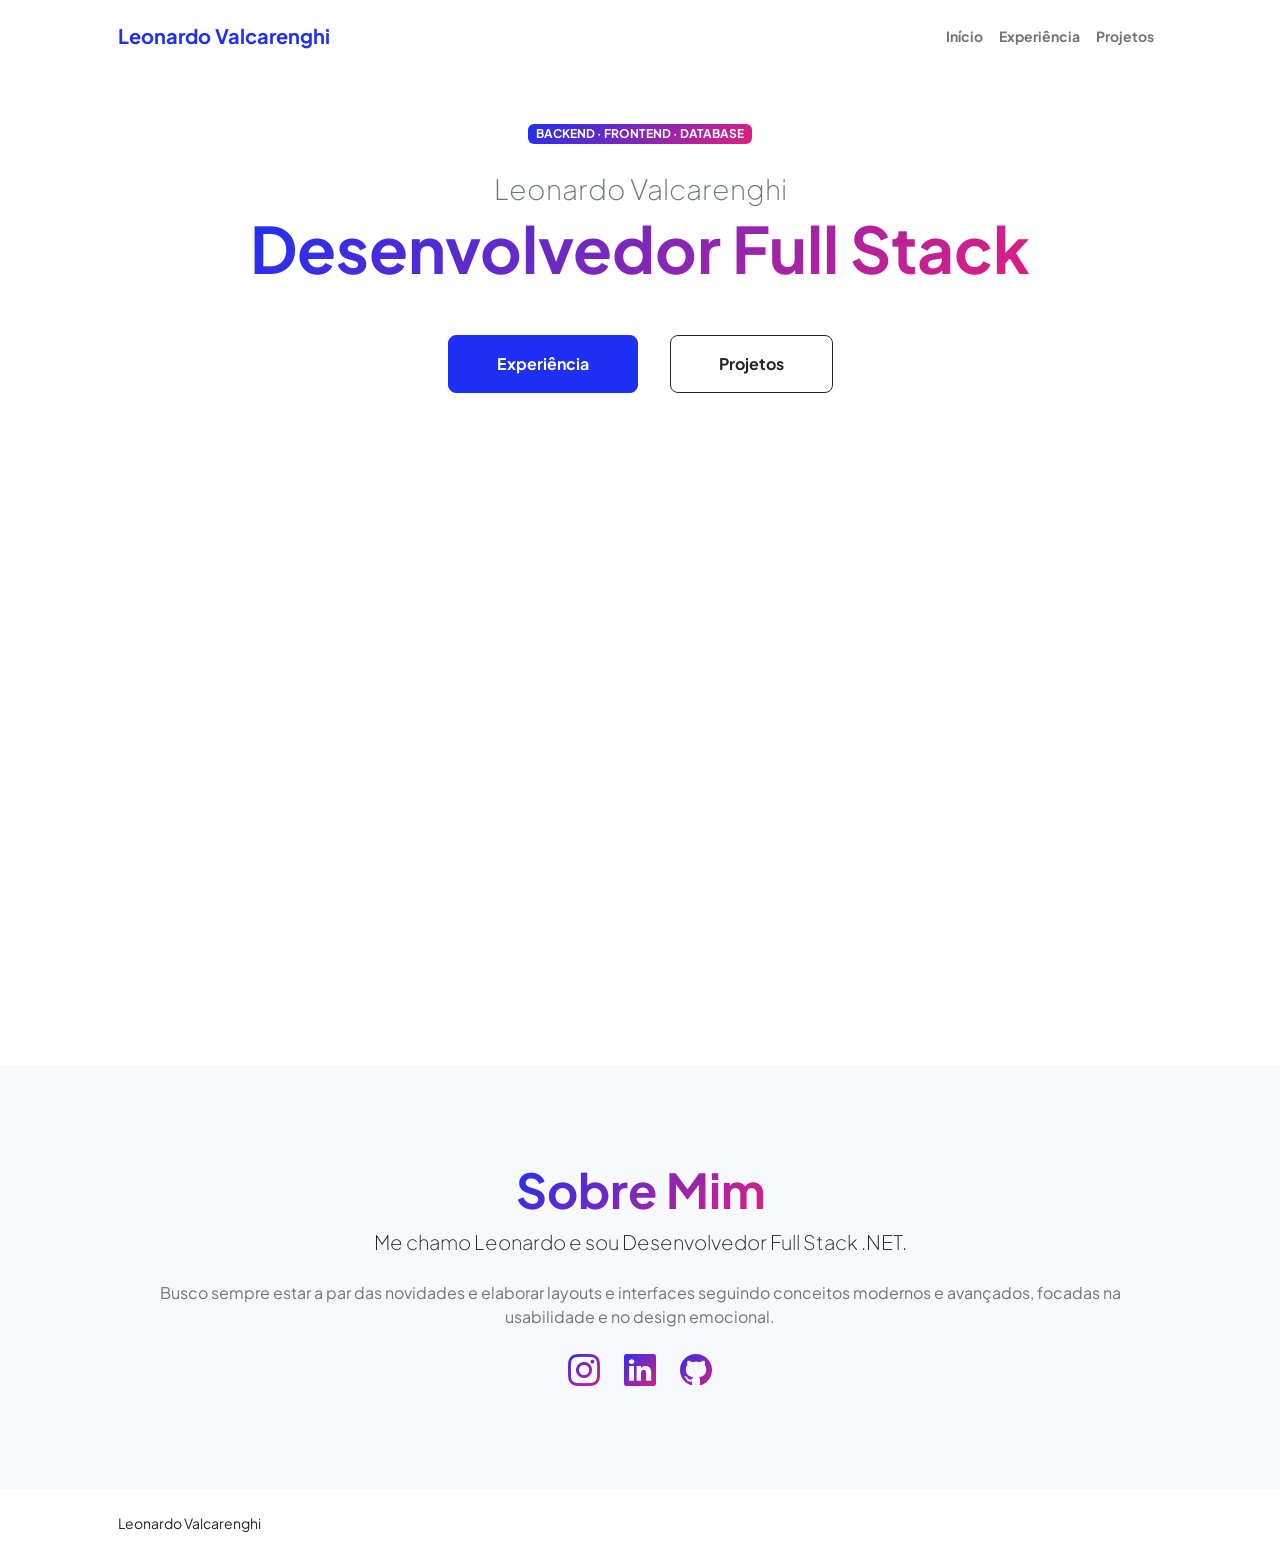
<file: index.html>
<!doctype html><html lang="pt-br"><head><meta charset="utf-8"/><meta name="theme-color" content="#1826c2"/><meta name="viewport" content="width=device-width,initial-scale=1"/><meta name="author" content="Leonardo José Valcarenghi"><meta name="description" content="Desenvolvedor Full Stack .NET"><meta name="keywords" content="Desenvolvedor, Full Stack, .NET, C#, CSharp, Developer, Microsoft, .NET Core, .NET Framework"><link rel="icon" href="./favicon.ico"/><link rel="apple-touch-icon" href="./logo192.png"/><link rel="manifest" href="./manifest.json"/><link rel="preconnect" href="https://fonts.googleapis.com"/><link rel="preconnect" href="https://fonts.gstatic.com" crossorigin/><link href="https://fonts.googleapis.com/css2?family=Plus+Jakarta+Sans:wght@100;200;300;400;500;600;700;800;900&amp;display=swap" rel="stylesheet"/><link href="https://cdn.jsdelivr.net/npm/bootstrap-icons@1.8.1/font/bootstrap-icons.css" rel="stylesheet"/><title>Leonardo Valcarenghi | Desenvolvedor Full Stack</title><script defer="defer" src="./static/js/main.320d9cf0.js"></script><link href="./static/css/main.1e68e804.css" rel="stylesheet"></head><body class="d-flex flex-column h-100"><noscript>You need to enable JavaScript to run this app.</noscript><div id="root"></div><script src="https://cdn.jsdelivr.net/npm/bootstrap@5.2.3/dist/js/bootstrap.bundle.min.js"></script></body></html>
</file>
<file: static/css/main.1e68e804.css>
@charset "UTF-8";body{-webkit-font-smoothing:antialiased;-moz-osx-font-smoothing:grayscale;font-family:-apple-system,BlinkMacSystemFont,Segoe UI,Roboto,Oxygen,Ubuntu,Cantarell,Fira Sans,Droid Sans,Helvetica Neue,sans-serif}code{font-family:source-code-pro,Menlo,Monaco,Consolas,Courier New,monospace}
/*!
* Start Bootstrap - Personal v1.0.1 (https://startbootstrap.com/template-overviews/personal)
* Copyright 2013-2023 Start Bootstrap
* Licensed under MIT (https://github.com/StartBootstrap/startbootstrap-personal/blob/master/LICENSE)
*/
/*!
 * Bootstrap  v5.2.3 (https://getbootstrap.com/)
 * Copyright 2011-2022 The Bootstrap Authors
 * Copyright 2011-2022 Twitter, Inc.
 * Licensed under MIT (https://github.com/twbs/bootstrap/blob/main/LICENSE)
 */:root{--bs-blue:#1e30f3;--bs-indigo:#6610f2;--bs-purple:#6f42c1;--bs-pink:#e21e80;--bs-red:#dc3545;--bs-orange:#fd7e14;--bs-yellow:#ffc107;--bs-green:#198754;--bs-teal:#20c997;--bs-cyan:#0dcaf0;--bs-black:#000;--bs-white:#fff;--bs-gray:#6c757d;--bs-gray-dark:#343a40;--bs-gray-100:#f8f9fa;--bs-gray-200:#e9ecef;--bs-gray-300:#dee2e6;--bs-gray-400:#ced4da;--bs-gray-500:#adb5bd;--bs-gray-600:#6c757d;--bs-gray-700:#495057;--bs-gray-800:#343a40;--bs-gray-900:#212529;--bs-primary:#1e30f3;--bs-secondary:#e21e80;--bs-success:#198754;--bs-info:#0dcaf0;--bs-warning:#ffc107;--bs-danger:#dc3545;--bs-light:#f8f9fa;--bs-dark:#212529;--bs-primary-rgb:30,48,243;--bs-secondary-rgb:226,30,128;--bs-success-rgb:25,135,84;--bs-info-rgb:13,202,240;--bs-warning-rgb:255,193,7;--bs-danger-rgb:220,53,69;--bs-light-rgb:248,249,250;--bs-dark-rgb:33,37,41;--bs-white-rgb:255,255,255;--bs-black-rgb:0,0,0;--bs-body-color-rgb:33,37,41;--bs-body-bg-rgb:255,255,255;--bs-font-sans-serif:"Plus Jakarta Sans";--bs-font-monospace:SFMono-Regular,Menlo,Monaco,Consolas,"Liberation Mono","Courier New",monospace;--bs-gradient:linear-gradient(180deg,hsla(0,0%,100%,.15),hsla(0,0%,100%,0));--bs-body-font-family:var(--bs-font-sans-serif);--bs-body-font-size:1rem;--bs-body-font-weight:400;--bs-body-line-height:1.5;--bs-body-color:#212529;--bs-body-bg:#fff;--bs-border-width:1px;--bs-border-style:solid;--bs-border-color:#dee2e6;--bs-border-color-translucent:rgba(0,0,0,.175);--bs-border-radius:0.375rem;--bs-border-radius-sm:0.25rem;--bs-border-radius-lg:0.5rem;--bs-border-radius-xl:1rem;--bs-border-radius-2xl:2rem;--bs-border-radius-pill:50rem;--bs-link-color:#1e30f3;--bs-link-hover-color:#1826c2;--bs-code-color:#e21e80;--bs-highlight-bg:#fff3cd}*,:after,:before{box-sizing:border-box}@media (prefers-reduced-motion:no-preference){:root{scroll-behavior:smooth}}body{-webkit-text-size-adjust:100%;-webkit-tap-highlight-color:rgba(0,0,0,0);background-color:#fff;background-color:var(--bs-body-bg);color:#212529;color:var(--bs-body-color);font-family:Plus Jakarta Sans;font-family:var(--bs-body-font-family);font-size:1rem;font-size:var(--bs-body-font-size);font-weight:400;font-weight:var(--bs-body-font-weight);line-height:1.5;line-height:var(--bs-body-line-height);margin:0;text-align:var(--bs-body-text-align)}hr{border:0;border-top:1px solid;color:inherit;margin:1rem 0;opacity:.25}.h1,.h2,.h3,.h4,.h5,.h6,h1,h2,h3,h4,h5,h6{font-weight:500;line-height:1.2;margin-bottom:.5rem;margin-top:0}.h1,h1{font-size:calc(1.375rem + 1.5vw)}@media (min-width:1200px){.h1,h1{font-size:2.5rem}}.h2,h2{font-size:calc(1.325rem + .9vw)}@media (min-width:1200px){.h2,h2{font-size:2rem}}.h3,h3{font-size:calc(1.3rem + .6vw)}@media (min-width:1200px){.h3,h3{font-size:1.75rem}}.h4,h4{font-size:calc(1.275rem + .3vw)}@media (min-width:1200px){.h4,h4{font-size:1.5rem}}.h5,h5{font-size:1.25rem}.h6,h6{font-size:1rem}p{margin-bottom:1rem;margin-top:0}abbr[title]{cursor:help;-webkit-text-decoration:underline dotted;text-decoration:underline dotted;-webkit-text-decoration-skip-ink:none;text-decoration-skip-ink:none}address{font-style:normal;line-height:inherit;margin-bottom:1rem}ol,ul{padding-left:2rem}dl,ol,ul{margin-bottom:1rem;margin-top:0}ol ol,ol ul,ul ol,ul ul{margin-bottom:0}dt{font-weight:700}dd{margin-bottom:.5rem;margin-left:0}blockquote{margin:0 0 1rem}b,strong{font-weight:bolder}.small,small{font-size:.875em}.mark,mark{background-color:#fff3cd;background-color:var(--bs-highlight-bg);padding:.1875em}sub,sup{font-size:.75em;line-height:0;position:relative;vertical-align:initial}sub{bottom:-.25em}sup{top:-.5em}a{color:#1e30f3;color:var(--bs-link-color);text-decoration:underline}a:hover{color:#1826c2;color:var(--bs-link-hover-color)}a:not([href]):not([class]),a:not([href]):not([class]):hover{color:inherit;text-decoration:none}code,kbd,pre,samp{font-family:SFMono-Regular,Menlo,Monaco,Consolas,Liberation Mono,Courier New,monospace;font-family:var(--bs-font-monospace);font-size:1em}pre{display:block;font-size:.875em;margin-bottom:1rem;margin-top:0;overflow:auto}pre code{color:inherit;font-size:inherit;word-break:normal}code{word-wrap:break-word;color:#e21e80;color:var(--bs-code-color);font-size:.875em}a>code{color:inherit}kbd{background-color:#212529;background-color:var(--bs-body-color);border-radius:.25rem;color:#fff;color:var(--bs-body-bg);font-size:.875em;padding:.1875rem .375rem}kbd kbd{font-size:1em;padding:0}figure{margin:0 0 1rem}img,svg{vertical-align:middle}table{border-collapse:collapse;caption-side:bottom}caption{color:#6c757d;padding-bottom:.5rem;padding-top:.5rem;text-align:left}th{text-align:inherit;text-align:-webkit-match-parent}tbody,td,tfoot,th,thead,tr{border:0 solid;border-color:inherit}label{display:inline-block}button{border-radius:0}button:focus:not(:focus-visible){outline:0}button,input,optgroup,select,textarea{font-family:inherit;font-size:inherit;line-height:inherit;margin:0}button,select{text-transform:none}[role=button]{cursor:pointer}select{word-wrap:normal}select:disabled{opacity:1}[list]:not([type=date]):not([type=datetime-local]):not([type=month]):not([type=week]):not([type=time])::-webkit-calendar-picker-indicator{display:none!important}[type=button],[type=reset],[type=submit],button{-webkit-appearance:button}[type=button]:not(:disabled),[type=reset]:not(:disabled),[type=submit]:not(:disabled),button:not(:disabled){cursor:pointer}::-moz-focus-inner{border-style:none;padding:0}textarea{resize:vertical}fieldset{border:0;margin:0;min-width:0;padding:0}legend{float:left;font-size:calc(1.275rem + .3vw);line-height:inherit;margin-bottom:.5rem;padding:0;width:100%}@media (min-width:1200px){legend{font-size:1.5rem}}legend+*{clear:left}::-webkit-datetime-edit-day-field,::-webkit-datetime-edit-fields-wrapper,::-webkit-datetime-edit-hour-field,::-webkit-datetime-edit-minute,::-webkit-datetime-edit-month-field,::-webkit-datetime-edit-text,::-webkit-datetime-edit-year-field{padding:0}::-webkit-inner-spin-button{height:auto}[type=search]{-webkit-appearance:textfield;outline-offset:-2px}::-webkit-search-decoration{-webkit-appearance:none}::-webkit-color-swatch-wrapper{padding:0}::-webkit-file-upload-button{-webkit-appearance:button;font:inherit}::file-selector-button{-webkit-appearance:button;font:inherit}output{display:inline-block}iframe{border:0}summary{cursor:pointer;display:list-item}progress{vertical-align:initial}[hidden]{display:none!important}.lead{font-size:1.25rem;font-weight:300}.display-1{font-size:calc(1.625rem + 4.5vw);font-weight:300;line-height:1.2}@media (min-width:1200px){.display-1{font-size:5rem}}.display-2{font-size:calc(1.575rem + 3.9vw);font-weight:300;line-height:1.2}@media (min-width:1200px){.display-2{font-size:4.5rem}}.display-3{font-size:calc(1.525rem + 3.3vw);font-weight:300;line-height:1.2}@media (min-width:1200px){.display-3{font-size:4rem}}.display-4{font-size:calc(1.475rem + 2.7vw);font-weight:300;line-height:1.2}@media (min-width:1200px){.display-4{font-size:3.5rem}}.display-5{font-size:calc(1.425rem + 2.1vw);font-weight:300;line-height:1.2}@media (min-width:1200px){.display-5{font-size:3rem}}.display-6{font-size:calc(1.375rem + 1.5vw);font-weight:300;line-height:1.2}@media (min-width:1200px){.display-6{font-size:2.5rem}}.list-inline,.list-unstyled{list-style:none;padding-left:0}.list-inline-item{display:inline-block}.list-inline-item:not(:last-child){margin-right:.5rem}.initialism{font-size:.875em;text-transform:uppercase}.blockquote{font-size:1.25rem;margin-bottom:1rem}.blockquote>:last-child{margin-bottom:0}.blockquote-footer{color:#6c757d;font-size:.875em;margin-bottom:1rem;margin-top:-1rem}.blockquote-footer:before{content:"— "}.img-fluid,.img-thumbnail{height:auto;max-width:100%}.img-thumbnail{background-color:#fff;border:1px solid #dee2e6;border:1px solid var(--bs-border-color);border-radius:.375rem;padding:.25rem}.figure{display:inline-block}.figure-img{line-height:1;margin-bottom:.5rem}.figure-caption{color:#6c757d;font-size:.875em}.container,.container-fluid,.container-lg,.container-md,.container-sm,.container-xl,.container-xxl{--bs-gutter-x:1.5rem;--bs-gutter-y:0;margin-left:auto;margin-right:auto;padding-left:calc(var(--bs-gutter-x)*.5);padding-right:calc(var(--bs-gutter-x)*.5);width:100%}@media (min-width:576px){.container,.container-sm{max-width:540px}}@media (min-width:768px){.container,.container-md,.container-sm{max-width:720px}}@media (min-width:992px){.container,.container-lg,.container-md,.container-sm{max-width:960px}}@media (min-width:1200px){.container,.container-lg,.container-md,.container-sm,.container-xl{max-width:1140px}}@media (min-width:1400px){.container,.container-lg,.container-md,.container-sm,.container-xl,.container-xxl{max-width:1320px}}.row{--bs-gutter-x:1.5rem;--bs-gutter-y:0;display:flex;flex-wrap:wrap;margin-left:calc(var(--bs-gutter-x)*-.5);margin-right:calc(var(--bs-gutter-x)*-.5);margin-top:calc(var(--bs-gutter-y)*-1)}.row>*{flex-shrink:0;margin-top:var(--bs-gutter-y);max-width:100%;padding-left:calc(var(--bs-gutter-x)*.5);padding-right:calc(var(--bs-gutter-x)*.5);width:100%}.col{flex:1 0}.row-cols-auto>*{flex:0 0 auto;width:auto}.row-cols-1>*{flex:0 0 auto;width:100%}.row-cols-2>*{flex:0 0 auto;width:50%}.row-cols-3>*{flex:0 0 auto;width:33.3333333333%}.row-cols-4>*{flex:0 0 auto;width:25%}.row-cols-5>*{flex:0 0 auto;width:20%}.row-cols-6>*{flex:0 0 auto;width:16.6666666667%}.col-auto{flex:0 0 auto;width:auto}.col-1{flex:0 0 auto;width:8.33333333%}.col-2{flex:0 0 auto;width:16.66666667%}.col-3{flex:0 0 auto;width:25%}.col-4{flex:0 0 auto;width:33.33333333%}.col-5{flex:0 0 auto;width:41.66666667%}.col-6{flex:0 0 auto;width:50%}.col-7{flex:0 0 auto;width:58.33333333%}.col-8{flex:0 0 auto;width:66.66666667%}.col-9{flex:0 0 auto;width:75%}.col-10{flex:0 0 auto;width:83.33333333%}.col-11{flex:0 0 auto;width:91.66666667%}.col-12{flex:0 0 auto;width:100%}.offset-1{margin-left:8.33333333%}.offset-2{margin-left:16.66666667%}.offset-3{margin-left:25%}.offset-4{margin-left:33.33333333%}.offset-5{margin-left:41.66666667%}.offset-6{margin-left:50%}.offset-7{margin-left:58.33333333%}.offset-8{margin-left:66.66666667%}.offset-9{margin-left:75%}.offset-10{margin-left:83.33333333%}.offset-11{margin-left:91.66666667%}.g-0,.gx-0{--bs-gutter-x:0}.g-0,.gy-0{--bs-gutter-y:0}.g-1,.gx-1{--bs-gutter-x:0.25rem}.g-1,.gy-1{--bs-gutter-y:0.25rem}.g-2,.gx-2{--bs-gutter-x:0.5rem}.g-2,.gy-2{--bs-gutter-y:0.5rem}.g-3,.gx-3{--bs-gutter-x:1rem}.g-3,.gy-3{--bs-gutter-y:1rem}.g-4,.gx-4{--bs-gutter-x:1.5rem}.g-4,.gy-4{--bs-gutter-y:1.5rem}.g-5,.gx-5{--bs-gutter-x:3rem}.g-5,.gy-5{--bs-gutter-y:3rem}@media (min-width:576px){.col-sm{flex:1 0}.row-cols-sm-auto>*{flex:0 0 auto;width:auto}.row-cols-sm-1>*{flex:0 0 auto;width:100%}.row-cols-sm-2>*{flex:0 0 auto;width:50%}.row-cols-sm-3>*{flex:0 0 auto;width:33.3333333333%}.row-cols-sm-4>*{flex:0 0 auto;width:25%}.row-cols-sm-5>*{flex:0 0 auto;width:20%}.row-cols-sm-6>*{flex:0 0 auto;width:16.6666666667%}.col-sm-auto{flex:0 0 auto;width:auto}.col-sm-1{flex:0 0 auto;width:8.33333333%}.col-sm-2{flex:0 0 auto;width:16.66666667%}.col-sm-3{flex:0 0 auto;width:25%}.col-sm-4{flex:0 0 auto;width:33.33333333%}.col-sm-5{flex:0 0 auto;width:41.66666667%}.col-sm-6{flex:0 0 auto;width:50%}.col-sm-7{flex:0 0 auto;width:58.33333333%}.col-sm-8{flex:0 0 auto;width:66.66666667%}.col-sm-9{flex:0 0 auto;width:75%}.col-sm-10{flex:0 0 auto;width:83.33333333%}.col-sm-11{flex:0 0 auto;width:91.66666667%}.col-sm-12{flex:0 0 auto;width:100%}.offset-sm-0{margin-left:0}.offset-sm-1{margin-left:8.33333333%}.offset-sm-2{margin-left:16.66666667%}.offset-sm-3{margin-left:25%}.offset-sm-4{margin-left:33.33333333%}.offset-sm-5{margin-left:41.66666667%}.offset-sm-6{margin-left:50%}.offset-sm-7{margin-left:58.33333333%}.offset-sm-8{margin-left:66.66666667%}.offset-sm-9{margin-left:75%}.offset-sm-10{margin-left:83.33333333%}.offset-sm-11{margin-left:91.66666667%}.g-sm-0,.gx-sm-0{--bs-gutter-x:0}.g-sm-0,.gy-sm-0{--bs-gutter-y:0}.g-sm-1,.gx-sm-1{--bs-gutter-x:0.25rem}.g-sm-1,.gy-sm-1{--bs-gutter-y:0.25rem}.g-sm-2,.gx-sm-2{--bs-gutter-x:0.5rem}.g-sm-2,.gy-sm-2{--bs-gutter-y:0.5rem}.g-sm-3,.gx-sm-3{--bs-gutter-x:1rem}.g-sm-3,.gy-sm-3{--bs-gutter-y:1rem}.g-sm-4,.gx-sm-4{--bs-gutter-x:1.5rem}.g-sm-4,.gy-sm-4{--bs-gutter-y:1.5rem}.g-sm-5,.gx-sm-5{--bs-gutter-x:3rem}.g-sm-5,.gy-sm-5{--bs-gutter-y:3rem}}@media (min-width:768px){.col-md{flex:1 0}.row-cols-md-auto>*{flex:0 0 auto;width:auto}.row-cols-md-1>*{flex:0 0 auto;width:100%}.row-cols-md-2>*{flex:0 0 auto;width:50%}.row-cols-md-3>*{flex:0 0 auto;width:33.3333333333%}.row-cols-md-4>*{flex:0 0 auto;width:25%}.row-cols-md-5>*{flex:0 0 auto;width:20%}.row-cols-md-6>*{flex:0 0 auto;width:16.6666666667%}.col-md-auto{flex:0 0 auto;width:auto}.col-md-1{flex:0 0 auto;width:8.33333333%}.col-md-2{flex:0 0 auto;width:16.66666667%}.col-md-3{flex:0 0 auto;width:25%}.col-md-4{flex:0 0 auto;width:33.33333333%}.col-md-5{flex:0 0 auto;width:41.66666667%}.col-md-6{flex:0 0 auto;width:50%}.col-md-7{flex:0 0 auto;width:58.33333333%}.col-md-8{flex:0 0 auto;width:66.66666667%}.col-md-9{flex:0 0 auto;width:75%}.col-md-10{flex:0 0 auto;width:83.33333333%}.col-md-11{flex:0 0 auto;width:91.66666667%}.col-md-12{flex:0 0 auto;width:100%}.offset-md-0{margin-left:0}.offset-md-1{margin-left:8.33333333%}.offset-md-2{margin-left:16.66666667%}.offset-md-3{margin-left:25%}.offset-md-4{margin-left:33.33333333%}.offset-md-5{margin-left:41.66666667%}.offset-md-6{margin-left:50%}.offset-md-7{margin-left:58.33333333%}.offset-md-8{margin-left:66.66666667%}.offset-md-9{margin-left:75%}.offset-md-10{margin-left:83.33333333%}.offset-md-11{margin-left:91.66666667%}.g-md-0,.gx-md-0{--bs-gutter-x:0}.g-md-0,.gy-md-0{--bs-gutter-y:0}.g-md-1,.gx-md-1{--bs-gutter-x:0.25rem}.g-md-1,.gy-md-1{--bs-gutter-y:0.25rem}.g-md-2,.gx-md-2{--bs-gutter-x:0.5rem}.g-md-2,.gy-md-2{--bs-gutter-y:0.5rem}.g-md-3,.gx-md-3{--bs-gutter-x:1rem}.g-md-3,.gy-md-3{--bs-gutter-y:1rem}.g-md-4,.gx-md-4{--bs-gutter-x:1.5rem}.g-md-4,.gy-md-4{--bs-gutter-y:1.5rem}.g-md-5,.gx-md-5{--bs-gutter-x:3rem}.g-md-5,.gy-md-5{--bs-gutter-y:3rem}}@media (min-width:992px){.col-lg{flex:1 0}.row-cols-lg-auto>*{flex:0 0 auto;width:auto}.row-cols-lg-1>*{flex:0 0 auto;width:100%}.row-cols-lg-2>*{flex:0 0 auto;width:50%}.row-cols-lg-3>*{flex:0 0 auto;width:33.3333333333%}.row-cols-lg-4>*{flex:0 0 auto;width:25%}.row-cols-lg-5>*{flex:0 0 auto;width:20%}.row-cols-lg-6>*{flex:0 0 auto;width:16.6666666667%}.col-lg-auto{flex:0 0 auto;width:auto}.col-lg-1{flex:0 0 auto;width:8.33333333%}.col-lg-2{flex:0 0 auto;width:16.66666667%}.col-lg-3{flex:0 0 auto;width:25%}.col-lg-4{flex:0 0 auto;width:33.33333333%}.col-lg-5{flex:0 0 auto;width:41.66666667%}.col-lg-6{flex:0 0 auto;width:50%}.col-lg-7{flex:0 0 auto;width:58.33333333%}.col-lg-8{flex:0 0 auto;width:66.66666667%}.col-lg-9{flex:0 0 auto;width:75%}.col-lg-10{flex:0 0 auto;width:83.33333333%}.col-lg-11{flex:0 0 auto;width:91.66666667%}.col-lg-12{flex:0 0 auto;width:100%}.offset-lg-0{margin-left:0}.offset-lg-1{margin-left:8.33333333%}.offset-lg-2{margin-left:16.66666667%}.offset-lg-3{margin-left:25%}.offset-lg-4{margin-left:33.33333333%}.offset-lg-5{margin-left:41.66666667%}.offset-lg-6{margin-left:50%}.offset-lg-7{margin-left:58.33333333%}.offset-lg-8{margin-left:66.66666667%}.offset-lg-9{margin-left:75%}.offset-lg-10{margin-left:83.33333333%}.offset-lg-11{margin-left:91.66666667%}.g-lg-0,.gx-lg-0{--bs-gutter-x:0}.g-lg-0,.gy-lg-0{--bs-gutter-y:0}.g-lg-1,.gx-lg-1{--bs-gutter-x:0.25rem}.g-lg-1,.gy-lg-1{--bs-gutter-y:0.25rem}.g-lg-2,.gx-lg-2{--bs-gutter-x:0.5rem}.g-lg-2,.gy-lg-2{--bs-gutter-y:0.5rem}.g-lg-3,.gx-lg-3{--bs-gutter-x:1rem}.g-lg-3,.gy-lg-3{--bs-gutter-y:1rem}.g-lg-4,.gx-lg-4{--bs-gutter-x:1.5rem}.g-lg-4,.gy-lg-4{--bs-gutter-y:1.5rem}.g-lg-5,.gx-lg-5{--bs-gutter-x:3rem}.g-lg-5,.gy-lg-5{--bs-gutter-y:3rem}}@media (min-width:1200px){.col-xl{flex:1 0}.row-cols-xl-auto>*{flex:0 0 auto;width:auto}.row-cols-xl-1>*{flex:0 0 auto;width:100%}.row-cols-xl-2>*{flex:0 0 auto;width:50%}.row-cols-xl-3>*{flex:0 0 auto;width:33.3333333333%}.row-cols-xl-4>*{flex:0 0 auto;width:25%}.row-cols-xl-5>*{flex:0 0 auto;width:20%}.row-cols-xl-6>*{flex:0 0 auto;width:16.6666666667%}.col-xl-auto{flex:0 0 auto;width:auto}.col-xl-1{flex:0 0 auto;width:8.33333333%}.col-xl-2{flex:0 0 auto;width:16.66666667%}.col-xl-3{flex:0 0 auto;width:25%}.col-xl-4{flex:0 0 auto;width:33.33333333%}.col-xl-5{flex:0 0 auto;width:41.66666667%}.col-xl-6{flex:0 0 auto;width:50%}.col-xl-7{flex:0 0 auto;width:58.33333333%}.col-xl-8{flex:0 0 auto;width:66.66666667%}.col-xl-9{flex:0 0 auto;width:75%}.col-xl-10{flex:0 0 auto;width:83.33333333%}.col-xl-11{flex:0 0 auto;width:91.66666667%}.col-xl-12{flex:0 0 auto;width:100%}.offset-xl-0{margin-left:0}.offset-xl-1{margin-left:8.33333333%}.offset-xl-2{margin-left:16.66666667%}.offset-xl-3{margin-left:25%}.offset-xl-4{margin-left:33.33333333%}.offset-xl-5{margin-left:41.66666667%}.offset-xl-6{margin-left:50%}.offset-xl-7{margin-left:58.33333333%}.offset-xl-8{margin-left:66.66666667%}.offset-xl-9{margin-left:75%}.offset-xl-10{margin-left:83.33333333%}.offset-xl-11{margin-left:91.66666667%}.g-xl-0,.gx-xl-0{--bs-gutter-x:0}.g-xl-0,.gy-xl-0{--bs-gutter-y:0}.g-xl-1,.gx-xl-1{--bs-gutter-x:0.25rem}.g-xl-1,.gy-xl-1{--bs-gutter-y:0.25rem}.g-xl-2,.gx-xl-2{--bs-gutter-x:0.5rem}.g-xl-2,.gy-xl-2{--bs-gutter-y:0.5rem}.g-xl-3,.gx-xl-3{--bs-gutter-x:1rem}.g-xl-3,.gy-xl-3{--bs-gutter-y:1rem}.g-xl-4,.gx-xl-4{--bs-gutter-x:1.5rem}.g-xl-4,.gy-xl-4{--bs-gutter-y:1.5rem}.g-xl-5,.gx-xl-5{--bs-gutter-x:3rem}.g-xl-5,.gy-xl-5{--bs-gutter-y:3rem}}@media (min-width:1400px){.col-xxl{flex:1 0}.row-cols-xxl-auto>*{flex:0 0 auto;width:auto}.row-cols-xxl-1>*{flex:0 0 auto;width:100%}.row-cols-xxl-2>*{flex:0 0 auto;width:50%}.row-cols-xxl-3>*{flex:0 0 auto;width:33.3333333333%}.row-cols-xxl-4>*{flex:0 0 auto;width:25%}.row-cols-xxl-5>*{flex:0 0 auto;width:20%}.row-cols-xxl-6>*{flex:0 0 auto;width:16.6666666667%}.col-xxl-auto{flex:0 0 auto;width:auto}.col-xxl-1{flex:0 0 auto;width:8.33333333%}.col-xxl-2{flex:0 0 auto;width:16.66666667%}.col-xxl-3{flex:0 0 auto;width:25%}.col-xxl-4{flex:0 0 auto;width:33.33333333%}.col-xxl-5{flex:0 0 auto;width:41.66666667%}.col-xxl-6{flex:0 0 auto;width:50%}.col-xxl-7{flex:0 0 auto;width:58.33333333%}.col-xxl-8{flex:0 0 auto;width:66.66666667%}.col-xxl-9{flex:0 0 auto;width:75%}.col-xxl-10{flex:0 0 auto;width:83.33333333%}.col-xxl-11{flex:0 0 auto;width:91.66666667%}.col-xxl-12{flex:0 0 auto;width:100%}.offset-xxl-0{margin-left:0}.offset-xxl-1{margin-left:8.33333333%}.offset-xxl-2{margin-left:16.66666667%}.offset-xxl-3{margin-left:25%}.offset-xxl-4{margin-left:33.33333333%}.offset-xxl-5{margin-left:41.66666667%}.offset-xxl-6{margin-left:50%}.offset-xxl-7{margin-left:58.33333333%}.offset-xxl-8{margin-left:66.66666667%}.offset-xxl-9{margin-left:75%}.offset-xxl-10{margin-left:83.33333333%}.offset-xxl-11{margin-left:91.66666667%}.g-xxl-0,.gx-xxl-0{--bs-gutter-x:0}.g-xxl-0,.gy-xxl-0{--bs-gutter-y:0}.g-xxl-1,.gx-xxl-1{--bs-gutter-x:0.25rem}.g-xxl-1,.gy-xxl-1{--bs-gutter-y:0.25rem}.g-xxl-2,.gx-xxl-2{--bs-gutter-x:0.5rem}.g-xxl-2,.gy-xxl-2{--bs-gutter-y:0.5rem}.g-xxl-3,.gx-xxl-3{--bs-gutter-x:1rem}.g-xxl-3,.gy-xxl-3{--bs-gutter-y:1rem}.g-xxl-4,.gx-xxl-4{--bs-gutter-x:1.5rem}.g-xxl-4,.gy-xxl-4{--bs-gutter-y:1.5rem}.g-xxl-5,.gx-xxl-5{--bs-gutter-x:3rem}.g-xxl-5,.gy-xxl-5{--bs-gutter-y:3rem}}.table{--bs-table-color:var(--bs-body-color);--bs-table-bg:transparent;--bs-table-border-color:var(--bs-border-color);--bs-table-accent-bg:transparent;--bs-table-striped-color:var(--bs-body-color);--bs-table-striped-bg:rgba(0,0,0,.05);--bs-table-active-color:var(--bs-body-color);--bs-table-active-bg:rgba(0,0,0,.1);--bs-table-hover-color:var(--bs-body-color);--bs-table-hover-bg:rgba(0,0,0,.075);border-color:var(--bs-table-border-color);color:var(--bs-table-color);margin-bottom:1rem;vertical-align:top;width:100%}.table>:not(caption)>*>*{background-color:var(--bs-table-bg);border-bottom-width:1px;box-shadow:inset 0 0 0 9999px var(--bs-table-accent-bg);padding:.5rem}.table>tbody{vertical-align:inherit}.table>thead{vertical-align:bottom}.table-group-divider{border-top:2px solid}.caption-top{caption-side:top}.table-sm>:not(caption)>*>*{padding:.25rem}.table-bordered>:not(caption)>*{border-width:1px 0}.table-bordered>:not(caption)>*>*{border-width:0 1px}.table-borderless>:not(caption)>*>*{border-bottom-width:0}.table-borderless>:not(:first-child){border-top-width:0}.table-striped-columns>:not(caption)>tr>:nth-child(2n),.table-striped>tbody>tr:nth-of-type(odd)>*{--bs-table-accent-bg:var(--bs-table-striped-bg);color:var(--bs-table-striped-color)}.table-active{--bs-table-accent-bg:var(--bs-table-active-bg);color:var(--bs-table-active-color)}.table-hover>tbody>tr:hover>*{--bs-table-accent-bg:var(--bs-table-hover-bg);color:var(--bs-table-hover-color)}.table-primary{--bs-table-color:#000;--bs-table-bg:#d2d6fd;--bs-table-border-color:#bdc1e4;--bs-table-striped-bg:#c8cbf0;--bs-table-striped-color:#000;--bs-table-active-bg:#bdc1e4;--bs-table-active-color:#000;--bs-table-hover-bg:#c2c6ea;--bs-table-hover-color:#000}.table-primary,.table-secondary{border-color:var(--bs-table-border-color);color:var(--bs-table-color)}.table-secondary{--bs-table-color:#000;--bs-table-bg:#f9d2e6;--bs-table-border-color:#e0bdcf;--bs-table-striped-bg:#edc8db;--bs-table-striped-color:#000;--bs-table-active-bg:#e0bdcf;--bs-table-active-color:#000;--bs-table-hover-bg:#e6c2d5;--bs-table-hover-color:#000}.table-success{--bs-table-color:#000;--bs-table-bg:#d1e7dd;--bs-table-border-color:#bcd0c7;--bs-table-striped-bg:#c7dbd2;--bs-table-striped-color:#000;--bs-table-active-bg:#bcd0c7;--bs-table-active-color:#000;--bs-table-hover-bg:#c1d6cc;--bs-table-hover-color:#000}.table-info,.table-success{border-color:var(--bs-table-border-color);color:var(--bs-table-color)}.table-info{--bs-table-color:#000;--bs-table-bg:#cff4fc;--bs-table-border-color:#badce3;--bs-table-striped-bg:#c5e8ef;--bs-table-striped-color:#000;--bs-table-active-bg:#badce3;--bs-table-active-color:#000;--bs-table-hover-bg:#bfe2e9;--bs-table-hover-color:#000}.table-warning{--bs-table-color:#000;--bs-table-bg:#fff3cd;--bs-table-border-color:#e6dbb9;--bs-table-striped-bg:#f2e7c3;--bs-table-striped-color:#000;--bs-table-active-bg:#e6dbb9;--bs-table-active-color:#000;--bs-table-hover-bg:#ece1be;--bs-table-hover-color:#000}.table-danger,.table-warning{border-color:var(--bs-table-border-color);color:var(--bs-table-color)}.table-danger{--bs-table-color:#000;--bs-table-bg:#f8d7da;--bs-table-border-color:#dfc2c4;--bs-table-striped-bg:#eccccf;--bs-table-striped-color:#000;--bs-table-active-bg:#dfc2c4;--bs-table-active-color:#000;--bs-table-hover-bg:#e5c7ca;--bs-table-hover-color:#000}.table-light{--bs-table-color:#000;--bs-table-bg:#f8f9fa;--bs-table-border-color:#dfe0e1;--bs-table-striped-bg:#ecedee;--bs-table-striped-color:#000;--bs-table-active-bg:#dfe0e1;--bs-table-active-color:#000;--bs-table-hover-bg:#e5e6e7;--bs-table-hover-color:#000}.table-dark,.table-light{border-color:var(--bs-table-border-color);color:var(--bs-table-color)}.table-dark{--bs-table-color:#fff;--bs-table-bg:#212529;--bs-table-border-color:#373b3e;--bs-table-striped-bg:#2c3034;--bs-table-striped-color:#fff;--bs-table-active-bg:#373b3e;--bs-table-active-color:#fff;--bs-table-hover-bg:#323539;--bs-table-hover-color:#fff}.table-responsive{-webkit-overflow-scrolling:touch;overflow-x:auto}@media (max-width:575.98px){.table-responsive-sm{-webkit-overflow-scrolling:touch;overflow-x:auto}}@media (max-width:767.98px){.table-responsive-md{-webkit-overflow-scrolling:touch;overflow-x:auto}}@media (max-width:991.98px){.table-responsive-lg{-webkit-overflow-scrolling:touch;overflow-x:auto}}@media (max-width:1199.98px){.table-responsive-xl{-webkit-overflow-scrolling:touch;overflow-x:auto}}@media (max-width:1399.98px){.table-responsive-xxl{-webkit-overflow-scrolling:touch;overflow-x:auto}}.form-label{margin-bottom:.5rem}.col-form-label{font-size:inherit;line-height:1.5;margin-bottom:0;padding-bottom:calc(.375rem + 1px);padding-top:calc(.375rem + 1px)}.col-form-label-lg{font-size:1.25rem;padding-bottom:calc(.5rem + 1px);padding-top:calc(.5rem + 1px)}.col-form-label-sm{font-size:.875rem;padding-bottom:calc(.25rem + 1px);padding-top:calc(.25rem + 1px)}.form-text{color:#6c757d;font-size:.875em;margin-top:.25rem}.form-control{-webkit-appearance:none;appearance:none;background-clip:padding-box;background-color:#fff;border:1px solid #ced4da;border-radius:.375rem;color:#212529;display:block;font-size:1rem;font-weight:400;line-height:1.5;padding:.375rem .75rem;transition:border-color .15s ease-in-out,box-shadow .15s ease-in-out;width:100%}@media (prefers-reduced-motion:reduce){.form-control{transition:none}}.form-control[type=file]{overflow:hidden}.form-control[type=file]:not(:disabled):not([readonly]){cursor:pointer}.form-control:focus{background-color:#fff;border-color:#8f98f9;box-shadow:0 0 0 .25rem rgba(30,48,243,.25);color:#212529;outline:0}.form-control::-webkit-date-and-time-value{height:1.5em}.form-control::-webkit-input-placeholder{color:#6c757d;opacity:1}.form-control::placeholder{color:#6c757d;opacity:1}.form-control:disabled{background-color:#e9ecef;opacity:1}.form-control::-webkit-file-upload-button{-webkit-margin-end:.75rem;background-color:#e9ecef;border:0 solid;border-color:inherit;border-inline-end-width:1px;border-radius:0;color:#212529;margin:-.375rem -.75rem;margin-inline-end:.75rem;padding:.375rem .75rem;pointer-events:none;-webkit-transition:color .15s ease-in-out,background-color .15s ease-in-out,border-color .15s ease-in-out,box-shadow .15s ease-in-out;transition:color .15s ease-in-out,background-color .15s ease-in-out,border-color .15s ease-in-out,box-shadow .15s ease-in-out}.form-control::file-selector-button{-webkit-margin-end:.75rem;background-color:#e9ecef;border:0 solid;border-color:inherit;border-inline-end-width:1px;border-radius:0;color:#212529;margin:-.375rem -.75rem;margin-inline-end:.75rem;padding:.375rem .75rem;pointer-events:none;transition:color .15s ease-in-out,background-color .15s ease-in-out,border-color .15s ease-in-out,box-shadow .15s ease-in-out}@media (prefers-reduced-motion:reduce){.form-control::-webkit-file-upload-button{-webkit-transition:none;transition:none}.form-control::file-selector-button{transition:none}}.form-control:hover:not(:disabled):not([readonly])::-webkit-file-upload-button{background-color:#dde0e3}.form-control:hover:not(:disabled):not([readonly])::file-selector-button{background-color:#dde0e3}.form-control-plaintext{background-color:initial;border:solid transparent;border-width:1px 0;color:#212529;display:block;line-height:1.5;margin-bottom:0;padding:.375rem 0;width:100%}.form-control-plaintext:focus{outline:0}.form-control-plaintext.form-control-lg,.form-control-plaintext.form-control-sm{padding-left:0;padding-right:0}.form-control-sm{border-radius:.25rem;font-size:.875rem;min-height:calc(1.5em + .5rem + 2px);padding:.25rem .5rem}.form-control-sm::-webkit-file-upload-button{-webkit-margin-end:.5rem;margin:-.25rem -.5rem;margin-inline-end:.5rem;padding:.25rem .5rem}.form-control-sm::file-selector-button{-webkit-margin-end:.5rem;margin:-.25rem -.5rem;margin-inline-end:.5rem;padding:.25rem .5rem}.form-control-lg{border-radius:.5rem;font-size:1.25rem;min-height:calc(1.5em + 1rem + 2px);padding:.5rem 1rem}.form-control-lg::-webkit-file-upload-button{-webkit-margin-end:1rem;margin:-.5rem -1rem;margin-inline-end:1rem;padding:.5rem 1rem}.form-control-lg::file-selector-button{-webkit-margin-end:1rem;margin:-.5rem -1rem;margin-inline-end:1rem;padding:.5rem 1rem}textarea.form-control{min-height:calc(1.5em + .75rem + 2px)}textarea.form-control-sm{min-height:calc(1.5em + .5rem + 2px)}textarea.form-control-lg{min-height:calc(1.5em + 1rem + 2px)}.form-control-color{height:calc(1.5em + .75rem + 2px);padding:.375rem;width:3rem}.form-control-color:not(:disabled):not([readonly]){cursor:pointer}.form-control-color::-moz-color-swatch{border:0!important;border-radius:.375rem}.form-control-color::-webkit-color-swatch{border-radius:.375rem}.form-control-color.form-control-sm{height:calc(1.5em + .5rem + 2px)}.form-control-color.form-control-lg{height:calc(1.5em + 1rem + 2px)}.form-select{-moz-padding-start:calc(.75rem - 3px);-webkit-appearance:none;appearance:none;background-color:#fff;background-image:url("data:image/svg+xml;charset=utf-8,%3Csvg xmlns='http://www.w3.org/2000/svg' viewBox='0 0 16 16'%3E%3Cpath fill='none' stroke='%23343a40' stroke-linecap='round' stroke-linejoin='round' stroke-width='2' d='m2 5 6 6 6-6'/%3E%3C/svg%3E");background-position:right .75rem center;background-repeat:no-repeat;background-size:16px 12px;border:1px solid #ced4da;border-radius:.375rem;color:#212529;display:block;font-size:1rem;font-weight:400;line-height:1.5;padding:.375rem 2.25rem .375rem .75rem;transition:border-color .15s ease-in-out,box-shadow .15s ease-in-out;width:100%}@media (prefers-reduced-motion:reduce){.form-select{transition:none}}.form-select:focus{border-color:#8f98f9;box-shadow:0 0 0 .25rem rgba(30,48,243,.25);outline:0}.form-select[multiple],.form-select[size]:not([size="1"]){background-image:none;padding-right:.75rem}.form-select:disabled{background-color:#e9ecef}.form-select:-moz-focusring{color:transparent;text-shadow:0 0 0 #212529}.form-select-sm{border-radius:.25rem;font-size:.875rem;padding-bottom:.25rem;padding-left:.5rem;padding-top:.25rem}.form-select-lg{border-radius:.5rem;font-size:1.25rem;padding-bottom:.5rem;padding-left:1rem;padding-top:.5rem}.form-check{display:block;margin-bottom:.125rem;min-height:1.5rem;padding-left:1.5em}.form-check .form-check-input{float:left;margin-left:-1.5em}.form-check-reverse{padding-left:0;padding-right:1.5em;text-align:right}.form-check-reverse .form-check-input{float:right;margin-left:0;margin-right:-1.5em}.form-check-input{-webkit-appearance:none;appearance:none;background-color:#fff;background-position:50%;background-repeat:no-repeat;background-size:contain;border:1px solid rgba(0,0,0,.25);height:1em;margin-top:.25em;-webkit-print-color-adjust:exact;print-color-adjust:exact;vertical-align:top;width:1em}.form-check-input[type=checkbox]{border-radius:.25em}.form-check-input[type=radio]{border-radius:50%}.form-check-input:active{-webkit-filter:brightness(90%);filter:brightness(90%)}.form-check-input:focus{border-color:#8f98f9;box-shadow:0 0 0 .25rem rgba(30,48,243,.25);outline:0}.form-check-input:checked{background-color:#1e30f3;border-color:#1e30f3}.form-check-input:checked[type=checkbox]{background-image:url("data:image/svg+xml;charset=utf-8,%3Csvg xmlns='http://www.w3.org/2000/svg' viewBox='0 0 20 20'%3E%3Cpath fill='none' stroke='%23fff' stroke-linecap='round' stroke-linejoin='round' stroke-width='3' d='m6 10 3 3 6-6'/%3E%3C/svg%3E")}.form-check-input:checked[type=radio]{background-image:url("data:image/svg+xml;charset=utf-8,%3Csvg xmlns='http://www.w3.org/2000/svg' viewBox='-4 -4 8 8'%3E%3Ccircle r='2' fill='%23fff'/%3E%3C/svg%3E")}.form-check-input[type=checkbox]:indeterminate{background-color:#1e30f3;background-image:url("data:image/svg+xml;charset=utf-8,%3Csvg xmlns='http://www.w3.org/2000/svg' viewBox='0 0 20 20'%3E%3Cpath fill='none' stroke='%23fff' stroke-linecap='round' stroke-linejoin='round' stroke-width='3' d='M6 10h8'/%3E%3C/svg%3E");border-color:#1e30f3}.form-check-input:disabled{-webkit-filter:none;filter:none;opacity:.5;pointer-events:none}.form-check-input:disabled~.form-check-label,.form-check-input[disabled]~.form-check-label{cursor:default;opacity:.5}.form-switch{padding-left:2.5em}.form-switch .form-check-input{background-image:url("data:image/svg+xml;charset=utf-8,%3Csvg xmlns='http://www.w3.org/2000/svg' viewBox='-4 -4 8 8'%3E%3Ccircle r='3' fill='rgba(0, 0, 0, 0.25)'/%3E%3C/svg%3E");background-position:0;border-radius:2em;margin-left:-2.5em;transition:background-position .15s ease-in-out;width:2em}@media (prefers-reduced-motion:reduce){.form-switch .form-check-input{transition:none}}.form-switch .form-check-input:focus{background-image:url("data:image/svg+xml;charset=utf-8,%3Csvg xmlns='http://www.w3.org/2000/svg' viewBox='-4 -4 8 8'%3E%3Ccircle r='3' fill='%238f98f9'/%3E%3C/svg%3E")}.form-switch .form-check-input:checked{background-image:url("data:image/svg+xml;charset=utf-8,%3Csvg xmlns='http://www.w3.org/2000/svg' viewBox='-4 -4 8 8'%3E%3Ccircle r='3' fill='%23fff'/%3E%3C/svg%3E");background-position:100%}.form-switch.form-check-reverse{padding-left:0;padding-right:2.5em}.form-switch.form-check-reverse .form-check-input{margin-left:0;margin-right:-2.5em}.form-check-inline{display:inline-block;margin-right:1rem}.btn-check{clip:rect(0,0,0,0);pointer-events:none;position:absolute}.btn-check:disabled+.btn,.btn-check[disabled]+.btn{-webkit-filter:none;filter:none;opacity:.65;pointer-events:none}.form-range{-webkit-appearance:none;appearance:none;background-color:initial;height:1.5rem;padding:0;width:100%}.form-range:focus{outline:0}.form-range:focus::-webkit-slider-thumb{box-shadow:0 0 0 1px #fff,0 0 0 .25rem rgba(30,48,243,.25)}.form-range:focus::-moz-range-thumb{box-shadow:0 0 0 1px #fff,0 0 0 .25rem rgba(30,48,243,.25)}.form-range::-moz-focus-outer{border:0}.form-range::-webkit-slider-thumb{-webkit-appearance:none;appearance:none;background-color:#1e30f3;border:0;border-radius:1rem;height:1rem;margin-top:-.25rem;-webkit-transition:background-color .15s ease-in-out,border-color .15s ease-in-out,box-shadow .15s ease-in-out;transition:background-color .15s ease-in-out,border-color .15s ease-in-out,box-shadow .15s ease-in-out;width:1rem}@media (prefers-reduced-motion:reduce){.form-range::-webkit-slider-thumb{-webkit-transition:none;transition:none}}.form-range::-webkit-slider-thumb:active{background-color:#bcc1fb}.form-range::-webkit-slider-runnable-track{background-color:#dee2e6;border-color:transparent;border-radius:1rem;color:transparent;cursor:pointer;height:.5rem;width:100%}.form-range::-moz-range-thumb{appearance:none;background-color:#1e30f3;border:0;border-radius:1rem;height:1rem;-moz-transition:background-color .15s ease-in-out,border-color .15s ease-in-out,box-shadow .15s ease-in-out;transition:background-color .15s ease-in-out,border-color .15s ease-in-out,box-shadow .15s ease-in-out;width:1rem}@media (prefers-reduced-motion:reduce){.form-range::-moz-range-thumb{-moz-transition:none;transition:none}}.form-range::-moz-range-thumb:active{background-color:#bcc1fb}.form-range::-moz-range-track{background-color:#dee2e6;border-color:transparent;border-radius:1rem;color:transparent;cursor:pointer;height:.5rem;width:100%}.form-range:disabled{pointer-events:none}.form-range:disabled::-webkit-slider-thumb{background-color:#adb5bd}.form-range:disabled::-moz-range-thumb{background-color:#adb5bd}.form-floating{position:relative}.form-floating>.form-control,.form-floating>.form-control-plaintext,.form-floating>.form-select{height:calc(3.5rem + 2px);line-height:1.25}.form-floating>label{border:1px solid transparent;height:100%;left:0;overflow:hidden;padding:1rem .75rem;pointer-events:none;position:absolute;text-align:start;text-overflow:ellipsis;top:0;-webkit-transform-origin:0 0;transform-origin:0 0;transition:opacity .1s ease-in-out,-webkit-transform .1s ease-in-out;transition:opacity .1s ease-in-out,transform .1s ease-in-out;transition:opacity .1s ease-in-out,transform .1s ease-in-out,-webkit-transform .1s ease-in-out;white-space:nowrap;width:100%}@media (prefers-reduced-motion:reduce){.form-floating>label{transition:none}}.form-floating>.form-control,.form-floating>.form-control-plaintext{padding:1rem .75rem}.form-floating>.form-control-plaintext::-webkit-input-placeholder,.form-floating>.form-control::-webkit-input-placeholder{color:transparent}.form-floating>.form-control-plaintext::placeholder,.form-floating>.form-control::placeholder{color:transparent}.form-floating>.form-control-plaintext:focus,.form-floating>.form-control-plaintext:not(:placeholder-shown),.form-floating>.form-control:focus,.form-floating>.form-control:not(:placeholder-shown){padding-bottom:.625rem;padding-top:1.625rem}.form-floating>.form-control-plaintext:-webkit-autofill,.form-floating>.form-control:-webkit-autofill{padding-bottom:.625rem;padding-top:1.625rem}.form-floating>.form-select{padding-bottom:.625rem;padding-top:1.625rem}.form-floating>.form-control-plaintext~label,.form-floating>.form-control:focus~label,.form-floating>.form-control:not(:placeholder-shown)~label,.form-floating>.form-select~label{opacity:.65;-webkit-transform:scale(.85) translateY(-.5rem) translateX(.15rem);transform:scale(.85) translateY(-.5rem) translateX(.15rem)}.form-floating>.form-control:-webkit-autofill~label{opacity:.65;-webkit-transform:scale(.85) translateY(-.5rem) translateX(.15rem);transform:scale(.85) translateY(-.5rem) translateX(.15rem)}.form-floating>.form-control-plaintext~label{border-width:1px 0}.input-group{align-items:stretch;display:flex;flex-wrap:wrap;position:relative;width:100%}.input-group>.form-control,.input-group>.form-floating,.input-group>.form-select{flex:1 1 auto;min-width:0;position:relative;width:1%}.input-group>.form-control:focus,.input-group>.form-floating:focus-within,.input-group>.form-select:focus{z-index:5}.input-group .btn{position:relative;z-index:2}.input-group .btn:focus{z-index:5}.input-group-text{align-items:center;background-color:#e9ecef;border:1px solid #ced4da;border-radius:.375rem;color:#212529;display:flex;font-size:1rem;font-weight:400;line-height:1.5;padding:.375rem .75rem;text-align:center;white-space:nowrap}.input-group-lg>.btn,.input-group-lg>.form-control,.input-group-lg>.form-select,.input-group-lg>.input-group-text{border-radius:.5rem;font-size:1.25rem;padding:.5rem 1rem}.input-group-sm>.btn,.input-group-sm>.form-control,.input-group-sm>.form-select,.input-group-sm>.input-group-text{border-radius:.25rem;font-size:.875rem;padding:.25rem .5rem}.input-group-lg>.form-select,.input-group-sm>.form-select{padding-right:3rem}.input-group.has-validation>.dropdown-toggle:nth-last-child(n+4),.input-group.has-validation>.form-floating:nth-last-child(n+3)>.form-control,.input-group.has-validation>.form-floating:nth-last-child(n+3)>.form-select,.input-group.has-validation>:nth-last-child(n+3):not(.dropdown-toggle):not(.dropdown-menu):not(.form-floating),.input-group:not(.has-validation)>.dropdown-toggle:nth-last-child(n+3),.input-group:not(.has-validation)>.form-floating:not(:last-child)>.form-control,.input-group:not(.has-validation)>.form-floating:not(:last-child)>.form-select,.input-group:not(.has-validation)>:not(:last-child):not(.dropdown-toggle):not(.dropdown-menu):not(.form-floating){border-bottom-right-radius:0;border-top-right-radius:0}.input-group>:not(:first-child):not(.dropdown-menu):not(.valid-tooltip):not(.valid-feedback):not(.invalid-tooltip):not(.invalid-feedback){border-bottom-left-radius:0;border-top-left-radius:0;margin-left:-1px}.input-group>.form-floating:not(:first-child)>.form-control,.input-group>.form-floating:not(:first-child)>.form-select{border-bottom-left-radius:0;border-top-left-radius:0}.valid-feedback{color:#198754;display:none;font-size:.875em;margin-top:.25rem;width:100%}.valid-tooltip{background-color:rgba(25,135,84,.9);border-radius:.375rem;color:#fff;display:none;font-size:.875rem;margin-top:.1rem;max-width:100%;padding:.25rem .5rem;position:absolute;top:100%;z-index:5}.is-valid~.valid-feedback,.is-valid~.valid-tooltip,.was-validated :valid~.valid-feedback,.was-validated :valid~.valid-tooltip{display:block}.form-control.is-valid,.was-validated .form-control:valid{background-image:url("data:image/svg+xml;charset=utf-8,%3Csvg xmlns='http://www.w3.org/2000/svg' viewBox='0 0 8 8'%3E%3Cpath fill='%23198754' d='M2.3 6.73.6 4.53c-.4-1.04.46-1.4 1.1-.8l1.1 1.4 3.4-3.8c.6-.63 1.6-.27 1.2.7l-4 4.6c-.43.5-.8.4-1.1.1z'/%3E%3C/svg%3E");background-position:right calc(.375em + .1875rem) center;background-repeat:no-repeat;background-size:calc(.75em + .375rem) calc(.75em + .375rem);border-color:#198754;padding-right:calc(1.5em + .75rem)}.form-control.is-valid:focus,.was-validated .form-control:valid:focus{border-color:#198754;box-shadow:0 0 0 .25rem rgba(25,135,84,.25)}.was-validated textarea.form-control:valid,textarea.form-control.is-valid{background-position:top calc(.375em + .1875rem) right calc(.375em + .1875rem);padding-right:calc(1.5em + .75rem)}.form-select.is-valid,.was-validated .form-select:valid{border-color:#198754}.form-select.is-valid:not([multiple]):not([size]),.form-select.is-valid:not([multiple])[size="1"],.was-validated .form-select:valid:not([multiple]):not([size]),.was-validated .form-select:valid:not([multiple])[size="1"]{background-image:url("data:image/svg+xml;charset=utf-8,%3Csvg xmlns='http://www.w3.org/2000/svg' viewBox='0 0 16 16'%3E%3Cpath fill='none' stroke='%23343a40' stroke-linecap='round' stroke-linejoin='round' stroke-width='2' d='m2 5 6 6 6-6'/%3E%3C/svg%3E"),url("data:image/svg+xml;charset=utf-8,%3Csvg xmlns='http://www.w3.org/2000/svg' viewBox='0 0 8 8'%3E%3Cpath fill='%23198754' d='M2.3 6.73.6 4.53c-.4-1.04.46-1.4 1.1-.8l1.1 1.4 3.4-3.8c.6-.63 1.6-.27 1.2.7l-4 4.6c-.43.5-.8.4-1.1.1z'/%3E%3C/svg%3E");background-position:right .75rem center,center right 2.25rem;background-size:16px 12px,calc(.75em + .375rem) calc(.75em + .375rem);padding-right:4.125rem}.form-select.is-valid:focus,.was-validated .form-select:valid:focus{border-color:#198754;box-shadow:0 0 0 .25rem rgba(25,135,84,.25)}.form-control-color.is-valid,.was-validated .form-control-color:valid{width:calc(3.75rem + 1.5em)}.form-check-input.is-valid,.was-validated .form-check-input:valid{border-color:#198754}.form-check-input.is-valid:checked,.was-validated .form-check-input:valid:checked{background-color:#198754}.form-check-input.is-valid:focus,.was-validated .form-check-input:valid:focus{box-shadow:0 0 0 .25rem rgba(25,135,84,.25)}.form-check-input.is-valid~.form-check-label,.was-validated .form-check-input:valid~.form-check-label{color:#198754}.form-check-inline .form-check-input~.valid-feedback{margin-left:.5em}.input-group>.form-control:not(:focus).is-valid,.input-group>.form-floating:not(:focus-within).is-valid,.input-group>.form-select:not(:focus).is-valid,.was-validated .input-group>.form-control:not(:focus):valid,.was-validated .input-group>.form-floating:not(:focus-within):valid,.was-validated .input-group>.form-select:not(:focus):valid{z-index:3}.invalid-feedback{color:#dc3545;display:none;font-size:.875em;margin-top:.25rem;width:100%}.invalid-tooltip{background-color:rgba(220,53,69,.9);border-radius:.375rem;color:#fff;display:none;font-size:.875rem;margin-top:.1rem;max-width:100%;padding:.25rem .5rem;position:absolute;top:100%;z-index:5}.is-invalid~.invalid-feedback,.is-invalid~.invalid-tooltip,.was-validated :invalid~.invalid-feedback,.was-validated :invalid~.invalid-tooltip{display:block}.form-control.is-invalid,.was-validated .form-control:invalid{background-image:url("data:image/svg+xml;charset=utf-8,%3Csvg xmlns='http://www.w3.org/2000/svg' width='12' height='12' fill='none' stroke='%23dc3545'%3E%3Ccircle cx='6' cy='6' r='4.5'/%3E%3Cpath stroke-linejoin='round' d='M5.8 3.6h.4L6 6.5z'/%3E%3Ccircle cx='6' cy='8.2' r='.6' fill='%23dc3545' stroke='none'/%3E%3C/svg%3E");background-position:right calc(.375em + .1875rem) center;background-repeat:no-repeat;background-size:calc(.75em + .375rem) calc(.75em + .375rem);border-color:#dc3545;padding-right:calc(1.5em + .75rem)}.form-control.is-invalid:focus,.was-validated .form-control:invalid:focus{border-color:#dc3545;box-shadow:0 0 0 .25rem rgba(220,53,69,.25)}.was-validated textarea.form-control:invalid,textarea.form-control.is-invalid{background-position:top calc(.375em + .1875rem) right calc(.375em + .1875rem);padding-right:calc(1.5em + .75rem)}.form-select.is-invalid,.was-validated .form-select:invalid{border-color:#dc3545}.form-select.is-invalid:not([multiple]):not([size]),.form-select.is-invalid:not([multiple])[size="1"],.was-validated .form-select:invalid:not([multiple]):not([size]),.was-validated .form-select:invalid:not([multiple])[size="1"]{background-image:url("data:image/svg+xml;charset=utf-8,%3Csvg xmlns='http://www.w3.org/2000/svg' viewBox='0 0 16 16'%3E%3Cpath fill='none' stroke='%23343a40' stroke-linecap='round' stroke-linejoin='round' stroke-width='2' d='m2 5 6 6 6-6'/%3E%3C/svg%3E"),url("data:image/svg+xml;charset=utf-8,%3Csvg xmlns='http://www.w3.org/2000/svg' width='12' height='12' fill='none' stroke='%23dc3545'%3E%3Ccircle cx='6' cy='6' r='4.5'/%3E%3Cpath stroke-linejoin='round' d='M5.8 3.6h.4L6 6.5z'/%3E%3Ccircle cx='6' cy='8.2' r='.6' fill='%23dc3545' stroke='none'/%3E%3C/svg%3E");background-position:right .75rem center,center right 2.25rem;background-size:16px 12px,calc(.75em + .375rem) calc(.75em + .375rem);padding-right:4.125rem}.form-select.is-invalid:focus,.was-validated .form-select:invalid:focus{border-color:#dc3545;box-shadow:0 0 0 .25rem rgba(220,53,69,.25)}.form-control-color.is-invalid,.was-validated .form-control-color:invalid{width:calc(3.75rem + 1.5em)}.form-check-input.is-invalid,.was-validated .form-check-input:invalid{border-color:#dc3545}.form-check-input.is-invalid:checked,.was-validated .form-check-input:invalid:checked{background-color:#dc3545}.form-check-input.is-invalid:focus,.was-validated .form-check-input:invalid:focus{box-shadow:0 0 0 .25rem rgba(220,53,69,.25)}.form-check-input.is-invalid~.form-check-label,.was-validated .form-check-input:invalid~.form-check-label{color:#dc3545}.form-check-inline .form-check-input~.invalid-feedback{margin-left:.5em}.input-group>.form-control:not(:focus).is-invalid,.input-group>.form-floating:not(:focus-within).is-invalid,.input-group>.form-select:not(:focus).is-invalid,.was-validated .input-group>.form-control:not(:focus):invalid,.was-validated .input-group>.form-floating:not(:focus-within):invalid,.was-validated .input-group>.form-select:not(:focus):invalid{z-index:4}.btn{--bs-btn-padding-x:0.75rem;--bs-btn-padding-y:0.375rem;--bs-btn-font-family: ;--bs-btn-font-size:1rem;--bs-btn-font-weight:400;--bs-btn-line-height:1.5;--bs-btn-color:#212529;--bs-btn-bg:transparent;--bs-btn-border-width:1px;--bs-btn-border-color:transparent;--bs-btn-border-radius:0.375rem;--bs-btn-hover-border-color:transparent;--bs-btn-box-shadow:inset 0 1px 0 hsla(0,0%,100%,.15),0 1px 1px rgba(0,0,0,.075);--bs-btn-disabled-opacity:0.65;--bs-btn-focus-box-shadow:0 0 0 0.25rem rgba(var(--bs-btn-focus-shadow-rgb),.5);background-color:var(--bs-btn-bg);border:var(--bs-btn-border-width) solid var(--bs-btn-border-color);border-radius:var(--bs-btn-border-radius);color:var(--bs-btn-color);cursor:pointer;display:inline-block;font-family:var(--bs-btn-font-family);font-size:var(--bs-btn-font-size);font-weight:var(--bs-btn-font-weight);line-height:var(--bs-btn-line-height);padding:var(--bs-btn-padding-y) var(--bs-btn-padding-x);text-align:center;text-decoration:none;transition:color .15s ease-in-out,background-color .15s ease-in-out,border-color .15s ease-in-out,box-shadow .15s ease-in-out;-webkit-user-select:none;user-select:none;vertical-align:middle}@media (prefers-reduced-motion:reduce){.btn{transition:none}}.btn:hover{background-color:var(--bs-btn-hover-bg);border-color:var(--bs-btn-hover-border-color);color:var(--bs-btn-hover-color)}.btn-check+.btn:hover{background-color:var(--bs-btn-bg);border-color:var(--bs-btn-border-color);color:var(--bs-btn-color)}.btn:focus-visible{background-color:var(--bs-btn-hover-bg);border-color:var(--bs-btn-hover-border-color);box-shadow:var(--bs-btn-focus-box-shadow);color:var(--bs-btn-hover-color);outline:0}.btn-check:focus-visible+.btn{border-color:var(--bs-btn-hover-border-color);box-shadow:var(--bs-btn-focus-box-shadow);outline:0}.btn-check:checked+.btn,.btn.active,.btn.show,.btn:first-child:active,:not(.btn-check)+.btn:active{background-color:var(--bs-btn-active-bg);border-color:var(--bs-btn-active-border-color);color:var(--bs-btn-active-color)}.btn-check:checked+.btn:focus-visible,.btn.active:focus-visible,.btn.show:focus-visible,.btn:first-child:active:focus-visible,:not(.btn-check)+.btn:active:focus-visible{box-shadow:var(--bs-btn-focus-box-shadow)}.btn.disabled,.btn:disabled,fieldset:disabled .btn{background-color:var(--bs-btn-disabled-bg);border-color:var(--bs-btn-disabled-border-color);color:var(--bs-btn-disabled-color);opacity:var(--bs-btn-disabled-opacity);pointer-events:none}.btn-primary{--bs-btn-color:#fff;--bs-btn-bg:#1e30f3;--bs-btn-border-color:#1e30f3;--bs-btn-hover-color:#fff;--bs-btn-hover-bg:#1a29cf;--bs-btn-hover-border-color:#1826c2;--bs-btn-focus-shadow-rgb:64,79,245;--bs-btn-active-color:#fff;--bs-btn-active-bg:#1826c2;--bs-btn-active-border-color:#1724b6;--bs-btn-active-shadow:inset 0 3px 5px rgba(0,0,0,.125);--bs-btn-disabled-color:#fff;--bs-btn-disabled-bg:#1e30f3;--bs-btn-disabled-border-color:#1e30f3}.btn-secondary{--bs-btn-color:#000;--bs-btn-bg:#e21e80;--bs-btn-border-color:#e21e80;--bs-btn-hover-color:#000;--bs-btn-hover-bg:#e64093;--bs-btn-hover-border-color:#e5358d;--bs-btn-focus-shadow-rgb:192,26,109;--bs-btn-active-color:#000;--bs-btn-active-bg:#e84b99;--bs-btn-active-border-color:#e5358d;--bs-btn-active-shadow:inset 0 3px 5px rgba(0,0,0,.125);--bs-btn-disabled-color:#000;--bs-btn-disabled-bg:#e21e80;--bs-btn-disabled-border-color:#e21e80}.btn-success{--bs-btn-color:#fff;--bs-btn-bg:#198754;--bs-btn-border-color:#198754;--bs-btn-hover-color:#fff;--bs-btn-hover-bg:#157347;--bs-btn-hover-border-color:#146c43;--bs-btn-focus-shadow-rgb:60,153,110;--bs-btn-active-color:#fff;--bs-btn-active-bg:#146c43;--bs-btn-active-border-color:#13653f;--bs-btn-active-shadow:inset 0 3px 5px rgba(0,0,0,.125);--bs-btn-disabled-color:#fff;--bs-btn-disabled-bg:#198754;--bs-btn-disabled-border-color:#198754}.btn-info{--bs-btn-color:#000;--bs-btn-bg:#0dcaf0;--bs-btn-border-color:#0dcaf0;--bs-btn-hover-color:#000;--bs-btn-hover-bg:#31d2f2;--bs-btn-hover-border-color:#25cff2;--bs-btn-focus-shadow-rgb:11,172,204;--bs-btn-active-color:#000;--bs-btn-active-bg:#3dd5f3;--bs-btn-active-border-color:#25cff2;--bs-btn-active-shadow:inset 0 3px 5px rgba(0,0,0,.125);--bs-btn-disabled-color:#000;--bs-btn-disabled-bg:#0dcaf0;--bs-btn-disabled-border-color:#0dcaf0}.btn-warning{--bs-btn-color:#000;--bs-btn-bg:#ffc107;--bs-btn-border-color:#ffc107;--bs-btn-hover-color:#000;--bs-btn-hover-bg:#ffca2c;--bs-btn-hover-border-color:#ffc720;--bs-btn-focus-shadow-rgb:217,164,6;--bs-btn-active-color:#000;--bs-btn-active-bg:#ffcd39;--bs-btn-active-border-color:#ffc720;--bs-btn-active-shadow:inset 0 3px 5px rgba(0,0,0,.125);--bs-btn-disabled-color:#000;--bs-btn-disabled-bg:#ffc107;--bs-btn-disabled-border-color:#ffc107}.btn-danger{--bs-btn-color:#fff;--bs-btn-bg:#dc3545;--bs-btn-border-color:#dc3545;--bs-btn-hover-color:#fff;--bs-btn-hover-bg:#bb2d3b;--bs-btn-hover-border-color:#b02a37;--bs-btn-focus-shadow-rgb:225,83,97;--bs-btn-active-color:#fff;--bs-btn-active-bg:#b02a37;--bs-btn-active-border-color:#a52834;--bs-btn-active-shadow:inset 0 3px 5px rgba(0,0,0,.125);--bs-btn-disabled-color:#fff;--bs-btn-disabled-bg:#dc3545;--bs-btn-disabled-border-color:#dc3545}.btn-light{--bs-btn-color:#000;--bs-btn-bg:#f8f9fa;--bs-btn-border-color:#f8f9fa;--bs-btn-hover-color:#000;--bs-btn-hover-bg:#d3d4d5;--bs-btn-hover-border-color:#c6c7c8;--bs-btn-focus-shadow-rgb:211,212,213;--bs-btn-active-color:#000;--bs-btn-active-bg:#c6c7c8;--bs-btn-active-border-color:#babbbc;--bs-btn-active-shadow:inset 0 3px 5px rgba(0,0,0,.125);--bs-btn-disabled-color:#000;--bs-btn-disabled-bg:#f8f9fa;--bs-btn-disabled-border-color:#f8f9fa}.btn-dark{--bs-btn-color:#fff;--bs-btn-bg:#212529;--bs-btn-border-color:#212529;--bs-btn-hover-color:#fff;--bs-btn-hover-bg:#424649;--bs-btn-hover-border-color:#373b3e;--bs-btn-focus-shadow-rgb:66,70,73;--bs-btn-active-color:#fff;--bs-btn-active-bg:#4d5154;--bs-btn-active-border-color:#373b3e;--bs-btn-active-shadow:inset 0 3px 5px rgba(0,0,0,.125);--bs-btn-disabled-color:#fff;--bs-btn-disabled-bg:#212529;--bs-btn-disabled-border-color:#212529}.btn-outline-primary{--bs-btn-color:#1e30f3;--bs-btn-border-color:#1e30f3;--bs-btn-hover-color:#fff;--bs-btn-hover-bg:#1e30f3;--bs-btn-hover-border-color:#1e30f3;--bs-btn-focus-shadow-rgb:30,48,243;--bs-btn-active-color:#fff;--bs-btn-active-bg:#1e30f3;--bs-btn-active-border-color:#1e30f3;--bs-btn-active-shadow:inset 0 3px 5px rgba(0,0,0,.125);--bs-btn-disabled-color:#1e30f3;--bs-btn-disabled-bg:transparent;--bs-btn-disabled-border-color:#1e30f3;--bs-gradient:none}.btn-outline-secondary{--bs-btn-color:#e21e80;--bs-btn-border-color:#e21e80;--bs-btn-hover-color:#000;--bs-btn-hover-bg:#e21e80;--bs-btn-hover-border-color:#e21e80;--bs-btn-focus-shadow-rgb:226,30,128;--bs-btn-active-color:#000;--bs-btn-active-bg:#e21e80;--bs-btn-active-border-color:#e21e80;--bs-btn-active-shadow:inset 0 3px 5px rgba(0,0,0,.125);--bs-btn-disabled-color:#e21e80;--bs-btn-disabled-bg:transparent;--bs-btn-disabled-border-color:#e21e80;--bs-gradient:none}.btn-outline-success{--bs-btn-color:#198754;--bs-btn-border-color:#198754;--bs-btn-hover-color:#fff;--bs-btn-hover-bg:#198754;--bs-btn-hover-border-color:#198754;--bs-btn-focus-shadow-rgb:25,135,84;--bs-btn-active-color:#fff;--bs-btn-active-bg:#198754;--bs-btn-active-border-color:#198754;--bs-btn-active-shadow:inset 0 3px 5px rgba(0,0,0,.125);--bs-btn-disabled-color:#198754;--bs-btn-disabled-bg:transparent;--bs-btn-disabled-border-color:#198754;--bs-gradient:none}.btn-outline-info{--bs-btn-color:#0dcaf0;--bs-btn-border-color:#0dcaf0;--bs-btn-hover-color:#000;--bs-btn-hover-bg:#0dcaf0;--bs-btn-hover-border-color:#0dcaf0;--bs-btn-focus-shadow-rgb:13,202,240;--bs-btn-active-color:#000;--bs-btn-active-bg:#0dcaf0;--bs-btn-active-border-color:#0dcaf0;--bs-btn-active-shadow:inset 0 3px 5px rgba(0,0,0,.125);--bs-btn-disabled-color:#0dcaf0;--bs-btn-disabled-bg:transparent;--bs-btn-disabled-border-color:#0dcaf0;--bs-gradient:none}.btn-outline-warning{--bs-btn-color:#ffc107;--bs-btn-border-color:#ffc107;--bs-btn-hover-color:#000;--bs-btn-hover-bg:#ffc107;--bs-btn-hover-border-color:#ffc107;--bs-btn-focus-shadow-rgb:255,193,7;--bs-btn-active-color:#000;--bs-btn-active-bg:#ffc107;--bs-btn-active-border-color:#ffc107;--bs-btn-active-shadow:inset 0 3px 5px rgba(0,0,0,.125);--bs-btn-disabled-color:#ffc107;--bs-btn-disabled-bg:transparent;--bs-btn-disabled-border-color:#ffc107;--bs-gradient:none}.btn-outline-danger{--bs-btn-color:#dc3545;--bs-btn-border-color:#dc3545;--bs-btn-hover-color:#fff;--bs-btn-hover-bg:#dc3545;--bs-btn-hover-border-color:#dc3545;--bs-btn-focus-shadow-rgb:220,53,69;--bs-btn-active-color:#fff;--bs-btn-active-bg:#dc3545;--bs-btn-active-border-color:#dc3545;--bs-btn-active-shadow:inset 0 3px 5px rgba(0,0,0,.125);--bs-btn-disabled-color:#dc3545;--bs-btn-disabled-bg:transparent;--bs-btn-disabled-border-color:#dc3545;--bs-gradient:none}.btn-outline-light{--bs-btn-color:#f8f9fa;--bs-btn-border-color:#f8f9fa;--bs-btn-hover-color:#000;--bs-btn-hover-bg:#f8f9fa;--bs-btn-hover-border-color:#f8f9fa;--bs-btn-focus-shadow-rgb:248,249,250;--bs-btn-active-color:#000;--bs-btn-active-bg:#f8f9fa;--bs-btn-active-border-color:#f8f9fa;--bs-btn-active-shadow:inset 0 3px 5px rgba(0,0,0,.125);--bs-btn-disabled-color:#f8f9fa;--bs-btn-disabled-bg:transparent;--bs-btn-disabled-border-color:#f8f9fa;--bs-gradient:none}.btn-outline-dark{--bs-btn-color:#212529;--bs-btn-border-color:#212529;--bs-btn-hover-color:#fff;--bs-btn-hover-bg:#212529;--bs-btn-hover-border-color:#212529;--bs-btn-focus-shadow-rgb:33,37,41;--bs-btn-active-color:#fff;--bs-btn-active-bg:#212529;--bs-btn-active-border-color:#212529;--bs-btn-active-shadow:inset 0 3px 5px rgba(0,0,0,.125);--bs-btn-disabled-color:#212529;--bs-btn-disabled-bg:transparent;--bs-btn-disabled-border-color:#212529;--bs-gradient:none}.btn-link{--bs-btn-font-weight:400;--bs-btn-color:var(--bs-link-color);--bs-btn-bg:transparent;--bs-btn-border-color:transparent;--bs-btn-hover-color:var(--bs-link-hover-color);--bs-btn-hover-border-color:transparent;--bs-btn-active-color:var(--bs-link-hover-color);--bs-btn-active-border-color:transparent;--bs-btn-disabled-color:#6c757d;--bs-btn-disabled-border-color:transparent;--bs-btn-box-shadow:none;--bs-btn-focus-shadow-rgb:64,79,245;text-decoration:underline}.btn-link:focus-visible{color:var(--bs-btn-color)}.btn-link:hover{color:var(--bs-btn-hover-color)}.btn-group-lg>.btn,.btn-lg{--bs-btn-padding-y:0.5rem;--bs-btn-padding-x:1rem;--bs-btn-font-size:1.25rem;--bs-btn-border-radius:0.5rem}.btn-group-sm>.btn,.btn-sm{--bs-btn-padding-y:0.25rem;--bs-btn-padding-x:0.5rem;--bs-btn-font-size:0.875rem;--bs-btn-border-radius:0.25rem}.fade{transition:opacity .15s linear}@media (prefers-reduced-motion:reduce){.fade{transition:none}}.fade:not(.show){opacity:0}.collapse:not(.show){display:none}.collapsing{height:0;overflow:hidden;transition:height .35s ease}@media (prefers-reduced-motion:reduce){.collapsing{transition:none}}.collapsing.collapse-horizontal{height:auto;transition:width .35s ease;width:0}@media (prefers-reduced-motion:reduce){.collapsing.collapse-horizontal{transition:none}}.dropdown,.dropdown-center,.dropend,.dropstart,.dropup,.dropup-center{position:relative}.dropdown-toggle{white-space:nowrap}.dropdown-toggle:after{border-bottom:0;border-left:.3em solid transparent;border-right:.3em solid transparent;border-top:.3em solid;content:"";display:inline-block;margin-left:.255em;vertical-align:.255em}.dropdown-toggle:empty:after{margin-left:0}.dropdown-menu{--bs-dropdown-zindex:1000;--bs-dropdown-min-width:10rem;--bs-dropdown-padding-x:0;--bs-dropdown-padding-y:0.5rem;--bs-dropdown-spacer:0.125rem;--bs-dropdown-font-size:1rem;--bs-dropdown-color:#212529;--bs-dropdown-bg:#fff;--bs-dropdown-border-color:var(--bs-border-color-translucent);--bs-dropdown-border-radius:0.375rem;--bs-dropdown-border-width:1px;--bs-dropdown-inner-border-radius:calc(0.375rem - 1px);--bs-dropdown-divider-bg:var(--bs-border-color-translucent);--bs-dropdown-divider-margin-y:0.5rem;--bs-dropdown-box-shadow:0 0.5rem 1rem rgba(0,0,0,.15);--bs-dropdown-link-color:#212529;--bs-dropdown-link-hover-color:#1e2125;--bs-dropdown-link-hover-bg:#e9ecef;--bs-dropdown-link-active-color:#fff;--bs-dropdown-link-active-bg:#1e30f3;--bs-dropdown-link-disabled-color:#adb5bd;--bs-dropdown-item-padding-x:1rem;--bs-dropdown-item-padding-y:0.25rem;--bs-dropdown-header-color:#6c757d;--bs-dropdown-header-padding-x:1rem;--bs-dropdown-header-padding-y:0.5rem;background-clip:padding-box;background-color:var(--bs-dropdown-bg);border:var(--bs-dropdown-border-width) solid var(--bs-dropdown-border-color);border-radius:var(--bs-dropdown-border-radius);color:var(--bs-dropdown-color);display:none;font-size:var(--bs-dropdown-font-size);list-style:none;margin:0;min-width:var(--bs-dropdown-min-width);padding:var(--bs-dropdown-padding-y) var(--bs-dropdown-padding-x);position:absolute;text-align:left;z-index:var(--bs-dropdown-zindex)}.dropdown-menu[data-bs-popper]{left:0;margin-top:var(--bs-dropdown-spacer);top:100%}.dropdown-menu-start{--bs-position:start}.dropdown-menu-start[data-bs-popper]{left:0;right:auto}.dropdown-menu-end{--bs-position:end}.dropdown-menu-end[data-bs-popper]{left:auto;right:0}@media (min-width:576px){.dropdown-menu-sm-start{--bs-position:start}.dropdown-menu-sm-start[data-bs-popper]{left:0;right:auto}.dropdown-menu-sm-end{--bs-position:end}.dropdown-menu-sm-end[data-bs-popper]{left:auto;right:0}}@media (min-width:768px){.dropdown-menu-md-start{--bs-position:start}.dropdown-menu-md-start[data-bs-popper]{left:0;right:auto}.dropdown-menu-md-end{--bs-position:end}.dropdown-menu-md-end[data-bs-popper]{left:auto;right:0}}@media (min-width:992px){.dropdown-menu-lg-start{--bs-position:start}.dropdown-menu-lg-start[data-bs-popper]{left:0;right:auto}.dropdown-menu-lg-end{--bs-position:end}.dropdown-menu-lg-end[data-bs-popper]{left:auto;right:0}}@media (min-width:1200px){.dropdown-menu-xl-start{--bs-position:start}.dropdown-menu-xl-start[data-bs-popper]{left:0;right:auto}.dropdown-menu-xl-end{--bs-position:end}.dropdown-menu-xl-end[data-bs-popper]{left:auto;right:0}}@media (min-width:1400px){.dropdown-menu-xxl-start{--bs-position:start}.dropdown-menu-xxl-start[data-bs-popper]{left:0;right:auto}.dropdown-menu-xxl-end{--bs-position:end}.dropdown-menu-xxl-end[data-bs-popper]{left:auto;right:0}}.dropup .dropdown-menu[data-bs-popper]{bottom:100%;margin-bottom:var(--bs-dropdown-spacer);margin-top:0;top:auto}.dropup .dropdown-toggle:after{border-bottom:.3em solid;border-left:.3em solid transparent;border-right:.3em solid transparent;border-top:0;content:"";display:inline-block;margin-left:.255em;vertical-align:.255em}.dropup .dropdown-toggle:empty:after{margin-left:0}.dropend .dropdown-menu[data-bs-popper]{left:100%;margin-left:var(--bs-dropdown-spacer);margin-top:0;right:auto;top:0}.dropend .dropdown-toggle:after{border-bottom:.3em solid transparent;border-left:.3em solid;border-right:0;border-top:.3em solid transparent;content:"";display:inline-block;margin-left:.255em;vertical-align:.255em}.dropend .dropdown-toggle:empty:after{margin-left:0}.dropend .dropdown-toggle:after{vertical-align:0}.dropstart .dropdown-menu[data-bs-popper]{left:auto;margin-right:var(--bs-dropdown-spacer);margin-top:0;right:100%;top:0}.dropstart .dropdown-toggle:after{content:"";display:inline-block;display:none;margin-left:.255em;vertical-align:.255em}.dropstart .dropdown-toggle:before{border-bottom:.3em solid transparent;border-right:.3em solid;border-top:.3em solid transparent;content:"";display:inline-block;margin-right:.255em;vertical-align:.255em}.dropstart .dropdown-toggle:empty:after{margin-left:0}.dropstart .dropdown-toggle:before{vertical-align:0}.dropdown-divider{border-top:1px solid var(--bs-dropdown-divider-bg);height:0;margin:var(--bs-dropdown-divider-margin-y) 0;opacity:1;overflow:hidden}.dropdown-item{background-color:initial;border:0;clear:both;color:var(--bs-dropdown-link-color);display:block;font-weight:400;padding:var(--bs-dropdown-item-padding-y) var(--bs-dropdown-item-padding-x);text-align:inherit;text-decoration:none;white-space:nowrap;width:100%}.dropdown-item:focus,.dropdown-item:hover{background-color:var(--bs-dropdown-link-hover-bg);color:var(--bs-dropdown-link-hover-color)}.dropdown-item.active,.dropdown-item:active{background-color:var(--bs-dropdown-link-active-bg);color:var(--bs-dropdown-link-active-color);text-decoration:none}.dropdown-item.disabled,.dropdown-item:disabled{background-color:initial;color:var(--bs-dropdown-link-disabled-color);pointer-events:none}.dropdown-menu.show{display:block}.dropdown-header{color:var(--bs-dropdown-header-color);display:block;font-size:.875rem;margin-bottom:0;padding:var(--bs-dropdown-header-padding-y) var(--bs-dropdown-header-padding-x);white-space:nowrap}.dropdown-item-text{color:var(--bs-dropdown-link-color);display:block;padding:var(--bs-dropdown-item-padding-y) var(--bs-dropdown-item-padding-x)}.dropdown-menu-dark{--bs-dropdown-color:#dee2e6;--bs-dropdown-bg:#343a40;--bs-dropdown-border-color:var(--bs-border-color-translucent);--bs-dropdown-box-shadow: ;--bs-dropdown-link-color:#dee2e6;--bs-dropdown-link-hover-color:#fff;--bs-dropdown-divider-bg:var(--bs-border-color-translucent);--bs-dropdown-link-hover-bg:hsla(0,0%,100%,.15);--bs-dropdown-link-active-color:#fff;--bs-dropdown-link-active-bg:#1e30f3;--bs-dropdown-link-disabled-color:#adb5bd;--bs-dropdown-header-color:#adb5bd}.btn-group,.btn-group-vertical{display:inline-flex;position:relative;vertical-align:middle}.btn-group-vertical>.btn,.btn-group>.btn{flex:1 1 auto;position:relative}.btn-group-vertical>.btn-check:checked+.btn,.btn-group-vertical>.btn-check:focus+.btn,.btn-group-vertical>.btn.active,.btn-group-vertical>.btn:active,.btn-group-vertical>.btn:focus,.btn-group-vertical>.btn:hover,.btn-group>.btn-check:checked+.btn,.btn-group>.btn-check:focus+.btn,.btn-group>.btn.active,.btn-group>.btn:active,.btn-group>.btn:focus,.btn-group>.btn:hover{z-index:1}.btn-toolbar{display:flex;flex-wrap:wrap;justify-content:flex-start}.btn-toolbar .input-group{width:auto}.btn-group{border-radius:.375rem}.btn-group>.btn-group:not(:first-child),.btn-group>:not(.btn-check:first-child)+.btn{margin-left:-1px}.btn-group>.btn-group:not(:last-child)>.btn,.btn-group>.btn.dropdown-toggle-split:first-child,.btn-group>.btn:not(:last-child):not(.dropdown-toggle){border-bottom-right-radius:0;border-top-right-radius:0}.btn-group>.btn-group:not(:first-child)>.btn,.btn-group>.btn:nth-child(n+3),.btn-group>:not(.btn-check)+.btn{border-bottom-left-radius:0;border-top-left-radius:0}.dropdown-toggle-split{padding-left:.5625rem;padding-right:.5625rem}.dropdown-toggle-split:after,.dropend .dropdown-toggle-split:after,.dropup .dropdown-toggle-split:after{margin-left:0}.dropstart .dropdown-toggle-split:before{margin-right:0}.btn-group-sm>.btn+.dropdown-toggle-split,.btn-sm+.dropdown-toggle-split{padding-left:.375rem;padding-right:.375rem}.btn-group-lg>.btn+.dropdown-toggle-split,.btn-lg+.dropdown-toggle-split{padding-left:.75rem;padding-right:.75rem}.btn-group-vertical{align-items:flex-start;flex-direction:column;justify-content:center}.btn-group-vertical>.btn,.btn-group-vertical>.btn-group{width:100%}.btn-group-vertical>.btn-group:not(:first-child),.btn-group-vertical>.btn:not(:first-child){margin-top:-1px}.btn-group-vertical>.btn-group:not(:last-child)>.btn,.btn-group-vertical>.btn:not(:last-child):not(.dropdown-toggle){border-bottom-left-radius:0;border-bottom-right-radius:0}.btn-group-vertical>.btn-group:not(:first-child)>.btn,.btn-group-vertical>.btn~.btn{border-top-left-radius:0;border-top-right-radius:0}.nav{--bs-nav-link-padding-x:1rem;--bs-nav-link-padding-y:0.5rem;--bs-nav-link-font-weight: ;--bs-nav-link-color:var(--bs-link-color);--bs-nav-link-hover-color:var(--bs-link-hover-color);--bs-nav-link-disabled-color:#6c757d;display:flex;flex-wrap:wrap;list-style:none;margin-bottom:0;padding-left:0}.nav-link{color:var(--bs-nav-link-color);display:block;font-size:var(--bs-nav-link-font-size);font-weight:var(--bs-nav-link-font-weight);padding:var(--bs-nav-link-padding-y) var(--bs-nav-link-padding-x);text-decoration:none;transition:color .15s ease-in-out,background-color .15s ease-in-out,border-color .15s ease-in-out}@media (prefers-reduced-motion:reduce){.nav-link{transition:none}}.nav-link:focus,.nav-link:hover{color:var(--bs-nav-link-hover-color)}.nav-link.disabled{color:var(--bs-nav-link-disabled-color);cursor:default;pointer-events:none}.nav-tabs{--bs-nav-tabs-border-width:1px;--bs-nav-tabs-border-color:#dee2e6;--bs-nav-tabs-border-radius:0.375rem;--bs-nav-tabs-link-hover-border-color:#e9ecef #e9ecef #dee2e6;--bs-nav-tabs-link-active-color:#495057;--bs-nav-tabs-link-active-bg:#fff;--bs-nav-tabs-link-active-border-color:#dee2e6 #dee2e6 #fff;border-bottom:var(--bs-nav-tabs-border-width) solid var(--bs-nav-tabs-border-color)}.nav-tabs .nav-link{background:none;border:var(--bs-nav-tabs-border-width) solid transparent;border-top-left-radius:var(--bs-nav-tabs-border-radius);border-top-right-radius:var(--bs-nav-tabs-border-radius);margin-bottom:calc(var(--bs-nav-tabs-border-width)*-1)}.nav-tabs .nav-link:focus,.nav-tabs .nav-link:hover{border-color:var(--bs-nav-tabs-link-hover-border-color);isolation:isolate}.nav-tabs .nav-link.disabled,.nav-tabs .nav-link:disabled{background-color:initial;border-color:transparent;color:var(--bs-nav-link-disabled-color)}.nav-tabs .nav-item.show .nav-link,.nav-tabs .nav-link.active{background-color:var(--bs-nav-tabs-link-active-bg);border-color:var(--bs-nav-tabs-link-active-border-color);color:var(--bs-nav-tabs-link-active-color)}.nav-tabs .dropdown-menu{border-top-left-radius:0;border-top-right-radius:0;margin-top:calc(var(--bs-nav-tabs-border-width)*-1)}.nav-pills{--bs-nav-pills-border-radius:0.375rem;--bs-nav-pills-link-active-color:#fff;--bs-nav-pills-link-active-bg:#1e30f3}.nav-pills .nav-link{background:none;border:0;border-radius:var(--bs-nav-pills-border-radius)}.nav-pills .nav-link:disabled{background-color:initial;border-color:transparent;color:var(--bs-nav-link-disabled-color)}.nav-pills .nav-link.active,.nav-pills .show>.nav-link{background-color:var(--bs-nav-pills-link-active-bg);color:var(--bs-nav-pills-link-active-color)}.nav-fill .nav-item,.nav-fill>.nav-link{flex:1 1 auto;text-align:center}.nav-justified .nav-item,.nav-justified>.nav-link{flex-basis:0;flex-grow:1;text-align:center}.nav-fill .nav-item .nav-link,.nav-justified .nav-item .nav-link{width:100%}.tab-content>.tab-pane{display:none}.tab-content>.active{display:block}.navbar{--bs-navbar-padding-x:0;--bs-navbar-padding-y:0.5rem;--bs-navbar-color:rgba(0,0,0,.55);--bs-navbar-hover-color:rgba(0,0,0,.7);--bs-navbar-disabled-color:rgba(0,0,0,.3);--bs-navbar-active-color:rgba(0,0,0,.9);--bs-navbar-brand-padding-y:0.3125rem;--bs-navbar-brand-margin-end:1rem;--bs-navbar-brand-font-size:1.25rem;--bs-navbar-brand-color:rgba(0,0,0,.9);--bs-navbar-brand-hover-color:rgba(0,0,0,.9);--bs-navbar-nav-link-padding-x:0.5rem;--bs-navbar-toggler-padding-y:0.25rem;--bs-navbar-toggler-padding-x:0.75rem;--bs-navbar-toggler-font-size:1.25rem;--bs-navbar-toggler-icon-bg:url("data:image/svg+xml;charset=utf-8,%3Csvg xmlns='http://www.w3.org/2000/svg' viewBox='0 0 30 30'%3E%3Cpath stroke='rgba(0, 0, 0, 0.55)' stroke-linecap='round' stroke-miterlimit='10' stroke-width='2' d='M4 7h22M4 15h22M4 23h22'/%3E%3C/svg%3E");--bs-navbar-toggler-border-color:rgba(0,0,0,.1);--bs-navbar-toggler-border-radius:0.375rem;--bs-navbar-toggler-focus-width:0.25rem;--bs-navbar-toggler-transition:box-shadow 0.15s ease-in-out;align-items:center;display:flex;flex-wrap:wrap;justify-content:space-between;padding:var(--bs-navbar-padding-y) var(--bs-navbar-padding-x);position:relative}.navbar>.container,.navbar>.container-fluid,.navbar>.container-lg,.navbar>.container-md,.navbar>.container-sm,.navbar>.container-xl,.navbar>.container-xxl{align-items:center;display:flex;flex-wrap:inherit;justify-content:space-between}.navbar-brand{color:var(--bs-navbar-brand-color);font-size:var(--bs-navbar-brand-font-size);margin-right:var(--bs-navbar-brand-margin-end);padding-bottom:var(--bs-navbar-brand-padding-y);padding-top:var(--bs-navbar-brand-padding-y);text-decoration:none;white-space:nowrap}.navbar-brand:focus,.navbar-brand:hover{color:var(--bs-navbar-brand-hover-color)}.navbar-nav{--bs-nav-link-padding-x:0;--bs-nav-link-padding-y:0.5rem;--bs-nav-link-font-weight: ;--bs-nav-link-color:var(--bs-navbar-color);--bs-nav-link-hover-color:var(--bs-navbar-hover-color);--bs-nav-link-disabled-color:var(--bs-navbar-disabled-color);display:flex;flex-direction:column;list-style:none;margin-bottom:0;padding-left:0}.navbar-nav .nav-link.active,.navbar-nav .show>.nav-link{color:var(--bs-navbar-active-color)}.navbar-nav .dropdown-menu{position:static}.navbar-text{color:var(--bs-navbar-color);padding-bottom:.5rem;padding-top:.5rem}.navbar-text a,.navbar-text a:focus,.navbar-text a:hover{color:var(--bs-navbar-active-color)}.navbar-collapse{align-items:center;flex-basis:100%;flex-grow:1}.navbar-toggler{background-color:initial;border:var(--bs-border-width) solid var(--bs-navbar-toggler-border-color);border-radius:var(--bs-navbar-toggler-border-radius);color:var(--bs-navbar-color);font-size:var(--bs-navbar-toggler-font-size);line-height:1;padding:var(--bs-navbar-toggler-padding-y) var(--bs-navbar-toggler-padding-x);transition:var(--bs-navbar-toggler-transition)}@media (prefers-reduced-motion:reduce){.navbar-toggler{transition:none}}.navbar-toggler:hover{text-decoration:none}.navbar-toggler:focus{box-shadow:0 0 0 var(--bs-navbar-toggler-focus-width);outline:0;text-decoration:none}.navbar-toggler-icon{background-image:var(--bs-navbar-toggler-icon-bg);background-position:50%;background-repeat:no-repeat;background-size:100%;display:inline-block;height:1.5em;vertical-align:middle;width:1.5em}.navbar-nav-scroll{max-height:75vh;max-height:var(--bs-scroll-height,75vh);overflow-y:auto}@media (min-width:576px){.navbar-expand-sm{flex-wrap:nowrap;justify-content:flex-start}.navbar-expand-sm .navbar-nav{flex-direction:row}.navbar-expand-sm .navbar-nav .dropdown-menu{position:absolute}.navbar-expand-sm .navbar-nav .nav-link{padding-left:var(--bs-navbar-nav-link-padding-x);padding-right:var(--bs-navbar-nav-link-padding-x)}.navbar-expand-sm .navbar-nav-scroll{overflow:visible}.navbar-expand-sm .navbar-collapse{display:flex!important;flex-basis:auto}.navbar-expand-sm .navbar-toggler{display:none}.navbar-expand-sm .offcanvas{background-color:initial!important;border:0!important;flex-grow:1;height:auto!important;position:static;-webkit-transform:none!important;transform:none!important;transition:none;visibility:visible!important;width:auto!important;z-index:auto}.navbar-expand-sm .offcanvas .offcanvas-header{display:none}.navbar-expand-sm .offcanvas .offcanvas-body{display:flex;flex-grow:0;overflow-y:visible;padding:0}}@media (min-width:768px){.navbar-expand-md{flex-wrap:nowrap;justify-content:flex-start}.navbar-expand-md .navbar-nav{flex-direction:row}.navbar-expand-md .navbar-nav .dropdown-menu{position:absolute}.navbar-expand-md .navbar-nav .nav-link{padding-left:var(--bs-navbar-nav-link-padding-x);padding-right:var(--bs-navbar-nav-link-padding-x)}.navbar-expand-md .navbar-nav-scroll{overflow:visible}.navbar-expand-md .navbar-collapse{display:flex!important;flex-basis:auto}.navbar-expand-md .navbar-toggler{display:none}.navbar-expand-md .offcanvas{background-color:initial!important;border:0!important;flex-grow:1;height:auto!important;position:static;-webkit-transform:none!important;transform:none!important;transition:none;visibility:visible!important;width:auto!important;z-index:auto}.navbar-expand-md .offcanvas .offcanvas-header{display:none}.navbar-expand-md .offcanvas .offcanvas-body{display:flex;flex-grow:0;overflow-y:visible;padding:0}}@media (min-width:992px){.navbar-expand-lg{flex-wrap:nowrap;justify-content:flex-start}.navbar-expand-lg .navbar-nav{flex-direction:row}.navbar-expand-lg .navbar-nav .dropdown-menu{position:absolute}.navbar-expand-lg .navbar-nav .nav-link{padding-left:var(--bs-navbar-nav-link-padding-x);padding-right:var(--bs-navbar-nav-link-padding-x)}.navbar-expand-lg .navbar-nav-scroll{overflow:visible}.navbar-expand-lg .navbar-collapse{display:flex!important;flex-basis:auto}.navbar-expand-lg .navbar-toggler{display:none}.navbar-expand-lg .offcanvas{background-color:initial!important;border:0!important;flex-grow:1;height:auto!important;position:static;-webkit-transform:none!important;transform:none!important;transition:none;visibility:visible!important;width:auto!important;z-index:auto}.navbar-expand-lg .offcanvas .offcanvas-header{display:none}.navbar-expand-lg .offcanvas .offcanvas-body{display:flex;flex-grow:0;overflow-y:visible;padding:0}}@media (min-width:1200px){.navbar-expand-xl{flex-wrap:nowrap;justify-content:flex-start}.navbar-expand-xl .navbar-nav{flex-direction:row}.navbar-expand-xl .navbar-nav .dropdown-menu{position:absolute}.navbar-expand-xl .navbar-nav .nav-link{padding-left:var(--bs-navbar-nav-link-padding-x);padding-right:var(--bs-navbar-nav-link-padding-x)}.navbar-expand-xl .navbar-nav-scroll{overflow:visible}.navbar-expand-xl .navbar-collapse{display:flex!important;flex-basis:auto}.navbar-expand-xl .navbar-toggler{display:none}.navbar-expand-xl .offcanvas{background-color:initial!important;border:0!important;flex-grow:1;height:auto!important;position:static;-webkit-transform:none!important;transform:none!important;transition:none;visibility:visible!important;width:auto!important;z-index:auto}.navbar-expand-xl .offcanvas .offcanvas-header{display:none}.navbar-expand-xl .offcanvas .offcanvas-body{display:flex;flex-grow:0;overflow-y:visible;padding:0}}@media (min-width:1400px){.navbar-expand-xxl{flex-wrap:nowrap;justify-content:flex-start}.navbar-expand-xxl .navbar-nav{flex-direction:row}.navbar-expand-xxl .navbar-nav .dropdown-menu{position:absolute}.navbar-expand-xxl .navbar-nav .nav-link{padding-left:var(--bs-navbar-nav-link-padding-x);padding-right:var(--bs-navbar-nav-link-padding-x)}.navbar-expand-xxl .navbar-nav-scroll{overflow:visible}.navbar-expand-xxl .navbar-collapse{display:flex!important;flex-basis:auto}.navbar-expand-xxl .navbar-toggler{display:none}.navbar-expand-xxl .offcanvas{background-color:initial!important;border:0!important;flex-grow:1;height:auto!important;position:static;-webkit-transform:none!important;transform:none!important;transition:none;visibility:visible!important;width:auto!important;z-index:auto}.navbar-expand-xxl .offcanvas .offcanvas-header{display:none}.navbar-expand-xxl .offcanvas .offcanvas-body{display:flex;flex-grow:0;overflow-y:visible;padding:0}}.navbar-expand{flex-wrap:nowrap;justify-content:flex-start}.navbar-expand .navbar-nav{flex-direction:row}.navbar-expand .navbar-nav .dropdown-menu{position:absolute}.navbar-expand .navbar-nav .nav-link{padding-left:var(--bs-navbar-nav-link-padding-x);padding-right:var(--bs-navbar-nav-link-padding-x)}.navbar-expand .navbar-nav-scroll{overflow:visible}.navbar-expand .navbar-collapse{display:flex!important;flex-basis:auto}.navbar-expand .navbar-toggler{display:none}.navbar-expand .offcanvas{background-color:initial!important;border:0!important;flex-grow:1;height:auto!important;position:static;-webkit-transform:none!important;transform:none!important;transition:none;visibility:visible!important;width:auto!important;z-index:auto}.navbar-expand .offcanvas .offcanvas-header{display:none}.navbar-expand .offcanvas .offcanvas-body{display:flex;flex-grow:0;overflow-y:visible;padding:0}.navbar-dark{--bs-navbar-color:hsla(0,0%,100%,.55);--bs-navbar-hover-color:hsla(0,0%,100%,.75);--bs-navbar-disabled-color:hsla(0,0%,100%,.25);--bs-navbar-active-color:#fff;--bs-navbar-brand-color:#fff;--bs-navbar-brand-hover-color:#fff;--bs-navbar-toggler-border-color:hsla(0,0%,100%,.1);--bs-navbar-toggler-icon-bg:url("data:image/svg+xml;charset=utf-8,%3Csvg xmlns='http://www.w3.org/2000/svg' viewBox='0 0 30 30'%3E%3Cpath stroke='rgba(255, 255, 255, 0.55)' stroke-linecap='round' stroke-miterlimit='10' stroke-width='2' d='M4 7h22M4 15h22M4 23h22'/%3E%3C/svg%3E")}.card{--bs-card-spacer-y:1rem;--bs-card-spacer-x:1rem;--bs-card-title-spacer-y:0.5rem;--bs-card-border-width:1px;--bs-card-border-color:var(--bs-border-color-translucent);--bs-card-border-radius:0.375rem;--bs-card-box-shadow: ;--bs-card-inner-border-radius:calc(0.375rem - 1px);--bs-card-cap-padding-y:0.5rem;--bs-card-cap-padding-x:1rem;--bs-card-cap-bg:rgba(0,0,0,.03);--bs-card-cap-color: ;--bs-card-height: ;--bs-card-color: ;--bs-card-bg:#fff;--bs-card-img-overlay-padding:1rem;--bs-card-group-margin:0.75rem;word-wrap:break-word;background-clip:initial;background-color:var(--bs-card-bg);border:var(--bs-card-border-width) solid var(--bs-card-border-color);border-radius:var(--bs-card-border-radius);display:flex;flex-direction:column;height:var(--bs-card-height);min-width:0;position:relative}.card>hr{margin-left:0;margin-right:0}.card>.list-group{border-bottom:inherit;border-top:inherit}.card>.list-group:first-child{border-top-left-radius:var(--bs-card-inner-border-radius);border-top-right-radius:var(--bs-card-inner-border-radius);border-top-width:0}.card>.list-group:last-child{border-bottom-left-radius:var(--bs-card-inner-border-radius);border-bottom-right-radius:var(--bs-card-inner-border-radius);border-bottom-width:0}.card>.card-header+.list-group,.card>.list-group+.card-footer{border-top:0}.card-body{color:var(--bs-card-color);flex:1 1 auto;padding:var(--bs-card-spacer-y) var(--bs-card-spacer-x)}.card-title{margin-bottom:var(--bs-card-title-spacer-y)}.card-subtitle{margin-top:calc(var(--bs-card-title-spacer-y)*-.5)}.card-subtitle,.card-text:last-child{margin-bottom:0}.card-link+.card-link{margin-left:var(--bs-card-spacer-x)}.card-header{background-color:var(--bs-card-cap-bg);border-bottom:var(--bs-card-border-width) solid var(--bs-card-border-color);color:var(--bs-card-cap-color);margin-bottom:0;padding:var(--bs-card-cap-padding-y) var(--bs-card-cap-padding-x)}.card-header:first-child{border-radius:var(--bs-card-inner-border-radius) var(--bs-card-inner-border-radius) 0 0}.card-footer{background-color:var(--bs-card-cap-bg);border-top:var(--bs-card-border-width) solid var(--bs-card-border-color);color:var(--bs-card-cap-color);padding:var(--bs-card-cap-padding-y) var(--bs-card-cap-padding-x)}.card-footer:last-child{border-radius:0 0 var(--bs-card-inner-border-radius) var(--bs-card-inner-border-radius)}.card-header-tabs{border-bottom:0;margin-bottom:calc(var(--bs-card-cap-padding-y)*-1);margin-left:calc(var(--bs-card-cap-padding-x)*-.5);margin-right:calc(var(--bs-card-cap-padding-x)*-.5)}.card-header-tabs .nav-link.active{background-color:var(--bs-card-bg);border-bottom-color:var(--bs-card-bg)}.card-header-pills{margin-left:calc(var(--bs-card-cap-padding-x)*-.5);margin-right:calc(var(--bs-card-cap-padding-x)*-.5)}.card-img-overlay{border-radius:var(--bs-card-inner-border-radius);bottom:0;left:0;padding:var(--bs-card-img-overlay-padding);position:absolute;right:0;top:0}.card-img,.card-img-bottom,.card-img-top{width:100%}.card-img,.card-img-top{border-top-left-radius:var(--bs-card-inner-border-radius);border-top-right-radius:var(--bs-card-inner-border-radius)}.card-img,.card-img-bottom{border-bottom-left-radius:var(--bs-card-inner-border-radius);border-bottom-right-radius:var(--bs-card-inner-border-radius)}.card-group>.card{margin-bottom:var(--bs-card-group-margin)}@media (min-width:576px){.card-group{display:flex;flex-flow:row wrap}.card-group>.card{flex:1 0;margin-bottom:0}.card-group>.card+.card{border-left:0;margin-left:0}.card-group>.card:not(:last-child){border-bottom-right-radius:0;border-top-right-radius:0}.card-group>.card:not(:last-child) .card-header,.card-group>.card:not(:last-child) .card-img-top{border-top-right-radius:0}.card-group>.card:not(:last-child) .card-footer,.card-group>.card:not(:last-child) .card-img-bottom{border-bottom-right-radius:0}.card-group>.card:not(:first-child){border-bottom-left-radius:0;border-top-left-radius:0}.card-group>.card:not(:first-child) .card-header,.card-group>.card:not(:first-child) .card-img-top{border-top-left-radius:0}.card-group>.card:not(:first-child) .card-footer,.card-group>.card:not(:first-child) .card-img-bottom{border-bottom-left-radius:0}}.accordion{--bs-accordion-color:#212529;--bs-accordion-bg:#fff;--bs-accordion-transition:color 0.15s ease-in-out,background-color 0.15s ease-in-out,border-color 0.15s ease-in-out,box-shadow 0.15s ease-in-out,border-radius 0.15s ease;--bs-accordion-border-color:var(--bs-border-color);--bs-accordion-border-width:1px;--bs-accordion-border-radius:0.375rem;--bs-accordion-inner-border-radius:calc(0.375rem - 1px);--bs-accordion-btn-padding-x:1.25rem;--bs-accordion-btn-padding-y:1rem;--bs-accordion-btn-color:#212529;--bs-accordion-btn-bg:var(--bs-accordion-bg);--bs-accordion-btn-icon:url("data:image/svg+xml;charset=utf-8,%3Csvg xmlns='http://www.w3.org/2000/svg' viewBox='0 0 16 16' fill='%23212529'%3E%3Cpath fill-rule='evenodd' d='M1.646 4.646a.5.5 0 0 1 .708 0L8 10.293l5.646-5.647a.5.5 0 0 1 .708.708l-6 6a.5.5 0 0 1-.708 0l-6-6a.5.5 0 0 1 0-.708z'/%3E%3C/svg%3E");--bs-accordion-btn-icon-width:1.25rem;--bs-accordion-btn-icon-transform:rotate(-180deg);--bs-accordion-btn-icon-transition:transform 0.2s ease-in-out;--bs-accordion-btn-active-icon:url("data:image/svg+xml;charset=utf-8,%3Csvg xmlns='http://www.w3.org/2000/svg' viewBox='0 0 16 16' fill='%231b2bdb'%3E%3Cpath fill-rule='evenodd' d='M1.646 4.646a.5.5 0 0 1 .708 0L8 10.293l5.646-5.647a.5.5 0 0 1 .708.708l-6 6a.5.5 0 0 1-.708 0l-6-6a.5.5 0 0 1 0-.708z'/%3E%3C/svg%3E");--bs-accordion-btn-focus-border-color:#8f98f9;--bs-accordion-btn-focus-box-shadow:0 0 0 0.25rem rgba(30,48,243,.25);--bs-accordion-body-padding-x:1.25rem;--bs-accordion-body-padding-y:1rem;--bs-accordion-active-color:#1b2bdb;--bs-accordion-active-bg:#e9eafe}.accordion-button{align-items:center;background-color:var(--bs-accordion-btn-bg);border:0;border-radius:0;color:var(--bs-accordion-btn-color);display:flex;font-size:1rem;overflow-anchor:none;padding:var(--bs-accordion-btn-padding-y) var(--bs-accordion-btn-padding-x);position:relative;text-align:left;transition:var(--bs-accordion-transition);width:100%}@media (prefers-reduced-motion:reduce){.accordion-button{transition:none}}.accordion-button:not(.collapsed){background-color:var(--bs-accordion-active-bg);box-shadow:inset 0 calc(var(--bs-accordion-border-width)*-1) 0 var(--bs-accordion-border-color);color:var(--bs-accordion-active-color)}.accordion-button:not(.collapsed):after{background-image:var(--bs-accordion-btn-active-icon);-webkit-transform:var(--bs-accordion-btn-icon-transform);transform:var(--bs-accordion-btn-icon-transform)}.accordion-button:after{background-image:var(--bs-accordion-btn-icon);background-repeat:no-repeat;background-size:var(--bs-accordion-btn-icon-width);content:"";flex-shrink:0;height:var(--bs-accordion-btn-icon-width);margin-left:auto;transition:var(--bs-accordion-btn-icon-transition);width:var(--bs-accordion-btn-icon-width)}@media (prefers-reduced-motion:reduce){.accordion-button:after{transition:none}}.accordion-button:hover{z-index:2}.accordion-button:focus{border-color:var(--bs-accordion-btn-focus-border-color);box-shadow:var(--bs-accordion-btn-focus-box-shadow);outline:0;z-index:3}.accordion-header{margin-bottom:0}.accordion-item{background-color:var(--bs-accordion-bg);border:var(--bs-accordion-border-width) solid var(--bs-accordion-border-color);color:var(--bs-accordion-color)}.accordion-item:first-of-type{border-top-left-radius:var(--bs-accordion-border-radius);border-top-right-radius:var(--bs-accordion-border-radius)}.accordion-item:first-of-type .accordion-button{border-top-left-radius:var(--bs-accordion-inner-border-radius);border-top-right-radius:var(--bs-accordion-inner-border-radius)}.accordion-item:not(:first-of-type){border-top:0}.accordion-item:last-of-type{border-bottom-left-radius:var(--bs-accordion-border-radius);border-bottom-right-radius:var(--bs-accordion-border-radius)}.accordion-item:last-of-type .accordion-button.collapsed{border-bottom-left-radius:var(--bs-accordion-inner-border-radius);border-bottom-right-radius:var(--bs-accordion-inner-border-radius)}.accordion-item:last-of-type .accordion-collapse{border-bottom-left-radius:var(--bs-accordion-border-radius);border-bottom-right-radius:var(--bs-accordion-border-radius)}.accordion-body{padding:var(--bs-accordion-body-padding-y) var(--bs-accordion-body-padding-x)}.accordion-flush .accordion-collapse{border-width:0}.accordion-flush .accordion-item{border-left:0;border-radius:0;border-right:0}.accordion-flush .accordion-item:first-child{border-top:0}.accordion-flush .accordion-item:last-child{border-bottom:0}.accordion-flush .accordion-item .accordion-button,.accordion-flush .accordion-item .accordion-button.collapsed{border-radius:0}.breadcrumb{--bs-breadcrumb-padding-x:0;--bs-breadcrumb-padding-y:0;--bs-breadcrumb-margin-bottom:1rem;--bs-breadcrumb-bg: ;--bs-breadcrumb-border-radius: ;--bs-breadcrumb-divider-color:#6c757d;--bs-breadcrumb-item-padding-x:0.5rem;--bs-breadcrumb-item-active-color:#6c757d;background-color:var(--bs-breadcrumb-bg);border-radius:var(--bs-breadcrumb-border-radius);display:flex;flex-wrap:wrap;font-size:var(--bs-breadcrumb-font-size);list-style:none;margin-bottom:var(--bs-breadcrumb-margin-bottom);padding:var(--bs-breadcrumb-padding-y) var(--bs-breadcrumb-padding-x)}.breadcrumb-item+.breadcrumb-item{padding-left:var(--bs-breadcrumb-item-padding-x)}.breadcrumb-item+.breadcrumb-item:before{color:var(--bs-breadcrumb-divider-color);content:"/";content:var(--bs-breadcrumb-divider,"/");float:left;padding-right:var(--bs-breadcrumb-item-padding-x)}.breadcrumb-item.active{color:var(--bs-breadcrumb-item-active-color)}.pagination{--bs-pagination-padding-x:0.75rem;--bs-pagination-padding-y:0.375rem;--bs-pagination-font-size:1rem;--bs-pagination-color:var(--bs-link-color);--bs-pagination-bg:#fff;--bs-pagination-border-width:1px;--bs-pagination-border-color:#dee2e6;--bs-pagination-border-radius:0.375rem;--bs-pagination-hover-color:var(--bs-link-hover-color);--bs-pagination-hover-bg:#e9ecef;--bs-pagination-hover-border-color:#dee2e6;--bs-pagination-focus-color:var(--bs-link-hover-color);--bs-pagination-focus-bg:#e9ecef;--bs-pagination-focus-box-shadow:0 0 0 0.25rem rgba(30,48,243,.25);--bs-pagination-active-color:#fff;--bs-pagination-active-bg:#1e30f3;--bs-pagination-active-border-color:#1e30f3;--bs-pagination-disabled-color:#6c757d;--bs-pagination-disabled-bg:#fff;--bs-pagination-disabled-border-color:#dee2e6;display:flex;list-style:none;padding-left:0}.page-link{background-color:var(--bs-pagination-bg);border:var(--bs-pagination-border-width) solid var(--bs-pagination-border-color);color:var(--bs-pagination-color);display:block;font-size:var(--bs-pagination-font-size);padding:var(--bs-pagination-padding-y) var(--bs-pagination-padding-x);position:relative;text-decoration:none;transition:color .15s ease-in-out,background-color .15s ease-in-out,border-color .15s ease-in-out,box-shadow .15s ease-in-out}@media (prefers-reduced-motion:reduce){.page-link{transition:none}}.page-link:hover{background-color:var(--bs-pagination-hover-bg);border-color:var(--bs-pagination-hover-border-color);color:var(--bs-pagination-hover-color);z-index:2}.page-link:focus{background-color:var(--bs-pagination-focus-bg);box-shadow:var(--bs-pagination-focus-box-shadow);color:var(--bs-pagination-focus-color);outline:0;z-index:3}.active>.page-link,.page-link.active{background-color:var(--bs-pagination-active-bg);border-color:var(--bs-pagination-active-border-color);color:var(--bs-pagination-active-color);z-index:3}.disabled>.page-link,.page-link.disabled{background-color:var(--bs-pagination-disabled-bg);border-color:var(--bs-pagination-disabled-border-color);color:var(--bs-pagination-disabled-color);pointer-events:none}.page-item:not(:first-child) .page-link{margin-left:-1px}.page-item:first-child .page-link{border-bottom-left-radius:var(--bs-pagination-border-radius);border-top-left-radius:var(--bs-pagination-border-radius)}.page-item:last-child .page-link{border-bottom-right-radius:var(--bs-pagination-border-radius);border-top-right-radius:var(--bs-pagination-border-radius)}.pagination-lg{--bs-pagination-padding-x:1.5rem;--bs-pagination-padding-y:0.75rem;--bs-pagination-font-size:1.25rem;--bs-pagination-border-radius:0.5rem}.pagination-sm{--bs-pagination-padding-x:0.5rem;--bs-pagination-padding-y:0.25rem;--bs-pagination-font-size:0.875rem;--bs-pagination-border-radius:0.25rem}.badge{--bs-badge-padding-x:0.65em;--bs-badge-padding-y:0.35em;--bs-badge-font-size:0.75em;--bs-badge-font-weight:700;--bs-badge-color:#fff;--bs-badge-border-radius:0.375rem;border-radius:var(--bs-badge-border-radius);color:var(--bs-badge-color);display:inline-block;font-size:var(--bs-badge-font-size);font-weight:var(--bs-badge-font-weight);line-height:1;padding:var(--bs-badge-padding-y) var(--bs-badge-padding-x);text-align:center;vertical-align:initial;white-space:nowrap}.badge:empty{display:none}.btn .badge{position:relative;top:-1px}.alert{--bs-alert-bg:transparent;--bs-alert-padding-x:1rem;--bs-alert-padding-y:1rem;--bs-alert-margin-bottom:1rem;--bs-alert-color:inherit;--bs-alert-border-color:transparent;--bs-alert-border:1px solid var(--bs-alert-border-color);--bs-alert-border-radius:0.375rem;background-color:var(--bs-alert-bg);border:var(--bs-alert-border);border-radius:var(--bs-alert-border-radius);color:var(--bs-alert-color);margin-bottom:var(--bs-alert-margin-bottom);padding:var(--bs-alert-padding-y) var(--bs-alert-padding-x);position:relative}.alert-heading{color:inherit}.alert-link{font-weight:700}.alert-dismissible{padding-right:3rem}.alert-dismissible .btn-close{padding:1.25rem 1rem;position:absolute;right:0;top:0;z-index:2}.alert-primary{--bs-alert-color:#121d92;--bs-alert-bg:#d2d6fd;--bs-alert-border-color:#bcc1fb}.alert-primary .alert-link{color:#0e1775}.alert-secondary{--bs-alert-color:#88124d;--bs-alert-bg:#f9d2e6;--bs-alert-border-color:#f6bcd9}.alert-secondary .alert-link{color:#6d0e3e}.alert-success{--bs-alert-color:#0f5132;--bs-alert-bg:#d1e7dd;--bs-alert-border-color:#badbcc}.alert-success .alert-link{color:#0c4128}.alert-info{--bs-alert-color:#055160;--bs-alert-bg:#cff4fc;--bs-alert-border-color:#b6effb}.alert-info .alert-link{color:#04414d}.alert-warning{--bs-alert-color:#664d03;--bs-alert-bg:#fff3cd;--bs-alert-border-color:#ffecb5}.alert-warning .alert-link{color:#523e02}.alert-danger{--bs-alert-color:#842029;--bs-alert-bg:#f8d7da;--bs-alert-border-color:#f5c2c7}.alert-danger .alert-link{color:#6a1a21}.alert-light{--bs-alert-color:#636464;--bs-alert-bg:#fefefe;--bs-alert-border-color:#fdfdfe}.alert-light .alert-link{color:#4f5050}.alert-dark{--bs-alert-color:#141619;--bs-alert-bg:#d3d3d4;--bs-alert-border-color:#bcbebf}.alert-dark .alert-link{color:#101214}@-webkit-keyframes progress-bar-stripes{0%{background-position-x:1rem}}@keyframes progress-bar-stripes{0%{background-position-x:1rem}}.progress{--bs-progress-height:1rem;--bs-progress-font-size:0.75rem;--bs-progress-bg:#e9ecef;--bs-progress-border-radius:0.375rem;--bs-progress-box-shadow:inset 0 1px 2px rgba(0,0,0,.075);--bs-progress-bar-color:#fff;--bs-progress-bar-bg:#1e30f3;--bs-progress-bar-transition:width 0.6s ease;background-color:var(--bs-progress-bg);border-radius:var(--bs-progress-border-radius);font-size:var(--bs-progress-font-size);height:var(--bs-progress-height)}.progress,.progress-bar{display:flex;overflow:hidden}.progress-bar{background-color:var(--bs-progress-bar-bg);color:var(--bs-progress-bar-color);flex-direction:column;justify-content:center;text-align:center;transition:var(--bs-progress-bar-transition);white-space:nowrap}@media (prefers-reduced-motion:reduce){.progress-bar{transition:none}}.progress-bar-striped{background-image:linear-gradient(45deg,hsla(0,0%,100%,.15) 25%,transparent 0,transparent 50%,hsla(0,0%,100%,.15) 0,hsla(0,0%,100%,.15) 75%,transparent 0,transparent);background-size:var(--bs-progress-height) var(--bs-progress-height)}.progress-bar-animated{-webkit-animation:progress-bar-stripes 1s linear infinite;animation:progress-bar-stripes 1s linear infinite}@media (prefers-reduced-motion:reduce){.progress-bar-animated{-webkit-animation:none;animation:none}}.list-group{--bs-list-group-color:#212529;--bs-list-group-bg:#fff;--bs-list-group-border-color:rgba(0,0,0,.125);--bs-list-group-border-width:1px;--bs-list-group-border-radius:0.375rem;--bs-list-group-item-padding-x:1rem;--bs-list-group-item-padding-y:0.5rem;--bs-list-group-action-color:#495057;--bs-list-group-action-hover-color:#495057;--bs-list-group-action-hover-bg:#f8f9fa;--bs-list-group-action-active-color:#212529;--bs-list-group-action-active-bg:#e9ecef;--bs-list-group-disabled-color:#6c757d;--bs-list-group-disabled-bg:#fff;--bs-list-group-active-color:#fff;--bs-list-group-active-bg:#1e30f3;--bs-list-group-active-border-color:#1e30f3;border-radius:var(--bs-list-group-border-radius);display:flex;flex-direction:column;margin-bottom:0;padding-left:0}.list-group-numbered{counter-reset:section;list-style-type:none}.list-group-numbered>.list-group-item:before{content:counters(section,".") ". ";counter-increment:section}.list-group-item-action{color:var(--bs-list-group-action-color);text-align:inherit;width:100%}.list-group-item-action:focus,.list-group-item-action:hover{background-color:var(--bs-list-group-action-hover-bg);color:var(--bs-list-group-action-hover-color);text-decoration:none;z-index:1}.list-group-item-action:active{background-color:var(--bs-list-group-action-active-bg);color:var(--bs-list-group-action-active-color)}.list-group-item{background-color:var(--bs-list-group-bg);border:var(--bs-list-group-border-width) solid var(--bs-list-group-border-color);color:var(--bs-list-group-color);display:block;padding:var(--bs-list-group-item-padding-y) var(--bs-list-group-item-padding-x);position:relative;text-decoration:none}.list-group-item:first-child{border-top-left-radius:inherit;border-top-right-radius:inherit}.list-group-item:last-child{border-bottom-left-radius:inherit;border-bottom-right-radius:inherit}.list-group-item.disabled,.list-group-item:disabled{background-color:var(--bs-list-group-disabled-bg);color:var(--bs-list-group-disabled-color);pointer-events:none}.list-group-item.active{background-color:var(--bs-list-group-active-bg);border-color:var(--bs-list-group-active-border-color);color:var(--bs-list-group-active-color);z-index:2}.list-group-item+.list-group-item{border-top-width:0}.list-group-item+.list-group-item.active{border-top-width:var(--bs-list-group-border-width);margin-top:calc(var(--bs-list-group-border-width)*-1)}.list-group-horizontal{flex-direction:row}.list-group-horizontal>.list-group-item:first-child:not(:last-child){border-bottom-left-radius:var(--bs-list-group-border-radius);border-top-right-radius:0}.list-group-horizontal>.list-group-item:last-child:not(:first-child){border-bottom-left-radius:0;border-top-right-radius:var(--bs-list-group-border-radius)}.list-group-horizontal>.list-group-item.active{margin-top:0}.list-group-horizontal>.list-group-item+.list-group-item{border-left-width:0;border-top-width:var(--bs-list-group-border-width)}.list-group-horizontal>.list-group-item+.list-group-item.active{border-left-width:var(--bs-list-group-border-width);margin-left:calc(var(--bs-list-group-border-width)*-1)}@media (min-width:576px){.list-group-horizontal-sm{flex-direction:row}.list-group-horizontal-sm>.list-group-item:first-child:not(:last-child){border-bottom-left-radius:var(--bs-list-group-border-radius);border-top-right-radius:0}.list-group-horizontal-sm>.list-group-item:last-child:not(:first-child){border-bottom-left-radius:0;border-top-right-radius:var(--bs-list-group-border-radius)}.list-group-horizontal-sm>.list-group-item.active{margin-top:0}.list-group-horizontal-sm>.list-group-item+.list-group-item{border-left-width:0;border-top-width:var(--bs-list-group-border-width)}.list-group-horizontal-sm>.list-group-item+.list-group-item.active{border-left-width:var(--bs-list-group-border-width);margin-left:calc(var(--bs-list-group-border-width)*-1)}}@media (min-width:768px){.list-group-horizontal-md{flex-direction:row}.list-group-horizontal-md>.list-group-item:first-child:not(:last-child){border-bottom-left-radius:var(--bs-list-group-border-radius);border-top-right-radius:0}.list-group-horizontal-md>.list-group-item:last-child:not(:first-child){border-bottom-left-radius:0;border-top-right-radius:var(--bs-list-group-border-radius)}.list-group-horizontal-md>.list-group-item.active{margin-top:0}.list-group-horizontal-md>.list-group-item+.list-group-item{border-left-width:0;border-top-width:var(--bs-list-group-border-width)}.list-group-horizontal-md>.list-group-item+.list-group-item.active{border-left-width:var(--bs-list-group-border-width);margin-left:calc(var(--bs-list-group-border-width)*-1)}}@media (min-width:992px){.list-group-horizontal-lg{flex-direction:row}.list-group-horizontal-lg>.list-group-item:first-child:not(:last-child){border-bottom-left-radius:var(--bs-list-group-border-radius);border-top-right-radius:0}.list-group-horizontal-lg>.list-group-item:last-child:not(:first-child){border-bottom-left-radius:0;border-top-right-radius:var(--bs-list-group-border-radius)}.list-group-horizontal-lg>.list-group-item.active{margin-top:0}.list-group-horizontal-lg>.list-group-item+.list-group-item{border-left-width:0;border-top-width:var(--bs-list-group-border-width)}.list-group-horizontal-lg>.list-group-item+.list-group-item.active{border-left-width:var(--bs-list-group-border-width);margin-left:calc(var(--bs-list-group-border-width)*-1)}}@media (min-width:1200px){.list-group-horizontal-xl{flex-direction:row}.list-group-horizontal-xl>.list-group-item:first-child:not(:last-child){border-bottom-left-radius:var(--bs-list-group-border-radius);border-top-right-radius:0}.list-group-horizontal-xl>.list-group-item:last-child:not(:first-child){border-bottom-left-radius:0;border-top-right-radius:var(--bs-list-group-border-radius)}.list-group-horizontal-xl>.list-group-item.active{margin-top:0}.list-group-horizontal-xl>.list-group-item+.list-group-item{border-left-width:0;border-top-width:var(--bs-list-group-border-width)}.list-group-horizontal-xl>.list-group-item+.list-group-item.active{border-left-width:var(--bs-list-group-border-width);margin-left:calc(var(--bs-list-group-border-width)*-1)}}@media (min-width:1400px){.list-group-horizontal-xxl{flex-direction:row}.list-group-horizontal-xxl>.list-group-item:first-child:not(:last-child){border-bottom-left-radius:var(--bs-list-group-border-radius);border-top-right-radius:0}.list-group-horizontal-xxl>.list-group-item:last-child:not(:first-child){border-bottom-left-radius:0;border-top-right-radius:var(--bs-list-group-border-radius)}.list-group-horizontal-xxl>.list-group-item.active{margin-top:0}.list-group-horizontal-xxl>.list-group-item+.list-group-item{border-left-width:0;border-top-width:var(--bs-list-group-border-width)}.list-group-horizontal-xxl>.list-group-item+.list-group-item.active{border-left-width:var(--bs-list-group-border-width);margin-left:calc(var(--bs-list-group-border-width)*-1)}}.list-group-flush{border-radius:0}.list-group-flush>.list-group-item{border-width:0 0 var(--bs-list-group-border-width)}.list-group-flush>.list-group-item:last-child{border-bottom-width:0}.list-group-item-primary{background-color:#d2d6fd;color:#121d92}.list-group-item-primary.list-group-item-action:focus,.list-group-item-primary.list-group-item-action:hover{background-color:#bdc1e4;color:#121d92}.list-group-item-primary.list-group-item-action.active{background-color:#121d92;border-color:#121d92;color:#fff}.list-group-item-secondary{background-color:#f9d2e6;color:#88124d}.list-group-item-secondary.list-group-item-action:focus,.list-group-item-secondary.list-group-item-action:hover{background-color:#e0bdcf;color:#88124d}.list-group-item-secondary.list-group-item-action.active{background-color:#88124d;border-color:#88124d;color:#fff}.list-group-item-success{background-color:#d1e7dd;color:#0f5132}.list-group-item-success.list-group-item-action:focus,.list-group-item-success.list-group-item-action:hover{background-color:#bcd0c7;color:#0f5132}.list-group-item-success.list-group-item-action.active{background-color:#0f5132;border-color:#0f5132;color:#fff}.list-group-item-info{background-color:#cff4fc;color:#055160}.list-group-item-info.list-group-item-action:focus,.list-group-item-info.list-group-item-action:hover{background-color:#badce3;color:#055160}.list-group-item-info.list-group-item-action.active{background-color:#055160;border-color:#055160;color:#fff}.list-group-item-warning{background-color:#fff3cd;color:#664d03}.list-group-item-warning.list-group-item-action:focus,.list-group-item-warning.list-group-item-action:hover{background-color:#e6dbb9;color:#664d03}.list-group-item-warning.list-group-item-action.active{background-color:#664d03;border-color:#664d03;color:#fff}.list-group-item-danger{background-color:#f8d7da;color:#842029}.list-group-item-danger.list-group-item-action:focus,.list-group-item-danger.list-group-item-action:hover{background-color:#dfc2c4;color:#842029}.list-group-item-danger.list-group-item-action.active{background-color:#842029;border-color:#842029;color:#fff}.list-group-item-light{background-color:#fefefe;color:#636464}.list-group-item-light.list-group-item-action:focus,.list-group-item-light.list-group-item-action:hover{background-color:#e5e5e5;color:#636464}.list-group-item-light.list-group-item-action.active{background-color:#636464;border-color:#636464;color:#fff}.list-group-item-dark{background-color:#d3d3d4;color:#141619}.list-group-item-dark.list-group-item-action:focus,.list-group-item-dark.list-group-item-action:hover{background-color:#bebebf;color:#141619}.list-group-item-dark.list-group-item-action.active{background-color:#141619;border-color:#141619;color:#fff}.btn-close{background:transparent url("data:image/svg+xml;charset=utf-8,%3Csvg xmlns='http://www.w3.org/2000/svg' viewBox='0 0 16 16'%3E%3Cpath d='M.293.293a1 1 0 0 1 1.414 0L8 6.586 14.293.293a1 1 0 1 1 1.414 1.414L9.414 8l6.293 6.293a1 1 0 0 1-1.414 1.414L8 9.414l-6.293 6.293a1 1 0 0 1-1.414-1.414L6.586 8 .293 1.707a1 1 0 0 1 0-1.414z'/%3E%3C/svg%3E") 50%/1em auto no-repeat;border:0;border-radius:.375rem;box-sizing:initial;color:#000;height:1em;opacity:.5;padding:.25em;width:1em}.btn-close:hover{color:#000;opacity:.75;text-decoration:none}.btn-close:focus{box-shadow:0 0 0 .25rem rgba(30,48,243,.25);opacity:1;outline:0}.btn-close.disabled,.btn-close:disabled{opacity:.25;pointer-events:none;-webkit-user-select:none;user-select:none}.btn-close-white{-webkit-filter:invert(1) grayscale(100%) brightness(200%);filter:invert(1) grayscale(100%) brightness(200%)}.toast{--bs-toast-zindex:1090;--bs-toast-padding-x:0.75rem;--bs-toast-padding-y:0.5rem;--bs-toast-spacing:1.5rem;--bs-toast-max-width:350px;--bs-toast-font-size:0.875rem;--bs-toast-color: ;--bs-toast-bg:hsla(0,0%,100%,.85);--bs-toast-border-width:1px;--bs-toast-border-color:var(--bs-border-color-translucent);--bs-toast-border-radius:0.375rem;--bs-toast-box-shadow:0 0.5rem 1rem rgba(0,0,0,.15);--bs-toast-header-color:#6c757d;--bs-toast-header-bg:hsla(0,0%,100%,.85);--bs-toast-header-border-color:rgba(0,0,0,.05);background-clip:padding-box;background-color:var(--bs-toast-bg);border:var(--bs-toast-border-width) solid var(--bs-toast-border-color);border-radius:var(--bs-toast-border-radius);box-shadow:var(--bs-toast-box-shadow);color:var(--bs-toast-color);font-size:var(--bs-toast-font-size);max-width:100%;pointer-events:auto;width:var(--bs-toast-max-width)}.toast.showing{opacity:0}.toast:not(.show){display:none}.toast-container{--bs-toast-zindex:1090;max-width:100%;pointer-events:none;position:absolute;width:-webkit-max-content;width:max-content;z-index:var(--bs-toast-zindex)}.toast-container>:not(:last-child){margin-bottom:var(--bs-toast-spacing)}.toast-header{align-items:center;background-clip:padding-box;background-color:var(--bs-toast-header-bg);border-bottom:var(--bs-toast-border-width) solid var(--bs-toast-header-border-color);border-top-left-radius:calc(var(--bs-toast-border-radius) - var(--bs-toast-border-width));border-top-right-radius:calc(var(--bs-toast-border-radius) - var(--bs-toast-border-width));color:var(--bs-toast-header-color);display:flex;padding:var(--bs-toast-padding-y) var(--bs-toast-padding-x)}.toast-header .btn-close{margin-left:var(--bs-toast-padding-x);margin-right:calc(var(--bs-toast-padding-x)*-.5)}.toast-body{word-wrap:break-word;padding:var(--bs-toast-padding-x)}.modal{--bs-modal-zindex:1055;--bs-modal-width:500px;--bs-modal-padding:1rem;--bs-modal-margin:0.5rem;--bs-modal-color: ;--bs-modal-bg:#fff;--bs-modal-border-color:var(--bs-border-color-translucent);--bs-modal-border-width:1px;--bs-modal-border-radius:0.5rem;--bs-modal-box-shadow:0 0.125rem 0.25rem rgba(0,0,0,.075);--bs-modal-inner-border-radius:calc(0.5rem - 1px);--bs-modal-header-padding-x:1rem;--bs-modal-header-padding-y:1rem;--bs-modal-header-padding:1rem 1rem;--bs-modal-header-border-color:var(--bs-border-color);--bs-modal-header-border-width:1px;--bs-modal-title-line-height:1.5;--bs-modal-footer-gap:0.5rem;--bs-modal-footer-bg: ;--bs-modal-footer-border-color:var(--bs-border-color);--bs-modal-footer-border-width:1px;display:none;height:100%;left:0;outline:0;overflow-x:hidden;overflow-y:auto;position:fixed;top:0;width:100%;z-index:var(--bs-modal-zindex)}.modal-dialog{margin:var(--bs-modal-margin);pointer-events:none;position:relative;width:auto}.modal.fade .modal-dialog{-webkit-transform:translateY(-50px);transform:translateY(-50px);transition:-webkit-transform .3s ease-out;transition:transform .3s ease-out;transition:transform .3s ease-out,-webkit-transform .3s ease-out}@media (prefers-reduced-motion:reduce){.modal.fade .modal-dialog{transition:none}}.modal.show .modal-dialog{-webkit-transform:none;transform:none}.modal.modal-static .modal-dialog{-webkit-transform:scale(1.02);transform:scale(1.02)}.modal-dialog-scrollable{height:calc(100% - var(--bs-modal-margin)*2)}.modal-dialog-scrollable .modal-content{max-height:100%;overflow:hidden}.modal-dialog-scrollable .modal-body{overflow-y:auto}.modal-dialog-centered{align-items:center;display:flex;min-height:calc(100% - var(--bs-modal-margin)*2)}.modal-content{background-clip:padding-box;background-color:var(--bs-modal-bg);border:var(--bs-modal-border-width) solid var(--bs-modal-border-color);border-radius:var(--bs-modal-border-radius);color:var(--bs-modal-color);display:flex;flex-direction:column;outline:0;pointer-events:auto;position:relative;width:100%}.modal-backdrop{--bs-backdrop-zindex:1050;--bs-backdrop-bg:#000;--bs-backdrop-opacity:0.5;background-color:var(--bs-backdrop-bg);height:100vh;left:0;position:fixed;top:0;width:100vw;z-index:var(--bs-backdrop-zindex)}.modal-backdrop.fade{opacity:0}.modal-backdrop.show{opacity:var(--bs-backdrop-opacity)}.modal-header{align-items:center;border-bottom:var(--bs-modal-header-border-width) solid var(--bs-modal-header-border-color);border-top-left-radius:var(--bs-modal-inner-border-radius);border-top-right-radius:var(--bs-modal-inner-border-radius);display:flex;flex-shrink:0;justify-content:space-between;padding:var(--bs-modal-header-padding)}.modal-header .btn-close{margin:calc(var(--bs-modal-header-padding-y)*-.5) calc(var(--bs-modal-header-padding-x)*-.5) calc(var(--bs-modal-header-padding-y)*-.5) auto;padding:calc(var(--bs-modal-header-padding-y)*.5) calc(var(--bs-modal-header-padding-x)*.5)}.modal-title{line-height:var(--bs-modal-title-line-height);margin-bottom:0}.modal-body{flex:1 1 auto;padding:var(--bs-modal-padding);position:relative}.modal-footer{align-items:center;background-color:var(--bs-modal-footer-bg);border-bottom-left-radius:var(--bs-modal-inner-border-radius);border-bottom-right-radius:var(--bs-modal-inner-border-radius);border-top:var(--bs-modal-footer-border-width) solid var(--bs-modal-footer-border-color);display:flex;flex-shrink:0;flex-wrap:wrap;justify-content:flex-end;padding:calc(var(--bs-modal-padding) - var(--bs-modal-footer-gap)*.5)}.modal-footer>*{margin:calc(var(--bs-modal-footer-gap)*.5)}@media (min-width:576px){.modal{--bs-modal-margin:1.75rem;--bs-modal-box-shadow:0 0.5rem 1rem rgba(0,0,0,.15)}.modal-dialog{margin-left:auto;margin-right:auto;max-width:var(--bs-modal-width)}.modal-sm{--bs-modal-width:300px}}@media (min-width:992px){.modal-lg,.modal-xl{--bs-modal-width:800px}}@media (min-width:1200px){.modal-xl{--bs-modal-width:1140px}}.modal-fullscreen{height:100%;margin:0;max-width:none;width:100vw}.modal-fullscreen .modal-content{border:0;border-radius:0;height:100%}.modal-fullscreen .modal-footer,.modal-fullscreen .modal-header{border-radius:0}.modal-fullscreen .modal-body{overflow-y:auto}@media (max-width:575.98px){.modal-fullscreen-sm-down{height:100%;margin:0;max-width:none;width:100vw}.modal-fullscreen-sm-down .modal-content{border:0;border-radius:0;height:100%}.modal-fullscreen-sm-down .modal-footer,.modal-fullscreen-sm-down .modal-header{border-radius:0}.modal-fullscreen-sm-down .modal-body{overflow-y:auto}}@media (max-width:767.98px){.modal-fullscreen-md-down{height:100%;margin:0;max-width:none;width:100vw}.modal-fullscreen-md-down .modal-content{border:0;border-radius:0;height:100%}.modal-fullscreen-md-down .modal-footer,.modal-fullscreen-md-down .modal-header{border-radius:0}.modal-fullscreen-md-down .modal-body{overflow-y:auto}}@media (max-width:991.98px){.modal-fullscreen-lg-down{height:100%;margin:0;max-width:none;width:100vw}.modal-fullscreen-lg-down .modal-content{border:0;border-radius:0;height:100%}.modal-fullscreen-lg-down .modal-footer,.modal-fullscreen-lg-down .modal-header{border-radius:0}.modal-fullscreen-lg-down .modal-body{overflow-y:auto}}@media (max-width:1199.98px){.modal-fullscreen-xl-down{height:100%;margin:0;max-width:none;width:100vw}.modal-fullscreen-xl-down .modal-content{border:0;border-radius:0;height:100%}.modal-fullscreen-xl-down .modal-footer,.modal-fullscreen-xl-down .modal-header{border-radius:0}.modal-fullscreen-xl-down .modal-body{overflow-y:auto}}@media (max-width:1399.98px){.modal-fullscreen-xxl-down{height:100%;margin:0;max-width:none;width:100vw}.modal-fullscreen-xxl-down .modal-content{border:0;border-radius:0;height:100%}.modal-fullscreen-xxl-down .modal-footer,.modal-fullscreen-xxl-down .modal-header{border-radius:0}.modal-fullscreen-xxl-down .modal-body{overflow-y:auto}}.tooltip{--bs-tooltip-zindex:1080;--bs-tooltip-max-width:200px;--bs-tooltip-padding-x:0.5rem;--bs-tooltip-padding-y:0.25rem;--bs-tooltip-margin: ;--bs-tooltip-font-size:0.875rem;--bs-tooltip-color:#fff;--bs-tooltip-bg:#000;--bs-tooltip-border-radius:0.375rem;--bs-tooltip-opacity:0.9;--bs-tooltip-arrow-width:0.8rem;--bs-tooltip-arrow-height:0.4rem;word-wrap:break-word;display:block;font-family:Plus Jakarta Sans;font-family:var(--bs-font-sans-serif);font-size:var(--bs-tooltip-font-size);font-style:normal;font-weight:400;letter-spacing:normal;line-break:auto;line-height:1.5;margin:var(--bs-tooltip-margin);opacity:0;padding:var(--bs-tooltip-arrow-height);text-align:left;text-align:start;text-decoration:none;text-shadow:none;text-transform:none;white-space:normal;word-break:normal;word-spacing:normal;z-index:var(--bs-tooltip-zindex)}.tooltip.show{opacity:var(--bs-tooltip-opacity)}.tooltip .tooltip-arrow{display:block;height:var(--bs-tooltip-arrow-height);width:var(--bs-tooltip-arrow-width)}.tooltip .tooltip-arrow:before{border-color:transparent;border-style:solid;content:"";position:absolute}.bs-tooltip-auto[data-popper-placement^=top] .tooltip-arrow,.bs-tooltip-top .tooltip-arrow{bottom:0}.bs-tooltip-auto[data-popper-placement^=top] .tooltip-arrow:before,.bs-tooltip-top .tooltip-arrow:before{border-top-color:var(--bs-tooltip-bg);border-width:var(--bs-tooltip-arrow-height) calc(var(--bs-tooltip-arrow-width)*.5) 0;top:-1px}.bs-tooltip-auto[data-popper-placement^=right] .tooltip-arrow,.bs-tooltip-end .tooltip-arrow{height:var(--bs-tooltip-arrow-width);left:0;width:var(--bs-tooltip-arrow-height)}.bs-tooltip-auto[data-popper-placement^=right] .tooltip-arrow:before,.bs-tooltip-end .tooltip-arrow:before{border-right-color:var(--bs-tooltip-bg);border-width:calc(var(--bs-tooltip-arrow-width)*.5) var(--bs-tooltip-arrow-height) calc(var(--bs-tooltip-arrow-width)*.5) 0;right:-1px}.bs-tooltip-auto[data-popper-placement^=bottom] .tooltip-arrow,.bs-tooltip-bottom .tooltip-arrow{top:0}.bs-tooltip-auto[data-popper-placement^=bottom] .tooltip-arrow:before,.bs-tooltip-bottom .tooltip-arrow:before{border-bottom-color:var(--bs-tooltip-bg);border-width:0 calc(var(--bs-tooltip-arrow-width)*.5) var(--bs-tooltip-arrow-height);bottom:-1px}.bs-tooltip-auto[data-popper-placement^=left] .tooltip-arrow,.bs-tooltip-start .tooltip-arrow{height:var(--bs-tooltip-arrow-width);right:0;width:var(--bs-tooltip-arrow-height)}.bs-tooltip-auto[data-popper-placement^=left] .tooltip-arrow:before,.bs-tooltip-start .tooltip-arrow:before{border-left-color:var(--bs-tooltip-bg);border-width:calc(var(--bs-tooltip-arrow-width)*.5) 0 calc(var(--bs-tooltip-arrow-width)*.5) var(--bs-tooltip-arrow-height);left:-1px}.tooltip-inner{background-color:var(--bs-tooltip-bg);border-radius:var(--bs-tooltip-border-radius);color:var(--bs-tooltip-color);max-width:var(--bs-tooltip-max-width);padding:var(--bs-tooltip-padding-y) var(--bs-tooltip-padding-x);text-align:center}.popover{--bs-popover-zindex:1070;--bs-popover-max-width:276px;--bs-popover-font-size:0.875rem;--bs-popover-bg:#fff;--bs-popover-border-width:1px;--bs-popover-border-color:var(--bs-border-color-translucent);--bs-popover-border-radius:0.5rem;--bs-popover-inner-border-radius:calc(0.5rem - 1px);--bs-popover-box-shadow:0 0.5rem 1rem rgba(0,0,0,.15);--bs-popover-header-padding-x:1rem;--bs-popover-header-padding-y:0.5rem;--bs-popover-header-font-size:1rem;--bs-popover-header-color: ;--bs-popover-header-bg:#f0f0f0;--bs-popover-body-padding-x:1rem;--bs-popover-body-padding-y:1rem;--bs-popover-body-color:#212529;--bs-popover-arrow-width:1rem;--bs-popover-arrow-height:0.5rem;--bs-popover-arrow-border:var(--bs-popover-border-color);word-wrap:break-word;background-clip:padding-box;background-color:var(--bs-popover-bg);border:var(--bs-popover-border-width) solid var(--bs-popover-border-color);border-radius:var(--bs-popover-border-radius);display:block;font-family:Plus Jakarta Sans;font-family:var(--bs-font-sans-serif);font-size:var(--bs-popover-font-size);font-style:normal;font-weight:400;letter-spacing:normal;line-break:auto;line-height:1.5;max-width:var(--bs-popover-max-width);text-align:left;text-align:start;text-decoration:none;text-shadow:none;text-transform:none;white-space:normal;word-break:normal;word-spacing:normal;z-index:var(--bs-popover-zindex)}.popover .popover-arrow{display:block;height:var(--bs-popover-arrow-height);width:var(--bs-popover-arrow-width)}.popover .popover-arrow:after,.popover .popover-arrow:before{border:0 solid transparent;content:"";display:block;position:absolute}.bs-popover-auto[data-popper-placement^=top]>.popover-arrow,.bs-popover-top>.popover-arrow{bottom:calc((var(--bs-popover-arrow-height))*-1 - var(--bs-popover-border-width))}.bs-popover-auto[data-popper-placement^=top]>.popover-arrow:after,.bs-popover-auto[data-popper-placement^=top]>.popover-arrow:before,.bs-popover-top>.popover-arrow:after,.bs-popover-top>.popover-arrow:before{border-width:var(--bs-popover-arrow-height) calc(var(--bs-popover-arrow-width)*.5) 0}.bs-popover-auto[data-popper-placement^=top]>.popover-arrow:before,.bs-popover-top>.popover-arrow:before{border-top-color:var(--bs-popover-arrow-border);bottom:0}.bs-popover-auto[data-popper-placement^=top]>.popover-arrow:after,.bs-popover-top>.popover-arrow:after{border-top-color:var(--bs-popover-bg);bottom:var(--bs-popover-border-width)}.bs-popover-auto[data-popper-placement^=right]>.popover-arrow,.bs-popover-end>.popover-arrow{height:var(--bs-popover-arrow-width);left:calc((var(--bs-popover-arrow-height))*-1 - var(--bs-popover-border-width));width:var(--bs-popover-arrow-height)}.bs-popover-auto[data-popper-placement^=right]>.popover-arrow:after,.bs-popover-auto[data-popper-placement^=right]>.popover-arrow:before,.bs-popover-end>.popover-arrow:after,.bs-popover-end>.popover-arrow:before{border-width:calc(var(--bs-popover-arrow-width)*.5) var(--bs-popover-arrow-height) calc(var(--bs-popover-arrow-width)*.5) 0}.bs-popover-auto[data-popper-placement^=right]>.popover-arrow:before,.bs-popover-end>.popover-arrow:before{border-right-color:var(--bs-popover-arrow-border);left:0}.bs-popover-auto[data-popper-placement^=right]>.popover-arrow:after,.bs-popover-end>.popover-arrow:after{border-right-color:var(--bs-popover-bg);left:var(--bs-popover-border-width)}.bs-popover-auto[data-popper-placement^=bottom]>.popover-arrow,.bs-popover-bottom>.popover-arrow{top:calc((var(--bs-popover-arrow-height))*-1 - var(--bs-popover-border-width))}.bs-popover-auto[data-popper-placement^=bottom]>.popover-arrow:after,.bs-popover-auto[data-popper-placement^=bottom]>.popover-arrow:before,.bs-popover-bottom>.popover-arrow:after,.bs-popover-bottom>.popover-arrow:before{border-width:0 calc(var(--bs-popover-arrow-width)*.5) var(--bs-popover-arrow-height)}.bs-popover-auto[data-popper-placement^=bottom]>.popover-arrow:before,.bs-popover-bottom>.popover-arrow:before{border-bottom-color:var(--bs-popover-arrow-border);top:0}.bs-popover-auto[data-popper-placement^=bottom]>.popover-arrow:after,.bs-popover-bottom>.popover-arrow:after{border-bottom-color:var(--bs-popover-bg);top:var(--bs-popover-border-width)}.bs-popover-auto[data-popper-placement^=bottom] .popover-header:before,.bs-popover-bottom .popover-header:before{border-bottom:var(--bs-popover-border-width) solid var(--bs-popover-header-bg);content:"";display:block;left:50%;margin-left:calc(var(--bs-popover-arrow-width)*-.5);position:absolute;top:0;width:var(--bs-popover-arrow-width)}.bs-popover-auto[data-popper-placement^=left]>.popover-arrow,.bs-popover-start>.popover-arrow{height:var(--bs-popover-arrow-width);right:calc((var(--bs-popover-arrow-height))*-1 - var(--bs-popover-border-width));width:var(--bs-popover-arrow-height)}.bs-popover-auto[data-popper-placement^=left]>.popover-arrow:after,.bs-popover-auto[data-popper-placement^=left]>.popover-arrow:before,.bs-popover-start>.popover-arrow:after,.bs-popover-start>.popover-arrow:before{border-width:calc(var(--bs-popover-arrow-width)*.5) 0 calc(var(--bs-popover-arrow-width)*.5) var(--bs-popover-arrow-height)}.bs-popover-auto[data-popper-placement^=left]>.popover-arrow:before,.bs-popover-start>.popover-arrow:before{border-left-color:var(--bs-popover-arrow-border);right:0}.bs-popover-auto[data-popper-placement^=left]>.popover-arrow:after,.bs-popover-start>.popover-arrow:after{border-left-color:var(--bs-popover-bg);right:var(--bs-popover-border-width)}.popover-header{background-color:var(--bs-popover-header-bg);border-bottom:var(--bs-popover-border-width) solid var(--bs-popover-border-color);border-top-left-radius:var(--bs-popover-inner-border-radius);border-top-right-radius:var(--bs-popover-inner-border-radius);color:var(--bs-popover-header-color);font-size:var(--bs-popover-header-font-size);margin-bottom:0;padding:var(--bs-popover-header-padding-y) var(--bs-popover-header-padding-x)}.popover-header:empty{display:none}.popover-body{color:var(--bs-popover-body-color);padding:var(--bs-popover-body-padding-y) var(--bs-popover-body-padding-x)}.carousel{position:relative}.carousel.pointer-event{touch-action:pan-y}.carousel-inner{overflow:hidden;position:relative;width:100%}.carousel-inner:after{clear:both;content:"";display:block}.carousel-item{-webkit-backface-visibility:hidden;backface-visibility:hidden;display:none;float:left;margin-right:-100%;position:relative;transition:-webkit-transform .6s ease-in-out;transition:transform .6s ease-in-out;transition:transform .6s ease-in-out,-webkit-transform .6s ease-in-out;width:100%}@media (prefers-reduced-motion:reduce){.carousel-item{transition:none}}.carousel-item-next,.carousel-item-prev,.carousel-item.active{display:block}.active.carousel-item-end,.carousel-item-next:not(.carousel-item-start){-webkit-transform:translateX(100%);transform:translateX(100%)}.active.carousel-item-start,.carousel-item-prev:not(.carousel-item-end){-webkit-transform:translateX(-100%);transform:translateX(-100%)}.carousel-fade .carousel-item{opacity:0;-webkit-transform:none;transform:none;transition-property:opacity}.carousel-fade .carousel-item-next.carousel-item-start,.carousel-fade .carousel-item-prev.carousel-item-end,.carousel-fade .carousel-item.active{opacity:1;z-index:1}.carousel-fade .active.carousel-item-end,.carousel-fade .active.carousel-item-start{opacity:0;transition:opacity 0s .6s;z-index:0}@media (prefers-reduced-motion:reduce){.carousel-fade .active.carousel-item-end,.carousel-fade .active.carousel-item-start{transition:none}}.carousel-control-next,.carousel-control-prev{align-items:center;background:none;border:0;bottom:0;color:#fff;display:flex;justify-content:center;opacity:.5;padding:0;position:absolute;text-align:center;top:0;transition:opacity .15s ease;width:15%;z-index:1}@media (prefers-reduced-motion:reduce){.carousel-control-next,.carousel-control-prev{transition:none}}.carousel-control-next:focus,.carousel-control-next:hover,.carousel-control-prev:focus,.carousel-control-prev:hover{color:#fff;opacity:.9;outline:0;text-decoration:none}.carousel-control-prev{left:0}.carousel-control-next{right:0}.carousel-control-next-icon,.carousel-control-prev-icon{background-position:50%;background-repeat:no-repeat;background-size:100% 100%;display:inline-block;height:2rem;width:2rem}.carousel-control-prev-icon{background-image:url("data:image/svg+xml;charset=utf-8,%3Csvg xmlns='http://www.w3.org/2000/svg' viewBox='0 0 16 16' fill='%23fff'%3E%3Cpath d='M11.354 1.646a.5.5 0 0 1 0 .708L5.707 8l5.647 5.646a.5.5 0 0 1-.708.708l-6-6a.5.5 0 0 1 0-.708l6-6a.5.5 0 0 1 .708 0z'/%3E%3C/svg%3E")}.carousel-control-next-icon{background-image:url("data:image/svg+xml;charset=utf-8,%3Csvg xmlns='http://www.w3.org/2000/svg' viewBox='0 0 16 16' fill='%23fff'%3E%3Cpath d='M4.646 1.646a.5.5 0 0 1 .708 0l6 6a.5.5 0 0 1 0 .708l-6 6a.5.5 0 0 1-.708-.708L10.293 8 4.646 2.354a.5.5 0 0 1 0-.708z'/%3E%3C/svg%3E")}.carousel-indicators{bottom:0;display:flex;justify-content:center;left:0;list-style:none;margin-bottom:1rem;margin-left:15%;margin-right:15%;padding:0;position:absolute;right:0;z-index:2}.carousel-indicators [data-bs-target]{background-clip:padding-box;background-color:#fff;border:0;border-bottom:10px solid transparent;border-top:10px solid transparent;box-sizing:initial;cursor:pointer;flex:0 1 auto;height:3px;margin-left:3px;margin-right:3px;opacity:.5;padding:0;text-indent:-999px;transition:opacity .6s ease;width:30px}@media (prefers-reduced-motion:reduce){.carousel-indicators [data-bs-target]{transition:none}}.carousel-indicators .active{opacity:1}.carousel-caption{bottom:1.25rem;color:#fff;left:15%;padding-bottom:1.25rem;padding-top:1.25rem;position:absolute;right:15%;text-align:center}.carousel-dark .carousel-control-next-icon,.carousel-dark .carousel-control-prev-icon{-webkit-filter:invert(1) grayscale(100);filter:invert(1) grayscale(100)}.carousel-dark .carousel-indicators [data-bs-target]{background-color:#000}.carousel-dark .carousel-caption{color:#000}.spinner-border,.spinner-grow{-webkit-animation:var(--bs-spinner-animation-speed) linear infinite var(--bs-spinner-animation-name);animation:var(--bs-spinner-animation-speed) linear infinite var(--bs-spinner-animation-name);border-radius:50%;display:inline-block;height:var(--bs-spinner-height);vertical-align:var(--bs-spinner-vertical-align);width:var(--bs-spinner-width)}@-webkit-keyframes spinner-border{to{-webkit-transform:rotate(1turn);transform:rotate(1turn)}}@keyframes spinner-border{to{-webkit-transform:rotate(1turn);transform:rotate(1turn)}}.spinner-border{--bs-spinner-width:2rem;--bs-spinner-height:2rem;--bs-spinner-vertical-align:-0.125em;--bs-spinner-border-width:0.25em;--bs-spinner-animation-speed:0.75s;--bs-spinner-animation-name:spinner-border;border-right-color:currentcolor;border:var(--bs-spinner-border-width) solid;border-right:var(--bs-spinner-border-width) solid transparent}.spinner-border-sm{--bs-spinner-width:1rem;--bs-spinner-height:1rem;--bs-spinner-border-width:0.2em}@-webkit-keyframes spinner-grow{0%{-webkit-transform:scale(0);transform:scale(0)}50%{opacity:1;-webkit-transform:none;transform:none}}@keyframes spinner-grow{0%{-webkit-transform:scale(0);transform:scale(0)}50%{opacity:1;-webkit-transform:none;transform:none}}.spinner-grow{--bs-spinner-width:2rem;--bs-spinner-height:2rem;--bs-spinner-vertical-align:-0.125em;--bs-spinner-animation-speed:0.75s;--bs-spinner-animation-name:spinner-grow;background-color:currentcolor;opacity:0}.spinner-grow-sm{--bs-spinner-width:1rem;--bs-spinner-height:1rem}@media (prefers-reduced-motion:reduce){.spinner-border,.spinner-grow{--bs-spinner-animation-speed:1.5s}}.offcanvas,.offcanvas-lg,.offcanvas-md,.offcanvas-sm,.offcanvas-xl,.offcanvas-xxl{--bs-offcanvas-zindex:1045;--bs-offcanvas-width:400px;--bs-offcanvas-height:30vh;--bs-offcanvas-padding-x:1rem;--bs-offcanvas-padding-y:1rem;--bs-offcanvas-color: ;--bs-offcanvas-bg:#fff;--bs-offcanvas-border-width:1px;--bs-offcanvas-border-color:var(--bs-border-color-translucent);--bs-offcanvas-box-shadow:0 0.125rem 0.25rem rgba(0,0,0,.075)}@media (max-width:575.98px){.offcanvas-sm{background-clip:padding-box;background-color:var(--bs-offcanvas-bg);bottom:0;color:var(--bs-offcanvas-color);display:flex;flex-direction:column;max-width:100%;outline:0;position:fixed;transition:-webkit-transform .3s ease-in-out;transition:transform .3s ease-in-out;transition:transform .3s ease-in-out,-webkit-transform .3s ease-in-out;visibility:hidden;z-index:var(--bs-offcanvas-zindex)}}@media (max-width:575.98px) and (prefers-reduced-motion:reduce){.offcanvas-sm{transition:none}}@media (max-width:575.98px){.offcanvas-sm.offcanvas-start{border-right:var(--bs-offcanvas-border-width) solid var(--bs-offcanvas-border-color);left:0;top:0;-webkit-transform:translateX(-100%);transform:translateX(-100%);width:var(--bs-offcanvas-width)}.offcanvas-sm.offcanvas-end{border-left:var(--bs-offcanvas-border-width) solid var(--bs-offcanvas-border-color);right:0;top:0;-webkit-transform:translateX(100%);transform:translateX(100%);width:var(--bs-offcanvas-width)}.offcanvas-sm.offcanvas-top{border-bottom:var(--bs-offcanvas-border-width) solid var(--bs-offcanvas-border-color);top:0;-webkit-transform:translateY(-100%);transform:translateY(-100%)}.offcanvas-sm.offcanvas-bottom,.offcanvas-sm.offcanvas-top{height:var(--bs-offcanvas-height);left:0;max-height:100%;right:0}.offcanvas-sm.offcanvas-bottom{border-top:var(--bs-offcanvas-border-width) solid var(--bs-offcanvas-border-color);-webkit-transform:translateY(100%);transform:translateY(100%)}.offcanvas-sm.show:not(.hiding),.offcanvas-sm.showing{-webkit-transform:none;transform:none}.offcanvas-sm.hiding,.offcanvas-sm.show,.offcanvas-sm.showing{visibility:visible}}@media (min-width:576px){.offcanvas-sm{--bs-offcanvas-height:auto;--bs-offcanvas-border-width:0;background-color:initial!important}.offcanvas-sm .offcanvas-header{display:none}.offcanvas-sm .offcanvas-body{background-color:initial!important;display:flex;flex-grow:0;overflow-y:visible;padding:0}}@media (max-width:767.98px){.offcanvas-md{background-clip:padding-box;background-color:var(--bs-offcanvas-bg);bottom:0;color:var(--bs-offcanvas-color);display:flex;flex-direction:column;max-width:100%;outline:0;position:fixed;transition:-webkit-transform .3s ease-in-out;transition:transform .3s ease-in-out;transition:transform .3s ease-in-out,-webkit-transform .3s ease-in-out;visibility:hidden;z-index:var(--bs-offcanvas-zindex)}}@media (max-width:767.98px) and (prefers-reduced-motion:reduce){.offcanvas-md{transition:none}}@media (max-width:767.98px){.offcanvas-md.offcanvas-start{border-right:var(--bs-offcanvas-border-width) solid var(--bs-offcanvas-border-color);left:0;top:0;-webkit-transform:translateX(-100%);transform:translateX(-100%);width:var(--bs-offcanvas-width)}.offcanvas-md.offcanvas-end{border-left:var(--bs-offcanvas-border-width) solid var(--bs-offcanvas-border-color);right:0;top:0;-webkit-transform:translateX(100%);transform:translateX(100%);width:var(--bs-offcanvas-width)}.offcanvas-md.offcanvas-top{border-bottom:var(--bs-offcanvas-border-width) solid var(--bs-offcanvas-border-color);top:0;-webkit-transform:translateY(-100%);transform:translateY(-100%)}.offcanvas-md.offcanvas-bottom,.offcanvas-md.offcanvas-top{height:var(--bs-offcanvas-height);left:0;max-height:100%;right:0}.offcanvas-md.offcanvas-bottom{border-top:var(--bs-offcanvas-border-width) solid var(--bs-offcanvas-border-color);-webkit-transform:translateY(100%);transform:translateY(100%)}.offcanvas-md.show:not(.hiding),.offcanvas-md.showing{-webkit-transform:none;transform:none}.offcanvas-md.hiding,.offcanvas-md.show,.offcanvas-md.showing{visibility:visible}}@media (min-width:768px){.offcanvas-md{--bs-offcanvas-height:auto;--bs-offcanvas-border-width:0;background-color:initial!important}.offcanvas-md .offcanvas-header{display:none}.offcanvas-md .offcanvas-body{background-color:initial!important;display:flex;flex-grow:0;overflow-y:visible;padding:0}}@media (max-width:991.98px){.offcanvas-lg{background-clip:padding-box;background-color:var(--bs-offcanvas-bg);bottom:0;color:var(--bs-offcanvas-color);display:flex;flex-direction:column;max-width:100%;outline:0;position:fixed;transition:-webkit-transform .3s ease-in-out;transition:transform .3s ease-in-out;transition:transform .3s ease-in-out,-webkit-transform .3s ease-in-out;visibility:hidden;z-index:var(--bs-offcanvas-zindex)}}@media (max-width:991.98px) and (prefers-reduced-motion:reduce){.offcanvas-lg{transition:none}}@media (max-width:991.98px){.offcanvas-lg.offcanvas-start{border-right:var(--bs-offcanvas-border-width) solid var(--bs-offcanvas-border-color);left:0;top:0;-webkit-transform:translateX(-100%);transform:translateX(-100%);width:var(--bs-offcanvas-width)}.offcanvas-lg.offcanvas-end{border-left:var(--bs-offcanvas-border-width) solid var(--bs-offcanvas-border-color);right:0;top:0;-webkit-transform:translateX(100%);transform:translateX(100%);width:var(--bs-offcanvas-width)}.offcanvas-lg.offcanvas-top{border-bottom:var(--bs-offcanvas-border-width) solid var(--bs-offcanvas-border-color);top:0;-webkit-transform:translateY(-100%);transform:translateY(-100%)}.offcanvas-lg.offcanvas-bottom,.offcanvas-lg.offcanvas-top{height:var(--bs-offcanvas-height);left:0;max-height:100%;right:0}.offcanvas-lg.offcanvas-bottom{border-top:var(--bs-offcanvas-border-width) solid var(--bs-offcanvas-border-color);-webkit-transform:translateY(100%);transform:translateY(100%)}.offcanvas-lg.show:not(.hiding),.offcanvas-lg.showing{-webkit-transform:none;transform:none}.offcanvas-lg.hiding,.offcanvas-lg.show,.offcanvas-lg.showing{visibility:visible}}@media (min-width:992px){.offcanvas-lg{--bs-offcanvas-height:auto;--bs-offcanvas-border-width:0;background-color:initial!important}.offcanvas-lg .offcanvas-header{display:none}.offcanvas-lg .offcanvas-body{background-color:initial!important;display:flex;flex-grow:0;overflow-y:visible;padding:0}}@media (max-width:1199.98px){.offcanvas-xl{background-clip:padding-box;background-color:var(--bs-offcanvas-bg);bottom:0;color:var(--bs-offcanvas-color);display:flex;flex-direction:column;max-width:100%;outline:0;position:fixed;transition:-webkit-transform .3s ease-in-out;transition:transform .3s ease-in-out;transition:transform .3s ease-in-out,-webkit-transform .3s ease-in-out;visibility:hidden;z-index:var(--bs-offcanvas-zindex)}}@media (max-width:1199.98px) and (prefers-reduced-motion:reduce){.offcanvas-xl{transition:none}}@media (max-width:1199.98px){.offcanvas-xl.offcanvas-start{border-right:var(--bs-offcanvas-border-width) solid var(--bs-offcanvas-border-color);left:0;top:0;-webkit-transform:translateX(-100%);transform:translateX(-100%);width:var(--bs-offcanvas-width)}.offcanvas-xl.offcanvas-end{border-left:var(--bs-offcanvas-border-width) solid var(--bs-offcanvas-border-color);right:0;top:0;-webkit-transform:translateX(100%);transform:translateX(100%);width:var(--bs-offcanvas-width)}.offcanvas-xl.offcanvas-top{border-bottom:var(--bs-offcanvas-border-width) solid var(--bs-offcanvas-border-color);top:0;-webkit-transform:translateY(-100%);transform:translateY(-100%)}.offcanvas-xl.offcanvas-bottom,.offcanvas-xl.offcanvas-top{height:var(--bs-offcanvas-height);left:0;max-height:100%;right:0}.offcanvas-xl.offcanvas-bottom{border-top:var(--bs-offcanvas-border-width) solid var(--bs-offcanvas-border-color);-webkit-transform:translateY(100%);transform:translateY(100%)}.offcanvas-xl.show:not(.hiding),.offcanvas-xl.showing{-webkit-transform:none;transform:none}.offcanvas-xl.hiding,.offcanvas-xl.show,.offcanvas-xl.showing{visibility:visible}}@media (min-width:1200px){.offcanvas-xl{--bs-offcanvas-height:auto;--bs-offcanvas-border-width:0;background-color:initial!important}.offcanvas-xl .offcanvas-header{display:none}.offcanvas-xl .offcanvas-body{background-color:initial!important;display:flex;flex-grow:0;overflow-y:visible;padding:0}}@media (max-width:1399.98px){.offcanvas-xxl{background-clip:padding-box;background-color:var(--bs-offcanvas-bg);bottom:0;color:var(--bs-offcanvas-color);display:flex;flex-direction:column;max-width:100%;outline:0;position:fixed;transition:-webkit-transform .3s ease-in-out;transition:transform .3s ease-in-out;transition:transform .3s ease-in-out,-webkit-transform .3s ease-in-out;visibility:hidden;z-index:var(--bs-offcanvas-zindex)}}@media (max-width:1399.98px) and (prefers-reduced-motion:reduce){.offcanvas-xxl{transition:none}}@media (max-width:1399.98px){.offcanvas-xxl.offcanvas-start{border-right:var(--bs-offcanvas-border-width) solid var(--bs-offcanvas-border-color);left:0;top:0;-webkit-transform:translateX(-100%);transform:translateX(-100%);width:var(--bs-offcanvas-width)}.offcanvas-xxl.offcanvas-end{border-left:var(--bs-offcanvas-border-width) solid var(--bs-offcanvas-border-color);right:0;top:0;-webkit-transform:translateX(100%);transform:translateX(100%);width:var(--bs-offcanvas-width)}.offcanvas-xxl.offcanvas-top{border-bottom:var(--bs-offcanvas-border-width) solid var(--bs-offcanvas-border-color);top:0;-webkit-transform:translateY(-100%);transform:translateY(-100%)}.offcanvas-xxl.offcanvas-bottom,.offcanvas-xxl.offcanvas-top{height:var(--bs-offcanvas-height);left:0;max-height:100%;right:0}.offcanvas-xxl.offcanvas-bottom{border-top:var(--bs-offcanvas-border-width) solid var(--bs-offcanvas-border-color);-webkit-transform:translateY(100%);transform:translateY(100%)}.offcanvas-xxl.show:not(.hiding),.offcanvas-xxl.showing{-webkit-transform:none;transform:none}.offcanvas-xxl.hiding,.offcanvas-xxl.show,.offcanvas-xxl.showing{visibility:visible}}@media (min-width:1400px){.offcanvas-xxl{--bs-offcanvas-height:auto;--bs-offcanvas-border-width:0;background-color:initial!important}.offcanvas-xxl .offcanvas-header{display:none}.offcanvas-xxl .offcanvas-body{background-color:initial!important;display:flex;flex-grow:0;overflow-y:visible;padding:0}}.offcanvas{background-clip:padding-box;background-color:var(--bs-offcanvas-bg);bottom:0;color:var(--bs-offcanvas-color);display:flex;flex-direction:column;max-width:100%;outline:0;position:fixed;transition:-webkit-transform .3s ease-in-out;transition:transform .3s ease-in-out;transition:transform .3s ease-in-out,-webkit-transform .3s ease-in-out;visibility:hidden;z-index:var(--bs-offcanvas-zindex)}@media (prefers-reduced-motion:reduce){.offcanvas{transition:none}}.offcanvas.offcanvas-start{border-right:var(--bs-offcanvas-border-width) solid var(--bs-offcanvas-border-color);left:0;top:0;-webkit-transform:translateX(-100%);transform:translateX(-100%);width:var(--bs-offcanvas-width)}.offcanvas.offcanvas-end{border-left:var(--bs-offcanvas-border-width) solid var(--bs-offcanvas-border-color);right:0;top:0;-webkit-transform:translateX(100%);transform:translateX(100%);width:var(--bs-offcanvas-width)}.offcanvas.offcanvas-top{border-bottom:var(--bs-offcanvas-border-width) solid var(--bs-offcanvas-border-color);top:0;-webkit-transform:translateY(-100%);transform:translateY(-100%)}.offcanvas.offcanvas-bottom,.offcanvas.offcanvas-top{height:var(--bs-offcanvas-height);left:0;max-height:100%;right:0}.offcanvas.offcanvas-bottom{border-top:var(--bs-offcanvas-border-width) solid var(--bs-offcanvas-border-color);-webkit-transform:translateY(100%);transform:translateY(100%)}.offcanvas.show:not(.hiding),.offcanvas.showing{-webkit-transform:none;transform:none}.offcanvas.hiding,.offcanvas.show,.offcanvas.showing{visibility:visible}.offcanvas-backdrop{background-color:#000;height:100vh;left:0;position:fixed;top:0;width:100vw;z-index:1040}.offcanvas-backdrop.fade{opacity:0}.offcanvas-backdrop.show{opacity:.5}.offcanvas-header{align-items:center;display:flex;justify-content:space-between;padding:var(--bs-offcanvas-padding-y) var(--bs-offcanvas-padding-x)}.offcanvas-header .btn-close{margin-bottom:calc(var(--bs-offcanvas-padding-y)*-.5);margin-right:calc(var(--bs-offcanvas-padding-x)*-.5);margin-top:calc(var(--bs-offcanvas-padding-y)*-.5);padding:calc(var(--bs-offcanvas-padding-y)*.5) calc(var(--bs-offcanvas-padding-x)*.5)}.offcanvas-title{line-height:1.5;margin-bottom:0}.offcanvas-body{flex-grow:1;overflow-y:auto;padding:var(--bs-offcanvas-padding-y) var(--bs-offcanvas-padding-x)}.placeholder{background-color:currentcolor;cursor:wait;display:inline-block;min-height:1em;opacity:.5;vertical-align:middle}.placeholder.btn:before{content:"";display:inline-block}.placeholder-xs{min-height:.6em}.placeholder-sm{min-height:.8em}.placeholder-lg{min-height:1.2em}.placeholder-glow .placeholder{-webkit-animation:placeholder-glow 2s ease-in-out infinite;animation:placeholder-glow 2s ease-in-out infinite}@-webkit-keyframes placeholder-glow{50%{opacity:.2}}@keyframes placeholder-glow{50%{opacity:.2}}.placeholder-wave{-webkit-animation:placeholder-wave 2s linear infinite;animation:placeholder-wave 2s linear infinite;-webkit-mask-image:linear-gradient(130deg,#000 55%,rgba(0,0,0,.8) 75%,#000 95%);mask-image:linear-gradient(130deg,#000 55%,rgba(0,0,0,.8) 75%,#000 95%);-webkit-mask-size:200% 100%;mask-size:200% 100%}@-webkit-keyframes placeholder-wave{to{-webkit-mask-position:-200% 0;mask-position:-200% 0}}@keyframes placeholder-wave{to{-webkit-mask-position:-200% 0;mask-position:-200% 0}}.clearfix:after{clear:both;content:"";display:block}.text-bg-primary{background-color:#1e30f3!important;background-color:RGBA(30,48,243,var(--bs-bg-opacity,1))!important;color:#fff!important}.text-bg-secondary{background-color:#e21e80!important;background-color:RGBA(226,30,128,var(--bs-bg-opacity,1))!important;color:#000!important}.text-bg-success{background-color:#198754!important;background-color:RGBA(25,135,84,var(--bs-bg-opacity,1))!important;color:#fff!important}.text-bg-info{background-color:#0dcaf0!important;background-color:RGBA(13,202,240,var(--bs-bg-opacity,1))!important;color:#000!important}.text-bg-warning{background-color:#ffc107!important;background-color:RGBA(255,193,7,var(--bs-bg-opacity,1))!important;color:#000!important}.text-bg-danger{background-color:#dc3545!important;background-color:RGBA(220,53,69,var(--bs-bg-opacity,1))!important;color:#fff!important}.text-bg-light{background-color:#f8f9fa!important;background-color:RGBA(248,249,250,var(--bs-bg-opacity,1))!important;color:#000!important}.text-bg-dark{background-color:#212529!important;background-color:RGBA(33,37,41,var(--bs-bg-opacity,1))!important;color:#fff!important}.link-primary{color:#1e30f3!important}.link-primary:focus,.link-primary:hover{color:#1826c2!important}.link-secondary{color:#e21e80!important}.link-secondary:focus,.link-secondary:hover{color:#e84b99!important}.link-success{color:#198754!important}.link-success:focus,.link-success:hover{color:#146c43!important}.link-info{color:#0dcaf0!important}.link-info:focus,.link-info:hover{color:#3dd5f3!important}.link-warning{color:#ffc107!important}.link-warning:focus,.link-warning:hover{color:#ffcd39!important}.link-danger{color:#dc3545!important}.link-danger:focus,.link-danger:hover{color:#b02a37!important}.link-light{color:#f8f9fa!important}.link-light:focus,.link-light:hover{color:#f9fafb!important}.link-dark{color:#212529!important}.link-dark:focus,.link-dark:hover{color:#1a1e21!important}.ratio{position:relative;width:100%}.ratio:before{content:"";display:block;padding-top:var(--bs-aspect-ratio)}.ratio>*{height:100%;left:0;position:absolute;top:0;width:100%}.ratio-1x1{--bs-aspect-ratio:100%}.ratio-4x3{--bs-aspect-ratio:75%}.ratio-16x9{--bs-aspect-ratio:56.25%}.ratio-21x9{--bs-aspect-ratio:42.8571428571%}.fixed-top{top:0}.fixed-bottom,.fixed-top{left:0;position:fixed;right:0;z-index:1030}.fixed-bottom{bottom:0}.sticky-top{top:0}.sticky-bottom,.sticky-top{position:-webkit-sticky;position:sticky;z-index:1020}.sticky-bottom{bottom:0}@media (min-width:576px){.sticky-sm-top{top:0}.sticky-sm-bottom,.sticky-sm-top{position:-webkit-sticky;position:sticky;z-index:1020}.sticky-sm-bottom{bottom:0}}@media (min-width:768px){.sticky-md-top{top:0}.sticky-md-bottom,.sticky-md-top{position:-webkit-sticky;position:sticky;z-index:1020}.sticky-md-bottom{bottom:0}}@media (min-width:992px){.sticky-lg-top{top:0}.sticky-lg-bottom,.sticky-lg-top{position:-webkit-sticky;position:sticky;z-index:1020}.sticky-lg-bottom{bottom:0}}@media (min-width:1200px){.sticky-xl-top{top:0}.sticky-xl-bottom,.sticky-xl-top{position:-webkit-sticky;position:sticky;z-index:1020}.sticky-xl-bottom{bottom:0}}@media (min-width:1400px){.sticky-xxl-top{top:0}.sticky-xxl-bottom,.sticky-xxl-top{position:-webkit-sticky;position:sticky;z-index:1020}.sticky-xxl-bottom{bottom:0}}.hstack{align-items:center;flex-direction:row}.hstack,.vstack{align-self:stretch;display:flex}.vstack{flex:1 1 auto;flex-direction:column}.visually-hidden,.visually-hidden-focusable:not(:focus):not(:focus-within){clip:rect(0,0,0,0)!important;border:0!important;height:1px!important;margin:-1px!important;overflow:hidden!important;padding:0!important;position:absolute!important;white-space:nowrap!important;width:1px!important}.stretched-link:after{bottom:0;content:"";left:0;position:absolute;right:0;top:0;z-index:1}.text-truncate{overflow:hidden;text-overflow:ellipsis;white-space:nowrap}.vr{align-self:stretch;background-color:currentcolor;display:inline-block;min-height:1em;opacity:.25;width:1px}.align-baseline{vertical-align:initial!important}.align-top{vertical-align:top!important}.align-middle{vertical-align:middle!important}.align-bottom{vertical-align:bottom!important}.align-text-bottom{vertical-align:text-bottom!important}.align-text-top{vertical-align:text-top!important}.float-start{float:left!important}.float-end{float:right!important}.float-none{float:none!important}.opacity-0{opacity:0!important}.opacity-25{opacity:.25!important}.opacity-50{opacity:.5!important}.opacity-75{opacity:.75!important}.opacity-100{opacity:1!important}.overflow-auto{overflow:auto!important}.overflow-hidden{overflow:hidden!important}.overflow-visible{overflow:visible!important}.overflow-scroll{overflow:scroll!important}.d-inline{display:inline!important}.d-inline-block{display:inline-block!important}.d-block{display:block!important}.d-grid{display:grid!important}.d-table{display:table!important}.d-table-row{display:table-row!important}.d-table-cell{display:table-cell!important}.d-flex{display:flex!important}.d-inline-flex{display:inline-flex!important}.d-none{display:none!important}.shadow{box-shadow:0 .5rem 1rem rgba(0,0,0,.15)!important}.shadow-sm{box-shadow:0 .125rem .25rem rgba(0,0,0,.075)!important}.shadow-lg{box-shadow:0 1rem 3rem rgba(0,0,0,.175)!important}.shadow-none{box-shadow:none!important}.position-static{position:static!important}.position-relative{position:relative!important}.position-absolute{position:absolute!important}.position-fixed{position:fixed!important}.position-sticky{position:-webkit-sticky!important;position:sticky!important}.top-0{top:0!important}.top-50{top:50%!important}.top-100{top:100%!important}.bottom-0{bottom:0!important}.bottom-50{bottom:50%!important}.bottom-100{bottom:100%!important}.start-0{left:0!important}.start-50{left:50%!important}.start-100{left:100%!important}.end-0{right:0!important}.end-50{right:50%!important}.end-100{right:100%!important}.translate-middle{-webkit-transform:translate(-50%,-50%)!important;transform:translate(-50%,-50%)!important}.translate-middle-x{-webkit-transform:translateX(-50%)!important;transform:translateX(-50%)!important}.translate-middle-y{-webkit-transform:translateY(-50%)!important;transform:translateY(-50%)!important}.border{border:1px solid #dee2e6!important;border:var(--bs-border-width) var(--bs-border-style) var(--bs-border-color)!important}.border-0{border:0!important}.border-top{border-top:1px solid #dee2e6!important;border-top:var(--bs-border-width) var(--bs-border-style) var(--bs-border-color)!important}.border-top-0{border-top:0!important}.border-end{border-right:1px solid #dee2e6!important;border-right:var(--bs-border-width) var(--bs-border-style) var(--bs-border-color)!important}.border-end-0{border-right:0!important}.border-bottom{border-bottom:1px solid #dee2e6!important;border-bottom:var(--bs-border-width) var(--bs-border-style) var(--bs-border-color)!important}.border-bottom-0{border-bottom:0!important}.border-start{border-left:1px solid #dee2e6!important;border-left:var(--bs-border-width) var(--bs-border-style) var(--bs-border-color)!important}.border-start-0{border-left:0!important}.border-primary{--bs-border-opacity:1;border-color:rgba(var(--bs-primary-rgb),var(--bs-border-opacity))!important}.border-secondary{--bs-border-opacity:1;border-color:rgba(var(--bs-secondary-rgb),var(--bs-border-opacity))!important}.border-success{--bs-border-opacity:1;border-color:rgba(var(--bs-success-rgb),var(--bs-border-opacity))!important}.border-info{--bs-border-opacity:1;border-color:rgba(var(--bs-info-rgb),var(--bs-border-opacity))!important}.border-warning{--bs-border-opacity:1;border-color:rgba(var(--bs-warning-rgb),var(--bs-border-opacity))!important}.border-danger{--bs-border-opacity:1;border-color:rgba(var(--bs-danger-rgb),var(--bs-border-opacity))!important}.border-light{--bs-border-opacity:1;border-color:rgba(var(--bs-light-rgb),var(--bs-border-opacity))!important}.border-dark{--bs-border-opacity:1;border-color:rgba(var(--bs-dark-rgb),var(--bs-border-opacity))!important}.border-white{--bs-border-opacity:1;border-color:rgba(var(--bs-white-rgb),var(--bs-border-opacity))!important}.border-1{--bs-border-width:1px}.border-2{--bs-border-width:2px}.border-3{--bs-border-width:3px}.border-4{--bs-border-width:4px}.border-5{--bs-border-width:5px}.border-opacity-10{--bs-border-opacity:0.1}.border-opacity-25{--bs-border-opacity:0.25}.border-opacity-50{--bs-border-opacity:0.5}.border-opacity-75{--bs-border-opacity:0.75}.border-opacity-100{--bs-border-opacity:1}.w-25{width:25%!important}.w-50{width:50%!important}.w-75{width:75%!important}.w-100{width:100%!important}.w-auto{width:auto!important}.mw-100{max-width:100%!important}.vw-100{width:100vw!important}.min-vw-100{min-width:100vw!important}.h-25{height:25%!important}.h-50{height:50%!important}.h-75{height:75%!important}.h-100{height:100%!important}.h-auto{height:auto!important}.mh-100{max-height:100%!important}.vh-100{height:100vh!important}.min-vh-100{min-height:100vh!important}.flex-fill{flex:1 1 auto!important}.flex-row{flex-direction:row!important}.flex-column{flex-direction:column!important}.flex-row-reverse{flex-direction:row-reverse!important}.flex-column-reverse{flex-direction:column-reverse!important}.flex-grow-0{flex-grow:0!important}.flex-grow-1{flex-grow:1!important}.flex-shrink-0{flex-shrink:0!important}.flex-shrink-1{flex-shrink:1!important}.flex-wrap{flex-wrap:wrap!important}.flex-nowrap{flex-wrap:nowrap!important}.flex-wrap-reverse{flex-wrap:wrap-reverse!important}.justify-content-start{justify-content:flex-start!important}.justify-content-end{justify-content:flex-end!important}.justify-content-center{justify-content:center!important}.justify-content-between{justify-content:space-between!important}.justify-content-around{justify-content:space-around!important}.justify-content-evenly{justify-content:space-evenly!important}.align-items-start{align-items:flex-start!important}.align-items-end{align-items:flex-end!important}.align-items-center{align-items:center!important}.align-items-baseline{align-items:baseline!important}.align-items-stretch{align-items:stretch!important}.align-content-start{align-content:flex-start!important}.align-content-end{align-content:flex-end!important}.align-content-center{align-content:center!important}.align-content-between{align-content:space-between!important}.align-content-around{align-content:space-around!important}.align-content-stretch{align-content:stretch!important}.align-self-auto{align-self:auto!important}.align-self-start{align-self:flex-start!important}.align-self-end{align-self:flex-end!important}.align-self-center{align-self:center!important}.align-self-baseline{align-self:baseline!important}.align-self-stretch{align-self:stretch!important}.order-first{order:-1!important}.order-0{order:0!important}.order-1{order:1!important}.order-2{order:2!important}.order-3{order:3!important}.order-4{order:4!important}.order-5{order:5!important}.order-last{order:6!important}.m-0{margin:0!important}.m-1{margin:.25rem!important}.m-2{margin:.5rem!important}.m-3{margin:1rem!important}.m-4{margin:1.5rem!important}.m-5{margin:3rem!important}.m-auto{margin:auto!important}.mx-0{margin-left:0!important;margin-right:0!important}.mx-1{margin-left:.25rem!important;margin-right:.25rem!important}.mx-2{margin-left:.5rem!important;margin-right:.5rem!important}.mx-3{margin-left:1rem!important;margin-right:1rem!important}.mx-4{margin-left:1.5rem!important;margin-right:1.5rem!important}.mx-5{margin-left:3rem!important;margin-right:3rem!important}.mx-auto{margin-left:auto!important;margin-right:auto!important}.my-0{margin-bottom:0!important;margin-top:0!important}.my-1{margin-bottom:.25rem!important;margin-top:.25rem!important}.my-2{margin-bottom:.5rem!important;margin-top:.5rem!important}.my-3{margin-bottom:1rem!important;margin-top:1rem!important}.my-4{margin-bottom:1.5rem!important;margin-top:1.5rem!important}.my-5{margin-bottom:3rem!important;margin-top:3rem!important}.my-auto{margin-bottom:auto!important;margin-top:auto!important}.mt-0{margin-top:0!important}.mt-1{margin-top:.25rem!important}.mt-2{margin-top:.5rem!important}.mt-3{margin-top:1rem!important}.mt-4{margin-top:1.5rem!important}.mt-5{margin-top:3rem!important}.mt-auto{margin-top:auto!important}.me-0{margin-right:0!important}.me-1{margin-right:.25rem!important}.me-2{margin-right:.5rem!important}.me-3{margin-right:1rem!important}.me-4{margin-right:1.5rem!important}.me-5{margin-right:3rem!important}.me-auto{margin-right:auto!important}.mb-0{margin-bottom:0!important}.mb-1{margin-bottom:.25rem!important}.mb-2{margin-bottom:.5rem!important}.mb-3{margin-bottom:1rem!important}.mb-4{margin-bottom:1.5rem!important}.mb-5{margin-bottom:3rem!important}.mb-auto{margin-bottom:auto!important}.ms-0{margin-left:0!important}.ms-1{margin-left:.25rem!important}.ms-2{margin-left:.5rem!important}.ms-3{margin-left:1rem!important}.ms-4{margin-left:1.5rem!important}.ms-5{margin-left:3rem!important}.ms-auto{margin-left:auto!important}.m-n1{margin:-.25rem!important}.m-n2{margin:-.5rem!important}.m-n3{margin:-1rem!important}.m-n4{margin:-1.5rem!important}.m-n5{margin:-3rem!important}.mx-n1{margin-left:-.25rem!important;margin-right:-.25rem!important}.mx-n2{margin-left:-.5rem!important;margin-right:-.5rem!important}.mx-n3{margin-left:-1rem!important;margin-right:-1rem!important}.mx-n4{margin-left:-1.5rem!important;margin-right:-1.5rem!important}.mx-n5{margin-left:-3rem!important;margin-right:-3rem!important}.my-n1{margin-bottom:-.25rem!important;margin-top:-.25rem!important}.my-n2{margin-bottom:-.5rem!important;margin-top:-.5rem!important}.my-n3{margin-bottom:-1rem!important;margin-top:-1rem!important}.my-n4{margin-bottom:-1.5rem!important;margin-top:-1.5rem!important}.my-n5{margin-bottom:-3rem!important;margin-top:-3rem!important}.mt-n1{margin-top:-.25rem!important}.mt-n2{margin-top:-.5rem!important}.mt-n3{margin-top:-1rem!important}.mt-n4{margin-top:-1.5rem!important}.mt-n5{margin-top:-3rem!important}.me-n1{margin-right:-.25rem!important}.me-n2{margin-right:-.5rem!important}.me-n3{margin-right:-1rem!important}.me-n4{margin-right:-1.5rem!important}.me-n5{margin-right:-3rem!important}.mb-n1{margin-bottom:-.25rem!important}.mb-n2{margin-bottom:-.5rem!important}.mb-n3{margin-bottom:-1rem!important}.mb-n4{margin-bottom:-1.5rem!important}.mb-n5{margin-bottom:-3rem!important}.ms-n1{margin-left:-.25rem!important}.ms-n2{margin-left:-.5rem!important}.ms-n3{margin-left:-1rem!important}.ms-n4{margin-left:-1.5rem!important}.ms-n5{margin-left:-3rem!important}.p-0{padding:0!important}.p-1{padding:.25rem!important}.p-2{padding:.5rem!important}.p-3{padding:1rem!important}.p-4{padding:1.5rem!important}.p-5{padding:3rem!important}.px-0{padding-left:0!important;padding-right:0!important}.px-1{padding-left:.25rem!important;padding-right:.25rem!important}.px-2{padding-left:.5rem!important;padding-right:.5rem!important}.px-3{padding-left:1rem!important;padding-right:1rem!important}.px-4{padding-left:1.5rem!important;padding-right:1.5rem!important}.px-5{padding-left:3rem!important;padding-right:3rem!important}.py-0{padding-bottom:0!important;padding-top:0!important}.py-1{padding-bottom:.25rem!important;padding-top:.25rem!important}.py-2{padding-bottom:.5rem!important;padding-top:.5rem!important}.py-3{padding-bottom:1rem!important;padding-top:1rem!important}.py-4{padding-bottom:1.5rem!important;padding-top:1.5rem!important}.py-5{padding-bottom:3rem!important;padding-top:3rem!important}.pt-0{padding-top:0!important}.pt-1{padding-top:.25rem!important}.pt-2{padding-top:.5rem!important}.pt-3{padding-top:1rem!important}.pt-4{padding-top:1.5rem!important}.pt-5{padding-top:3rem!important}.pe-0{padding-right:0!important}.pe-1{padding-right:.25rem!important}.pe-2{padding-right:.5rem!important}.pe-3{padding-right:1rem!important}.pe-4{padding-right:1.5rem!important}.pe-5{padding-right:3rem!important}.pb-0{padding-bottom:0!important}.pb-1{padding-bottom:.25rem!important}.pb-2{padding-bottom:.5rem!important}.pb-3{padding-bottom:1rem!important}.pb-4{padding-bottom:1.5rem!important}.pb-5{padding-bottom:3rem!important}.ps-0{padding-left:0!important}.ps-1{padding-left:.25rem!important}.ps-2{padding-left:.5rem!important}.ps-3{padding-left:1rem!important}.ps-4{padding-left:1.5rem!important}.ps-5{padding-left:3rem!important}.gap-0{gap:0!important}.gap-1{gap:.25rem!important}.gap-2{gap:.5rem!important}.gap-3{gap:1rem!important}.gap-4{gap:1.5rem!important}.gap-5{gap:3rem!important}.font-monospace{font-family:SFMono-Regular,Menlo,Monaco,Consolas,Liberation Mono,Courier New,monospace!important;font-family:var(--bs-font-monospace)!important}.fs-1{font-size:calc(1.375rem + 1.5vw)!important}.fs-2{font-size:calc(1.325rem + .9vw)!important}.fs-3{font-size:calc(1.3rem + .6vw)!important}.fs-4{font-size:calc(1.275rem + .3vw)!important}.fs-5{font-size:1.25rem!important}.fs-6{font-size:1rem!important}.fst-italic{font-style:italic!important}.fst-normal{font-style:normal!important}.fw-light{font-weight:200!important}.fw-lighter{font-weight:lighter!important}.fw-normal{font-weight:400!important}.fw-bold{font-weight:700!important}.fw-semibold{font-weight:600!important}.fw-bolder{font-weight:bolder!important}.lh-1{line-height:1!important}.lh-sm{line-height:1.25!important}.lh-base{line-height:1.5!important}.lh-lg{line-height:2!important}.text-start{text-align:left!important}.text-end{text-align:right!important}.text-center{text-align:center!important}.text-decoration-none{text-decoration:none!important}.text-decoration-underline{text-decoration:underline!important}.text-decoration-line-through{text-decoration:line-through!important}.text-lowercase{text-transform:lowercase!important}.text-uppercase{text-transform:uppercase!important}.text-capitalize{text-transform:capitalize!important}.text-wrap{white-space:normal!important}.text-nowrap{white-space:nowrap!important}.text-break{word-wrap:break-word!important;word-break:break-word!important}.text-primary{--bs-text-opacity:1;color:rgba(30,48,243,var(--bs-text-opacity))!important;color:rgba(var(--bs-primary-rgb),var(--bs-text-opacity))!important}.text-secondary{--bs-text-opacity:1;color:rgba(226,30,128,var(--bs-text-opacity))!important;color:rgba(var(--bs-secondary-rgb),var(--bs-text-opacity))!important}.text-success{--bs-text-opacity:1;color:rgba(25,135,84,var(--bs-text-opacity))!important;color:rgba(var(--bs-success-rgb),var(--bs-text-opacity))!important}.text-info{--bs-text-opacity:1;color:rgba(13,202,240,var(--bs-text-opacity))!important;color:rgba(var(--bs-info-rgb),var(--bs-text-opacity))!important}.text-warning{--bs-text-opacity:1;color:rgba(255,193,7,var(--bs-text-opacity))!important;color:rgba(var(--bs-warning-rgb),var(--bs-text-opacity))!important}.text-danger{--bs-text-opacity:1;color:rgba(220,53,69,var(--bs-text-opacity))!important;color:rgba(var(--bs-danger-rgb),var(--bs-text-opacity))!important}.text-light{--bs-text-opacity:1;color:rgba(248,249,250,var(--bs-text-opacity))!important;color:rgba(var(--bs-light-rgb),var(--bs-text-opacity))!important}.text-dark{--bs-text-opacity:1;color:rgba(33,37,41,var(--bs-text-opacity))!important;color:rgba(var(--bs-dark-rgb),var(--bs-text-opacity))!important}.text-black{--bs-text-opacity:1;color:rgba(0,0,0,var(--bs-text-opacity))!important;color:rgba(var(--bs-black-rgb),var(--bs-text-opacity))!important}.text-white{--bs-text-opacity:1;color:rgba(255,255,255,var(--bs-text-opacity))!important;color:rgba(var(--bs-white-rgb),var(--bs-text-opacity))!important}.text-body{--bs-text-opacity:1;color:rgba(33,37,41,var(--bs-text-opacity))!important;color:rgba(var(--bs-body-color-rgb),var(--bs-text-opacity))!important}.text-muted{--bs-text-opacity:1;color:#6c757d!important}.text-black-50{--bs-text-opacity:1;color:rgba(0,0,0,.5)!important}.text-white-50{--bs-text-opacity:1;color:hsla(0,0%,100%,.5)!important}.text-reset{--bs-text-opacity:1;color:inherit!important}.text-opacity-25{--bs-text-opacity:0.25}.text-opacity-50{--bs-text-opacity:0.5}.text-opacity-75{--bs-text-opacity:0.75}.text-opacity-100{--bs-text-opacity:1}.bg-primary{--bs-bg-opacity:1;background-color:rgba(30,48,243,var(--bs-bg-opacity))!important;background-color:rgba(var(--bs-primary-rgb),var(--bs-bg-opacity))!important}.bg-secondary{--bs-bg-opacity:1;background-color:rgba(226,30,128,var(--bs-bg-opacity))!important;background-color:rgba(var(--bs-secondary-rgb),var(--bs-bg-opacity))!important}.bg-success{--bs-bg-opacity:1;background-color:rgba(25,135,84,var(--bs-bg-opacity))!important;background-color:rgba(var(--bs-success-rgb),var(--bs-bg-opacity))!important}.bg-info{--bs-bg-opacity:1;background-color:rgba(13,202,240,var(--bs-bg-opacity))!important;background-color:rgba(var(--bs-info-rgb),var(--bs-bg-opacity))!important}.bg-warning{--bs-bg-opacity:1;background-color:rgba(255,193,7,var(--bs-bg-opacity))!important;background-color:rgba(var(--bs-warning-rgb),var(--bs-bg-opacity))!important}.bg-danger{--bs-bg-opacity:1;background-color:rgba(220,53,69,var(--bs-bg-opacity))!important;background-color:rgba(var(--bs-danger-rgb),var(--bs-bg-opacity))!important}.bg-light{--bs-bg-opacity:1;background-color:rgba(248,249,250,var(--bs-bg-opacity))!important;background-color:rgba(var(--bs-light-rgb),var(--bs-bg-opacity))!important}.bg-dark{--bs-bg-opacity:1;background-color:rgba(33,37,41,var(--bs-bg-opacity))!important;background-color:rgba(var(--bs-dark-rgb),var(--bs-bg-opacity))!important}.bg-black{--bs-bg-opacity:1;background-color:rgba(0,0,0,var(--bs-bg-opacity))!important;background-color:rgba(var(--bs-black-rgb),var(--bs-bg-opacity))!important}.bg-white{--bs-bg-opacity:1;background-color:rgba(255,255,255,var(--bs-bg-opacity))!important;background-color:rgba(var(--bs-white-rgb),var(--bs-bg-opacity))!important}.bg-body{--bs-bg-opacity:1;background-color:rgba(255,255,255,var(--bs-bg-opacity))!important;background-color:rgba(var(--bs-body-bg-rgb),var(--bs-bg-opacity))!important}.bg-transparent{--bs-bg-opacity:1;background-color:initial!important}.bg-opacity-10{--bs-bg-opacity:0.1}.bg-opacity-25{--bs-bg-opacity:0.25}.bg-opacity-50{--bs-bg-opacity:0.5}.bg-opacity-75{--bs-bg-opacity:0.75}.bg-opacity-100{--bs-bg-opacity:1}.bg-gradient{background-image:linear-gradient(180deg,hsla(0,0%,100%,.15),hsla(0,0%,100%,0))!important;background-image:var(--bs-gradient)!important}.user-select-all{-webkit-user-select:all!important;user-select:all!important}.user-select-auto{-webkit-user-select:auto!important;user-select:auto!important}.user-select-none{-webkit-user-select:none!important;user-select:none!important}.pe-none{pointer-events:none!important}.pe-auto{pointer-events:auto!important}.rounded{border-radius:.375rem!important;border-radius:var(--bs-border-radius)!important}.rounded-0{border-radius:0!important}.rounded-1{border-radius:.25rem!important;border-radius:var(--bs-border-radius-sm)!important}.rounded-2{border-radius:.375rem!important;border-radius:var(--bs-border-radius)!important}.rounded-3{border-radius:.5rem!important;border-radius:var(--bs-border-radius-lg)!important}.rounded-4{border-radius:var(--bs-border-radius-xl)!important}.rounded-5{border-radius:2rem!important;border-radius:var(--bs-border-radius-2xl)!important}.rounded-circle{border-radius:50%!important}.rounded-pill{border-radius:50rem!important;border-radius:var(--bs-border-radius-pill)!important}.rounded-top{border-top-left-radius:.375rem!important;border-top-left-radius:var(--bs-border-radius)!important}.rounded-end,.rounded-top{border-top-right-radius:.375rem!important;border-top-right-radius:var(--bs-border-radius)!important}.rounded-bottom,.rounded-end{border-bottom-right-radius:.375rem!important;border-bottom-right-radius:var(--bs-border-radius)!important}.rounded-bottom,.rounded-start{border-bottom-left-radius:.375rem!important;border-bottom-left-radius:var(--bs-border-radius)!important}.rounded-start{border-top-left-radius:.375rem!important;border-top-left-radius:var(--bs-border-radius)!important}.visible{visibility:visible!important}.invisible{visibility:hidden!important}@media (min-width:576px){.float-sm-start{float:left!important}.float-sm-end{float:right!important}.float-sm-none{float:none!important}.d-sm-inline{display:inline!important}.d-sm-inline-block{display:inline-block!important}.d-sm-block{display:block!important}.d-sm-grid{display:grid!important}.d-sm-table{display:table!important}.d-sm-table-row{display:table-row!important}.d-sm-table-cell{display:table-cell!important}.d-sm-flex{display:flex!important}.d-sm-inline-flex{display:inline-flex!important}.d-sm-none{display:none!important}.flex-sm-fill{flex:1 1 auto!important}.flex-sm-row{flex-direction:row!important}.flex-sm-column{flex-direction:column!important}.flex-sm-row-reverse{flex-direction:row-reverse!important}.flex-sm-column-reverse{flex-direction:column-reverse!important}.flex-sm-grow-0{flex-grow:0!important}.flex-sm-grow-1{flex-grow:1!important}.flex-sm-shrink-0{flex-shrink:0!important}.flex-sm-shrink-1{flex-shrink:1!important}.flex-sm-wrap{flex-wrap:wrap!important}.flex-sm-nowrap{flex-wrap:nowrap!important}.flex-sm-wrap-reverse{flex-wrap:wrap-reverse!important}.justify-content-sm-start{justify-content:flex-start!important}.justify-content-sm-end{justify-content:flex-end!important}.justify-content-sm-center{justify-content:center!important}.justify-content-sm-between{justify-content:space-between!important}.justify-content-sm-around{justify-content:space-around!important}.justify-content-sm-evenly{justify-content:space-evenly!important}.align-items-sm-start{align-items:flex-start!important}.align-items-sm-end{align-items:flex-end!important}.align-items-sm-center{align-items:center!important}.align-items-sm-baseline{align-items:baseline!important}.align-items-sm-stretch{align-items:stretch!important}.align-content-sm-start{align-content:flex-start!important}.align-content-sm-end{align-content:flex-end!important}.align-content-sm-center{align-content:center!important}.align-content-sm-between{align-content:space-between!important}.align-content-sm-around{align-content:space-around!important}.align-content-sm-stretch{align-content:stretch!important}.align-self-sm-auto{align-self:auto!important}.align-self-sm-start{align-self:flex-start!important}.align-self-sm-end{align-self:flex-end!important}.align-self-sm-center{align-self:center!important}.align-self-sm-baseline{align-self:baseline!important}.align-self-sm-stretch{align-self:stretch!important}.order-sm-first{order:-1!important}.order-sm-0{order:0!important}.order-sm-1{order:1!important}.order-sm-2{order:2!important}.order-sm-3{order:3!important}.order-sm-4{order:4!important}.order-sm-5{order:5!important}.order-sm-last{order:6!important}.m-sm-0{margin:0!important}.m-sm-1{margin:.25rem!important}.m-sm-2{margin:.5rem!important}.m-sm-3{margin:1rem!important}.m-sm-4{margin:1.5rem!important}.m-sm-5{margin:3rem!important}.m-sm-auto{margin:auto!important}.mx-sm-0{margin-left:0!important;margin-right:0!important}.mx-sm-1{margin-left:.25rem!important;margin-right:.25rem!important}.mx-sm-2{margin-left:.5rem!important;margin-right:.5rem!important}.mx-sm-3{margin-left:1rem!important;margin-right:1rem!important}.mx-sm-4{margin-left:1.5rem!important;margin-right:1.5rem!important}.mx-sm-5{margin-left:3rem!important;margin-right:3rem!important}.mx-sm-auto{margin-left:auto!important;margin-right:auto!important}.my-sm-0{margin-bottom:0!important;margin-top:0!important}.my-sm-1{margin-bottom:.25rem!important;margin-top:.25rem!important}.my-sm-2{margin-bottom:.5rem!important;margin-top:.5rem!important}.my-sm-3{margin-bottom:1rem!important;margin-top:1rem!important}.my-sm-4{margin-bottom:1.5rem!important;margin-top:1.5rem!important}.my-sm-5{margin-bottom:3rem!important;margin-top:3rem!important}.my-sm-auto{margin-bottom:auto!important;margin-top:auto!important}.mt-sm-0{margin-top:0!important}.mt-sm-1{margin-top:.25rem!important}.mt-sm-2{margin-top:.5rem!important}.mt-sm-3{margin-top:1rem!important}.mt-sm-4{margin-top:1.5rem!important}.mt-sm-5{margin-top:3rem!important}.mt-sm-auto{margin-top:auto!important}.me-sm-0{margin-right:0!important}.me-sm-1{margin-right:.25rem!important}.me-sm-2{margin-right:.5rem!important}.me-sm-3{margin-right:1rem!important}.me-sm-4{margin-right:1.5rem!important}.me-sm-5{margin-right:3rem!important}.me-sm-auto{margin-right:auto!important}.mb-sm-0{margin-bottom:0!important}.mb-sm-1{margin-bottom:.25rem!important}.mb-sm-2{margin-bottom:.5rem!important}.mb-sm-3{margin-bottom:1rem!important}.mb-sm-4{margin-bottom:1.5rem!important}.mb-sm-5{margin-bottom:3rem!important}.mb-sm-auto{margin-bottom:auto!important}.ms-sm-0{margin-left:0!important}.ms-sm-1{margin-left:.25rem!important}.ms-sm-2{margin-left:.5rem!important}.ms-sm-3{margin-left:1rem!important}.ms-sm-4{margin-left:1.5rem!important}.ms-sm-5{margin-left:3rem!important}.ms-sm-auto{margin-left:auto!important}.m-sm-n1{margin:-.25rem!important}.m-sm-n2{margin:-.5rem!important}.m-sm-n3{margin:-1rem!important}.m-sm-n4{margin:-1.5rem!important}.m-sm-n5{margin:-3rem!important}.mx-sm-n1{margin-left:-.25rem!important;margin-right:-.25rem!important}.mx-sm-n2{margin-left:-.5rem!important;margin-right:-.5rem!important}.mx-sm-n3{margin-left:-1rem!important;margin-right:-1rem!important}.mx-sm-n4{margin-left:-1.5rem!important;margin-right:-1.5rem!important}.mx-sm-n5{margin-left:-3rem!important;margin-right:-3rem!important}.my-sm-n1{margin-bottom:-.25rem!important;margin-top:-.25rem!important}.my-sm-n2{margin-bottom:-.5rem!important;margin-top:-.5rem!important}.my-sm-n3{margin-bottom:-1rem!important;margin-top:-1rem!important}.my-sm-n4{margin-bottom:-1.5rem!important;margin-top:-1.5rem!important}.my-sm-n5{margin-bottom:-3rem!important;margin-top:-3rem!important}.mt-sm-n1{margin-top:-.25rem!important}.mt-sm-n2{margin-top:-.5rem!important}.mt-sm-n3{margin-top:-1rem!important}.mt-sm-n4{margin-top:-1.5rem!important}.mt-sm-n5{margin-top:-3rem!important}.me-sm-n1{margin-right:-.25rem!important}.me-sm-n2{margin-right:-.5rem!important}.me-sm-n3{margin-right:-1rem!important}.me-sm-n4{margin-right:-1.5rem!important}.me-sm-n5{margin-right:-3rem!important}.mb-sm-n1{margin-bottom:-.25rem!important}.mb-sm-n2{margin-bottom:-.5rem!important}.mb-sm-n3{margin-bottom:-1rem!important}.mb-sm-n4{margin-bottom:-1.5rem!important}.mb-sm-n5{margin-bottom:-3rem!important}.ms-sm-n1{margin-left:-.25rem!important}.ms-sm-n2{margin-left:-.5rem!important}.ms-sm-n3{margin-left:-1rem!important}.ms-sm-n4{margin-left:-1.5rem!important}.ms-sm-n5{margin-left:-3rem!important}.p-sm-0{padding:0!important}.p-sm-1{padding:.25rem!important}.p-sm-2{padding:.5rem!important}.p-sm-3{padding:1rem!important}.p-sm-4{padding:1.5rem!important}.p-sm-5{padding:3rem!important}.px-sm-0{padding-left:0!important;padding-right:0!important}.px-sm-1{padding-left:.25rem!important;padding-right:.25rem!important}.px-sm-2{padding-left:.5rem!important;padding-right:.5rem!important}.px-sm-3{padding-left:1rem!important;padding-right:1rem!important}.px-sm-4{padding-left:1.5rem!important;padding-right:1.5rem!important}.px-sm-5{padding-left:3rem!important;padding-right:3rem!important}.py-sm-0{padding-bottom:0!important;padding-top:0!important}.py-sm-1{padding-bottom:.25rem!important;padding-top:.25rem!important}.py-sm-2{padding-bottom:.5rem!important;padding-top:.5rem!important}.py-sm-3{padding-bottom:1rem!important;padding-top:1rem!important}.py-sm-4{padding-bottom:1.5rem!important;padding-top:1.5rem!important}.py-sm-5{padding-bottom:3rem!important;padding-top:3rem!important}.pt-sm-0{padding-top:0!important}.pt-sm-1{padding-top:.25rem!important}.pt-sm-2{padding-top:.5rem!important}.pt-sm-3{padding-top:1rem!important}.pt-sm-4{padding-top:1.5rem!important}.pt-sm-5{padding-top:3rem!important}.pe-sm-0{padding-right:0!important}.pe-sm-1{padding-right:.25rem!important}.pe-sm-2{padding-right:.5rem!important}.pe-sm-3{padding-right:1rem!important}.pe-sm-4{padding-right:1.5rem!important}.pe-sm-5{padding-right:3rem!important}.pb-sm-0{padding-bottom:0!important}.pb-sm-1{padding-bottom:.25rem!important}.pb-sm-2{padding-bottom:.5rem!important}.pb-sm-3{padding-bottom:1rem!important}.pb-sm-4{padding-bottom:1.5rem!important}.pb-sm-5{padding-bottom:3rem!important}.ps-sm-0{padding-left:0!important}.ps-sm-1{padding-left:.25rem!important}.ps-sm-2{padding-left:.5rem!important}.ps-sm-3{padding-left:1rem!important}.ps-sm-4{padding-left:1.5rem!important}.ps-sm-5{padding-left:3rem!important}.gap-sm-0{gap:0!important}.gap-sm-1{gap:.25rem!important}.gap-sm-2{gap:.5rem!important}.gap-sm-3{gap:1rem!important}.gap-sm-4{gap:1.5rem!important}.gap-sm-5{gap:3rem!important}.text-sm-start{text-align:left!important}.text-sm-end{text-align:right!important}.text-sm-center{text-align:center!important}}@media (min-width:768px){.float-md-start{float:left!important}.float-md-end{float:right!important}.float-md-none{float:none!important}.d-md-inline{display:inline!important}.d-md-inline-block{display:inline-block!important}.d-md-block{display:block!important}.d-md-grid{display:grid!important}.d-md-table{display:table!important}.d-md-table-row{display:table-row!important}.d-md-table-cell{display:table-cell!important}.d-md-flex{display:flex!important}.d-md-inline-flex{display:inline-flex!important}.d-md-none{display:none!important}.flex-md-fill{flex:1 1 auto!important}.flex-md-row{flex-direction:row!important}.flex-md-column{flex-direction:column!important}.flex-md-row-reverse{flex-direction:row-reverse!important}.flex-md-column-reverse{flex-direction:column-reverse!important}.flex-md-grow-0{flex-grow:0!important}.flex-md-grow-1{flex-grow:1!important}.flex-md-shrink-0{flex-shrink:0!important}.flex-md-shrink-1{flex-shrink:1!important}.flex-md-wrap{flex-wrap:wrap!important}.flex-md-nowrap{flex-wrap:nowrap!important}.flex-md-wrap-reverse{flex-wrap:wrap-reverse!important}.justify-content-md-start{justify-content:flex-start!important}.justify-content-md-end{justify-content:flex-end!important}.justify-content-md-center{justify-content:center!important}.justify-content-md-between{justify-content:space-between!important}.justify-content-md-around{justify-content:space-around!important}.justify-content-md-evenly{justify-content:space-evenly!important}.align-items-md-start{align-items:flex-start!important}.align-items-md-end{align-items:flex-end!important}.align-items-md-center{align-items:center!important}.align-items-md-baseline{align-items:baseline!important}.align-items-md-stretch{align-items:stretch!important}.align-content-md-start{align-content:flex-start!important}.align-content-md-end{align-content:flex-end!important}.align-content-md-center{align-content:center!important}.align-content-md-between{align-content:space-between!important}.align-content-md-around{align-content:space-around!important}.align-content-md-stretch{align-content:stretch!important}.align-self-md-auto{align-self:auto!important}.align-self-md-start{align-self:flex-start!important}.align-self-md-end{align-self:flex-end!important}.align-self-md-center{align-self:center!important}.align-self-md-baseline{align-self:baseline!important}.align-self-md-stretch{align-self:stretch!important}.order-md-first{order:-1!important}.order-md-0{order:0!important}.order-md-1{order:1!important}.order-md-2{order:2!important}.order-md-3{order:3!important}.order-md-4{order:4!important}.order-md-5{order:5!important}.order-md-last{order:6!important}.m-md-0{margin:0!important}.m-md-1{margin:.25rem!important}.m-md-2{margin:.5rem!important}.m-md-3{margin:1rem!important}.m-md-4{margin:1.5rem!important}.m-md-5{margin:3rem!important}.m-md-auto{margin:auto!important}.mx-md-0{margin-left:0!important;margin-right:0!important}.mx-md-1{margin-left:.25rem!important;margin-right:.25rem!important}.mx-md-2{margin-left:.5rem!important;margin-right:.5rem!important}.mx-md-3{margin-left:1rem!important;margin-right:1rem!important}.mx-md-4{margin-left:1.5rem!important;margin-right:1.5rem!important}.mx-md-5{margin-left:3rem!important;margin-right:3rem!important}.mx-md-auto{margin-left:auto!important;margin-right:auto!important}.my-md-0{margin-bottom:0!important;margin-top:0!important}.my-md-1{margin-bottom:.25rem!important;margin-top:.25rem!important}.my-md-2{margin-bottom:.5rem!important;margin-top:.5rem!important}.my-md-3{margin-bottom:1rem!important;margin-top:1rem!important}.my-md-4{margin-bottom:1.5rem!important;margin-top:1.5rem!important}.my-md-5{margin-bottom:3rem!important;margin-top:3rem!important}.my-md-auto{margin-bottom:auto!important;margin-top:auto!important}.mt-md-0{margin-top:0!important}.mt-md-1{margin-top:.25rem!important}.mt-md-2{margin-top:.5rem!important}.mt-md-3{margin-top:1rem!important}.mt-md-4{margin-top:1.5rem!important}.mt-md-5{margin-top:3rem!important}.mt-md-auto{margin-top:auto!important}.me-md-0{margin-right:0!important}.me-md-1{margin-right:.25rem!important}.me-md-2{margin-right:.5rem!important}.me-md-3{margin-right:1rem!important}.me-md-4{margin-right:1.5rem!important}.me-md-5{margin-right:3rem!important}.me-md-auto{margin-right:auto!important}.mb-md-0{margin-bottom:0!important}.mb-md-1{margin-bottom:.25rem!important}.mb-md-2{margin-bottom:.5rem!important}.mb-md-3{margin-bottom:1rem!important}.mb-md-4{margin-bottom:1.5rem!important}.mb-md-5{margin-bottom:3rem!important}.mb-md-auto{margin-bottom:auto!important}.ms-md-0{margin-left:0!important}.ms-md-1{margin-left:.25rem!important}.ms-md-2{margin-left:.5rem!important}.ms-md-3{margin-left:1rem!important}.ms-md-4{margin-left:1.5rem!important}.ms-md-5{margin-left:3rem!important}.ms-md-auto{margin-left:auto!important}.m-md-n1{margin:-.25rem!important}.m-md-n2{margin:-.5rem!important}.m-md-n3{margin:-1rem!important}.m-md-n4{margin:-1.5rem!important}.m-md-n5{margin:-3rem!important}.mx-md-n1{margin-left:-.25rem!important;margin-right:-.25rem!important}.mx-md-n2{margin-left:-.5rem!important;margin-right:-.5rem!important}.mx-md-n3{margin-left:-1rem!important;margin-right:-1rem!important}.mx-md-n4{margin-left:-1.5rem!important;margin-right:-1.5rem!important}.mx-md-n5{margin-left:-3rem!important;margin-right:-3rem!important}.my-md-n1{margin-bottom:-.25rem!important;margin-top:-.25rem!important}.my-md-n2{margin-bottom:-.5rem!important;margin-top:-.5rem!important}.my-md-n3{margin-bottom:-1rem!important;margin-top:-1rem!important}.my-md-n4{margin-bottom:-1.5rem!important;margin-top:-1.5rem!important}.my-md-n5{margin-bottom:-3rem!important;margin-top:-3rem!important}.mt-md-n1{margin-top:-.25rem!important}.mt-md-n2{margin-top:-.5rem!important}.mt-md-n3{margin-top:-1rem!important}.mt-md-n4{margin-top:-1.5rem!important}.mt-md-n5{margin-top:-3rem!important}.me-md-n1{margin-right:-.25rem!important}.me-md-n2{margin-right:-.5rem!important}.me-md-n3{margin-right:-1rem!important}.me-md-n4{margin-right:-1.5rem!important}.me-md-n5{margin-right:-3rem!important}.mb-md-n1{margin-bottom:-.25rem!important}.mb-md-n2{margin-bottom:-.5rem!important}.mb-md-n3{margin-bottom:-1rem!important}.mb-md-n4{margin-bottom:-1.5rem!important}.mb-md-n5{margin-bottom:-3rem!important}.ms-md-n1{margin-left:-.25rem!important}.ms-md-n2{margin-left:-.5rem!important}.ms-md-n3{margin-left:-1rem!important}.ms-md-n4{margin-left:-1.5rem!important}.ms-md-n5{margin-left:-3rem!important}.p-md-0{padding:0!important}.p-md-1{padding:.25rem!important}.p-md-2{padding:.5rem!important}.p-md-3{padding:1rem!important}.p-md-4{padding:1.5rem!important}.p-md-5{padding:3rem!important}.px-md-0{padding-left:0!important;padding-right:0!important}.px-md-1{padding-left:.25rem!important;padding-right:.25rem!important}.px-md-2{padding-left:.5rem!important;padding-right:.5rem!important}.px-md-3{padding-left:1rem!important;padding-right:1rem!important}.px-md-4{padding-left:1.5rem!important;padding-right:1.5rem!important}.px-md-5{padding-left:3rem!important;padding-right:3rem!important}.py-md-0{padding-bottom:0!important;padding-top:0!important}.py-md-1{padding-bottom:.25rem!important;padding-top:.25rem!important}.py-md-2{padding-bottom:.5rem!important;padding-top:.5rem!important}.py-md-3{padding-bottom:1rem!important;padding-top:1rem!important}.py-md-4{padding-bottom:1.5rem!important;padding-top:1.5rem!important}.py-md-5{padding-bottom:3rem!important;padding-top:3rem!important}.pt-md-0{padding-top:0!important}.pt-md-1{padding-top:.25rem!important}.pt-md-2{padding-top:.5rem!important}.pt-md-3{padding-top:1rem!important}.pt-md-4{padding-top:1.5rem!important}.pt-md-5{padding-top:3rem!important}.pe-md-0{padding-right:0!important}.pe-md-1{padding-right:.25rem!important}.pe-md-2{padding-right:.5rem!important}.pe-md-3{padding-right:1rem!important}.pe-md-4{padding-right:1.5rem!important}.pe-md-5{padding-right:3rem!important}.pb-md-0{padding-bottom:0!important}.pb-md-1{padding-bottom:.25rem!important}.pb-md-2{padding-bottom:.5rem!important}.pb-md-3{padding-bottom:1rem!important}.pb-md-4{padding-bottom:1.5rem!important}.pb-md-5{padding-bottom:3rem!important}.ps-md-0{padding-left:0!important}.ps-md-1{padding-left:.25rem!important}.ps-md-2{padding-left:.5rem!important}.ps-md-3{padding-left:1rem!important}.ps-md-4{padding-left:1.5rem!important}.ps-md-5{padding-left:3rem!important}.gap-md-0{gap:0!important}.gap-md-1{gap:.25rem!important}.gap-md-2{gap:.5rem!important}.gap-md-3{gap:1rem!important}.gap-md-4{gap:1.5rem!important}.gap-md-5{gap:3rem!important}.text-md-start{text-align:left!important}.text-md-end{text-align:right!important}.text-md-center{text-align:center!important}}@media (min-width:992px){.float-lg-start{float:left!important}.float-lg-end{float:right!important}.float-lg-none{float:none!important}.d-lg-inline{display:inline!important}.d-lg-inline-block{display:inline-block!important}.d-lg-block{display:block!important}.d-lg-grid{display:grid!important}.d-lg-table{display:table!important}.d-lg-table-row{display:table-row!important}.d-lg-table-cell{display:table-cell!important}.d-lg-flex{display:flex!important}.d-lg-inline-flex{display:inline-flex!important}.d-lg-none{display:none!important}.flex-lg-fill{flex:1 1 auto!important}.flex-lg-row{flex-direction:row!important}.flex-lg-column{flex-direction:column!important}.flex-lg-row-reverse{flex-direction:row-reverse!important}.flex-lg-column-reverse{flex-direction:column-reverse!important}.flex-lg-grow-0{flex-grow:0!important}.flex-lg-grow-1{flex-grow:1!important}.flex-lg-shrink-0{flex-shrink:0!important}.flex-lg-shrink-1{flex-shrink:1!important}.flex-lg-wrap{flex-wrap:wrap!important}.flex-lg-nowrap{flex-wrap:nowrap!important}.flex-lg-wrap-reverse{flex-wrap:wrap-reverse!important}.justify-content-lg-start{justify-content:flex-start!important}.justify-content-lg-end{justify-content:flex-end!important}.justify-content-lg-center{justify-content:center!important}.justify-content-lg-between{justify-content:space-between!important}.justify-content-lg-around{justify-content:space-around!important}.justify-content-lg-evenly{justify-content:space-evenly!important}.align-items-lg-start{align-items:flex-start!important}.align-items-lg-end{align-items:flex-end!important}.align-items-lg-center{align-items:center!important}.align-items-lg-baseline{align-items:baseline!important}.align-items-lg-stretch{align-items:stretch!important}.align-content-lg-start{align-content:flex-start!important}.align-content-lg-end{align-content:flex-end!important}.align-content-lg-center{align-content:center!important}.align-content-lg-between{align-content:space-between!important}.align-content-lg-around{align-content:space-around!important}.align-content-lg-stretch{align-content:stretch!important}.align-self-lg-auto{align-self:auto!important}.align-self-lg-start{align-self:flex-start!important}.align-self-lg-end{align-self:flex-end!important}.align-self-lg-center{align-self:center!important}.align-self-lg-baseline{align-self:baseline!important}.align-self-lg-stretch{align-self:stretch!important}.order-lg-first{order:-1!important}.order-lg-0{order:0!important}.order-lg-1{order:1!important}.order-lg-2{order:2!important}.order-lg-3{order:3!important}.order-lg-4{order:4!important}.order-lg-5{order:5!important}.order-lg-last{order:6!important}.m-lg-0{margin:0!important}.m-lg-1{margin:.25rem!important}.m-lg-2{margin:.5rem!important}.m-lg-3{margin:1rem!important}.m-lg-4{margin:1.5rem!important}.m-lg-5{margin:3rem!important}.m-lg-auto{margin:auto!important}.mx-lg-0{margin-left:0!important;margin-right:0!important}.mx-lg-1{margin-left:.25rem!important;margin-right:.25rem!important}.mx-lg-2{margin-left:.5rem!important;margin-right:.5rem!important}.mx-lg-3{margin-left:1rem!important;margin-right:1rem!important}.mx-lg-4{margin-left:1.5rem!important;margin-right:1.5rem!important}.mx-lg-5{margin-left:3rem!important;margin-right:3rem!important}.mx-lg-auto{margin-left:auto!important;margin-right:auto!important}.my-lg-0{margin-bottom:0!important;margin-top:0!important}.my-lg-1{margin-bottom:.25rem!important;margin-top:.25rem!important}.my-lg-2{margin-bottom:.5rem!important;margin-top:.5rem!important}.my-lg-3{margin-bottom:1rem!important;margin-top:1rem!important}.my-lg-4{margin-bottom:1.5rem!important;margin-top:1.5rem!important}.my-lg-5{margin-bottom:3rem!important;margin-top:3rem!important}.my-lg-auto{margin-bottom:auto!important;margin-top:auto!important}.mt-lg-0{margin-top:0!important}.mt-lg-1{margin-top:.25rem!important}.mt-lg-2{margin-top:.5rem!important}.mt-lg-3{margin-top:1rem!important}.mt-lg-4{margin-top:1.5rem!important}.mt-lg-5{margin-top:3rem!important}.mt-lg-auto{margin-top:auto!important}.me-lg-0{margin-right:0!important}.me-lg-1{margin-right:.25rem!important}.me-lg-2{margin-right:.5rem!important}.me-lg-3{margin-right:1rem!important}.me-lg-4{margin-right:1.5rem!important}.me-lg-5{margin-right:3rem!important}.me-lg-auto{margin-right:auto!important}.mb-lg-0{margin-bottom:0!important}.mb-lg-1{margin-bottom:.25rem!important}.mb-lg-2{margin-bottom:.5rem!important}.mb-lg-3{margin-bottom:1rem!important}.mb-lg-4{margin-bottom:1.5rem!important}.mb-lg-5{margin-bottom:3rem!important}.mb-lg-auto{margin-bottom:auto!important}.ms-lg-0{margin-left:0!important}.ms-lg-1{margin-left:.25rem!important}.ms-lg-2{margin-left:.5rem!important}.ms-lg-3{margin-left:1rem!important}.ms-lg-4{margin-left:1.5rem!important}.ms-lg-5{margin-left:3rem!important}.ms-lg-auto{margin-left:auto!important}.m-lg-n1{margin:-.25rem!important}.m-lg-n2{margin:-.5rem!important}.m-lg-n3{margin:-1rem!important}.m-lg-n4{margin:-1.5rem!important}.m-lg-n5{margin:-3rem!important}.mx-lg-n1{margin-left:-.25rem!important;margin-right:-.25rem!important}.mx-lg-n2{margin-left:-.5rem!important;margin-right:-.5rem!important}.mx-lg-n3{margin-left:-1rem!important;margin-right:-1rem!important}.mx-lg-n4{margin-left:-1.5rem!important;margin-right:-1.5rem!important}.mx-lg-n5{margin-left:-3rem!important;margin-right:-3rem!important}.my-lg-n1{margin-bottom:-.25rem!important;margin-top:-.25rem!important}.my-lg-n2{margin-bottom:-.5rem!important;margin-top:-.5rem!important}.my-lg-n3{margin-bottom:-1rem!important;margin-top:-1rem!important}.my-lg-n4{margin-bottom:-1.5rem!important;margin-top:-1.5rem!important}.my-lg-n5{margin-bottom:-3rem!important;margin-top:-3rem!important}.mt-lg-n1{margin-top:-.25rem!important}.mt-lg-n2{margin-top:-.5rem!important}.mt-lg-n3{margin-top:-1rem!important}.mt-lg-n4{margin-top:-1.5rem!important}.mt-lg-n5{margin-top:-3rem!important}.me-lg-n1{margin-right:-.25rem!important}.me-lg-n2{margin-right:-.5rem!important}.me-lg-n3{margin-right:-1rem!important}.me-lg-n4{margin-right:-1.5rem!important}.me-lg-n5{margin-right:-3rem!important}.mb-lg-n1{margin-bottom:-.25rem!important}.mb-lg-n2{margin-bottom:-.5rem!important}.mb-lg-n3{margin-bottom:-1rem!important}.mb-lg-n4{margin-bottom:-1.5rem!important}.mb-lg-n5{margin-bottom:-3rem!important}.ms-lg-n1{margin-left:-.25rem!important}.ms-lg-n2{margin-left:-.5rem!important}.ms-lg-n3{margin-left:-1rem!important}.ms-lg-n4{margin-left:-1.5rem!important}.ms-lg-n5{margin-left:-3rem!important}.p-lg-0{padding:0!important}.p-lg-1{padding:.25rem!important}.p-lg-2{padding:.5rem!important}.p-lg-3{padding:1rem!important}.p-lg-4{padding:1.5rem!important}.p-lg-5{padding:3rem!important}.px-lg-0{padding-left:0!important;padding-right:0!important}.px-lg-1{padding-left:.25rem!important;padding-right:.25rem!important}.px-lg-2{padding-left:.5rem!important;padding-right:.5rem!important}.px-lg-3{padding-left:1rem!important;padding-right:1rem!important}.px-lg-4{padding-left:1.5rem!important;padding-right:1.5rem!important}.px-lg-5{padding-left:3rem!important;padding-right:3rem!important}.py-lg-0{padding-bottom:0!important;padding-top:0!important}.py-lg-1{padding-bottom:.25rem!important;padding-top:.25rem!important}.py-lg-2{padding-bottom:.5rem!important;padding-top:.5rem!important}.py-lg-3{padding-bottom:1rem!important;padding-top:1rem!important}.py-lg-4{padding-bottom:1.5rem!important;padding-top:1.5rem!important}.py-lg-5{padding-bottom:3rem!important;padding-top:3rem!important}.pt-lg-0{padding-top:0!important}.pt-lg-1{padding-top:.25rem!important}.pt-lg-2{padding-top:.5rem!important}.pt-lg-3{padding-top:1rem!important}.pt-lg-4{padding-top:1.5rem!important}.pt-lg-5{padding-top:3rem!important}.pe-lg-0{padding-right:0!important}.pe-lg-1{padding-right:.25rem!important}.pe-lg-2{padding-right:.5rem!important}.pe-lg-3{padding-right:1rem!important}.pe-lg-4{padding-right:1.5rem!important}.pe-lg-5{padding-right:3rem!important}.pb-lg-0{padding-bottom:0!important}.pb-lg-1{padding-bottom:.25rem!important}.pb-lg-2{padding-bottom:.5rem!important}.pb-lg-3{padding-bottom:1rem!important}.pb-lg-4{padding-bottom:1.5rem!important}.pb-lg-5{padding-bottom:3rem!important}.ps-lg-0{padding-left:0!important}.ps-lg-1{padding-left:.25rem!important}.ps-lg-2{padding-left:.5rem!important}.ps-lg-3{padding-left:1rem!important}.ps-lg-4{padding-left:1.5rem!important}.ps-lg-5{padding-left:3rem!important}.gap-lg-0{gap:0!important}.gap-lg-1{gap:.25rem!important}.gap-lg-2{gap:.5rem!important}.gap-lg-3{gap:1rem!important}.gap-lg-4{gap:1.5rem!important}.gap-lg-5{gap:3rem!important}.text-lg-start{text-align:left!important}.text-lg-end{text-align:right!important}.text-lg-center{text-align:center!important}}@media (min-width:1200px){.float-xl-start{float:left!important}.float-xl-end{float:right!important}.float-xl-none{float:none!important}.d-xl-inline{display:inline!important}.d-xl-inline-block{display:inline-block!important}.d-xl-block{display:block!important}.d-xl-grid{display:grid!important}.d-xl-table{display:table!important}.d-xl-table-row{display:table-row!important}.d-xl-table-cell{display:table-cell!important}.d-xl-flex{display:flex!important}.d-xl-inline-flex{display:inline-flex!important}.d-xl-none{display:none!important}.flex-xl-fill{flex:1 1 auto!important}.flex-xl-row{flex-direction:row!important}.flex-xl-column{flex-direction:column!important}.flex-xl-row-reverse{flex-direction:row-reverse!important}.flex-xl-column-reverse{flex-direction:column-reverse!important}.flex-xl-grow-0{flex-grow:0!important}.flex-xl-grow-1{flex-grow:1!important}.flex-xl-shrink-0{flex-shrink:0!important}.flex-xl-shrink-1{flex-shrink:1!important}.flex-xl-wrap{flex-wrap:wrap!important}.flex-xl-nowrap{flex-wrap:nowrap!important}.flex-xl-wrap-reverse{flex-wrap:wrap-reverse!important}.justify-content-xl-start{justify-content:flex-start!important}.justify-content-xl-end{justify-content:flex-end!important}.justify-content-xl-center{justify-content:center!important}.justify-content-xl-between{justify-content:space-between!important}.justify-content-xl-around{justify-content:space-around!important}.justify-content-xl-evenly{justify-content:space-evenly!important}.align-items-xl-start{align-items:flex-start!important}.align-items-xl-end{align-items:flex-end!important}.align-items-xl-center{align-items:center!important}.align-items-xl-baseline{align-items:baseline!important}.align-items-xl-stretch{align-items:stretch!important}.align-content-xl-start{align-content:flex-start!important}.align-content-xl-end{align-content:flex-end!important}.align-content-xl-center{align-content:center!important}.align-content-xl-between{align-content:space-between!important}.align-content-xl-around{align-content:space-around!important}.align-content-xl-stretch{align-content:stretch!important}.align-self-xl-auto{align-self:auto!important}.align-self-xl-start{align-self:flex-start!important}.align-self-xl-end{align-self:flex-end!important}.align-self-xl-center{align-self:center!important}.align-self-xl-baseline{align-self:baseline!important}.align-self-xl-stretch{align-self:stretch!important}.order-xl-first{order:-1!important}.order-xl-0{order:0!important}.order-xl-1{order:1!important}.order-xl-2{order:2!important}.order-xl-3{order:3!important}.order-xl-4{order:4!important}.order-xl-5{order:5!important}.order-xl-last{order:6!important}.m-xl-0{margin:0!important}.m-xl-1{margin:.25rem!important}.m-xl-2{margin:.5rem!important}.m-xl-3{margin:1rem!important}.m-xl-4{margin:1.5rem!important}.m-xl-5{margin:3rem!important}.m-xl-auto{margin:auto!important}.mx-xl-0{margin-left:0!important;margin-right:0!important}.mx-xl-1{margin-left:.25rem!important;margin-right:.25rem!important}.mx-xl-2{margin-left:.5rem!important;margin-right:.5rem!important}.mx-xl-3{margin-left:1rem!important;margin-right:1rem!important}.mx-xl-4{margin-left:1.5rem!important;margin-right:1.5rem!important}.mx-xl-5{margin-left:3rem!important;margin-right:3rem!important}.mx-xl-auto{margin-left:auto!important;margin-right:auto!important}.my-xl-0{margin-bottom:0!important;margin-top:0!important}.my-xl-1{margin-bottom:.25rem!important;margin-top:.25rem!important}.my-xl-2{margin-bottom:.5rem!important;margin-top:.5rem!important}.my-xl-3{margin-bottom:1rem!important;margin-top:1rem!important}.my-xl-4{margin-bottom:1.5rem!important;margin-top:1.5rem!important}.my-xl-5{margin-bottom:3rem!important;margin-top:3rem!important}.my-xl-auto{margin-bottom:auto!important;margin-top:auto!important}.mt-xl-0{margin-top:0!important}.mt-xl-1{margin-top:.25rem!important}.mt-xl-2{margin-top:.5rem!important}.mt-xl-3{margin-top:1rem!important}.mt-xl-4{margin-top:1.5rem!important}.mt-xl-5{margin-top:3rem!important}.mt-xl-auto{margin-top:auto!important}.me-xl-0{margin-right:0!important}.me-xl-1{margin-right:.25rem!important}.me-xl-2{margin-right:.5rem!important}.me-xl-3{margin-right:1rem!important}.me-xl-4{margin-right:1.5rem!important}.me-xl-5{margin-right:3rem!important}.me-xl-auto{margin-right:auto!important}.mb-xl-0{margin-bottom:0!important}.mb-xl-1{margin-bottom:.25rem!important}.mb-xl-2{margin-bottom:.5rem!important}.mb-xl-3{margin-bottom:1rem!important}.mb-xl-4{margin-bottom:1.5rem!important}.mb-xl-5{margin-bottom:3rem!important}.mb-xl-auto{margin-bottom:auto!important}.ms-xl-0{margin-left:0!important}.ms-xl-1{margin-left:.25rem!important}.ms-xl-2{margin-left:.5rem!important}.ms-xl-3{margin-left:1rem!important}.ms-xl-4{margin-left:1.5rem!important}.ms-xl-5{margin-left:3rem!important}.ms-xl-auto{margin-left:auto!important}.m-xl-n1{margin:-.25rem!important}.m-xl-n2{margin:-.5rem!important}.m-xl-n3{margin:-1rem!important}.m-xl-n4{margin:-1.5rem!important}.m-xl-n5{margin:-3rem!important}.mx-xl-n1{margin-left:-.25rem!important;margin-right:-.25rem!important}.mx-xl-n2{margin-left:-.5rem!important;margin-right:-.5rem!important}.mx-xl-n3{margin-left:-1rem!important;margin-right:-1rem!important}.mx-xl-n4{margin-left:-1.5rem!important;margin-right:-1.5rem!important}.mx-xl-n5{margin-left:-3rem!important;margin-right:-3rem!important}.my-xl-n1{margin-bottom:-.25rem!important;margin-top:-.25rem!important}.my-xl-n2{margin-bottom:-.5rem!important;margin-top:-.5rem!important}.my-xl-n3{margin-bottom:-1rem!important;margin-top:-1rem!important}.my-xl-n4{margin-bottom:-1.5rem!important;margin-top:-1.5rem!important}.my-xl-n5{margin-bottom:-3rem!important;margin-top:-3rem!important}.mt-xl-n1{margin-top:-.25rem!important}.mt-xl-n2{margin-top:-.5rem!important}.mt-xl-n3{margin-top:-1rem!important}.mt-xl-n4{margin-top:-1.5rem!important}.mt-xl-n5{margin-top:-3rem!important}.me-xl-n1{margin-right:-.25rem!important}.me-xl-n2{margin-right:-.5rem!important}.me-xl-n3{margin-right:-1rem!important}.me-xl-n4{margin-right:-1.5rem!important}.me-xl-n5{margin-right:-3rem!important}.mb-xl-n1{margin-bottom:-.25rem!important}.mb-xl-n2{margin-bottom:-.5rem!important}.mb-xl-n3{margin-bottom:-1rem!important}.mb-xl-n4{margin-bottom:-1.5rem!important}.mb-xl-n5{margin-bottom:-3rem!important}.ms-xl-n1{margin-left:-.25rem!important}.ms-xl-n2{margin-left:-.5rem!important}.ms-xl-n3{margin-left:-1rem!important}.ms-xl-n4{margin-left:-1.5rem!important}.ms-xl-n5{margin-left:-3rem!important}.p-xl-0{padding:0!important}.p-xl-1{padding:.25rem!important}.p-xl-2{padding:.5rem!important}.p-xl-3{padding:1rem!important}.p-xl-4{padding:1.5rem!important}.p-xl-5{padding:3rem!important}.px-xl-0{padding-left:0!important;padding-right:0!important}.px-xl-1{padding-left:.25rem!important;padding-right:.25rem!important}.px-xl-2{padding-left:.5rem!important;padding-right:.5rem!important}.px-xl-3{padding-left:1rem!important;padding-right:1rem!important}.px-xl-4{padding-left:1.5rem!important;padding-right:1.5rem!important}.px-xl-5{padding-left:3rem!important;padding-right:3rem!important}.py-xl-0{padding-bottom:0!important;padding-top:0!important}.py-xl-1{padding-bottom:.25rem!important;padding-top:.25rem!important}.py-xl-2{padding-bottom:.5rem!important;padding-top:.5rem!important}.py-xl-3{padding-bottom:1rem!important;padding-top:1rem!important}.py-xl-4{padding-bottom:1.5rem!important;padding-top:1.5rem!important}.py-xl-5{padding-bottom:3rem!important;padding-top:3rem!important}.pt-xl-0{padding-top:0!important}.pt-xl-1{padding-top:.25rem!important}.pt-xl-2{padding-top:.5rem!important}.pt-xl-3{padding-top:1rem!important}.pt-xl-4{padding-top:1.5rem!important}.pt-xl-5{padding-top:3rem!important}.pe-xl-0{padding-right:0!important}.pe-xl-1{padding-right:.25rem!important}.pe-xl-2{padding-right:.5rem!important}.pe-xl-3{padding-right:1rem!important}.pe-xl-4{padding-right:1.5rem!important}.pe-xl-5{padding-right:3rem!important}.pb-xl-0{padding-bottom:0!important}.pb-xl-1{padding-bottom:.25rem!important}.pb-xl-2{padding-bottom:.5rem!important}.pb-xl-3{padding-bottom:1rem!important}.pb-xl-4{padding-bottom:1.5rem!important}.pb-xl-5{padding-bottom:3rem!important}.ps-xl-0{padding-left:0!important}.ps-xl-1{padding-left:.25rem!important}.ps-xl-2{padding-left:.5rem!important}.ps-xl-3{padding-left:1rem!important}.ps-xl-4{padding-left:1.5rem!important}.ps-xl-5{padding-left:3rem!important}.gap-xl-0{gap:0!important}.gap-xl-1{gap:.25rem!important}.gap-xl-2{gap:.5rem!important}.gap-xl-3{gap:1rem!important}.gap-xl-4{gap:1.5rem!important}.gap-xl-5{gap:3rem!important}.text-xl-start{text-align:left!important}.text-xl-end{text-align:right!important}.text-xl-center{text-align:center!important}}@media (min-width:1400px){.float-xxl-start{float:left!important}.float-xxl-end{float:right!important}.float-xxl-none{float:none!important}.d-xxl-inline{display:inline!important}.d-xxl-inline-block{display:inline-block!important}.d-xxl-block{display:block!important}.d-xxl-grid{display:grid!important}.d-xxl-table{display:table!important}.d-xxl-table-row{display:table-row!important}.d-xxl-table-cell{display:table-cell!important}.d-xxl-flex{display:flex!important}.d-xxl-inline-flex{display:inline-flex!important}.d-xxl-none{display:none!important}.flex-xxl-fill{flex:1 1 auto!important}.flex-xxl-row{flex-direction:row!important}.flex-xxl-column{flex-direction:column!important}.flex-xxl-row-reverse{flex-direction:row-reverse!important}.flex-xxl-column-reverse{flex-direction:column-reverse!important}.flex-xxl-grow-0{flex-grow:0!important}.flex-xxl-grow-1{flex-grow:1!important}.flex-xxl-shrink-0{flex-shrink:0!important}.flex-xxl-shrink-1{flex-shrink:1!important}.flex-xxl-wrap{flex-wrap:wrap!important}.flex-xxl-nowrap{flex-wrap:nowrap!important}.flex-xxl-wrap-reverse{flex-wrap:wrap-reverse!important}.justify-content-xxl-start{justify-content:flex-start!important}.justify-content-xxl-end{justify-content:flex-end!important}.justify-content-xxl-center{justify-content:center!important}.justify-content-xxl-between{justify-content:space-between!important}.justify-content-xxl-around{justify-content:space-around!important}.justify-content-xxl-evenly{justify-content:space-evenly!important}.align-items-xxl-start{align-items:flex-start!important}.align-items-xxl-end{align-items:flex-end!important}.align-items-xxl-center{align-items:center!important}.align-items-xxl-baseline{align-items:baseline!important}.align-items-xxl-stretch{align-items:stretch!important}.align-content-xxl-start{align-content:flex-start!important}.align-content-xxl-end{align-content:flex-end!important}.align-content-xxl-center{align-content:center!important}.align-content-xxl-between{align-content:space-between!important}.align-content-xxl-around{align-content:space-around!important}.align-content-xxl-stretch{align-content:stretch!important}.align-self-xxl-auto{align-self:auto!important}.align-self-xxl-start{align-self:flex-start!important}.align-self-xxl-end{align-self:flex-end!important}.align-self-xxl-center{align-self:center!important}.align-self-xxl-baseline{align-self:baseline!important}.align-self-xxl-stretch{align-self:stretch!important}.order-xxl-first{order:-1!important}.order-xxl-0{order:0!important}.order-xxl-1{order:1!important}.order-xxl-2{order:2!important}.order-xxl-3{order:3!important}.order-xxl-4{order:4!important}.order-xxl-5{order:5!important}.order-xxl-last{order:6!important}.m-xxl-0{margin:0!important}.m-xxl-1{margin:.25rem!important}.m-xxl-2{margin:.5rem!important}.m-xxl-3{margin:1rem!important}.m-xxl-4{margin:1.5rem!important}.m-xxl-5{margin:3rem!important}.m-xxl-auto{margin:auto!important}.mx-xxl-0{margin-left:0!important;margin-right:0!important}.mx-xxl-1{margin-left:.25rem!important;margin-right:.25rem!important}.mx-xxl-2{margin-left:.5rem!important;margin-right:.5rem!important}.mx-xxl-3{margin-left:1rem!important;margin-right:1rem!important}.mx-xxl-4{margin-left:1.5rem!important;margin-right:1.5rem!important}.mx-xxl-5{margin-left:3rem!important;margin-right:3rem!important}.mx-xxl-auto{margin-left:auto!important;margin-right:auto!important}.my-xxl-0{margin-bottom:0!important;margin-top:0!important}.my-xxl-1{margin-bottom:.25rem!important;margin-top:.25rem!important}.my-xxl-2{margin-bottom:.5rem!important;margin-top:.5rem!important}.my-xxl-3{margin-bottom:1rem!important;margin-top:1rem!important}.my-xxl-4{margin-bottom:1.5rem!important;margin-top:1.5rem!important}.my-xxl-5{margin-bottom:3rem!important;margin-top:3rem!important}.my-xxl-auto{margin-bottom:auto!important;margin-top:auto!important}.mt-xxl-0{margin-top:0!important}.mt-xxl-1{margin-top:.25rem!important}.mt-xxl-2{margin-top:.5rem!important}.mt-xxl-3{margin-top:1rem!important}.mt-xxl-4{margin-top:1.5rem!important}.mt-xxl-5{margin-top:3rem!important}.mt-xxl-auto{margin-top:auto!important}.me-xxl-0{margin-right:0!important}.me-xxl-1{margin-right:.25rem!important}.me-xxl-2{margin-right:.5rem!important}.me-xxl-3{margin-right:1rem!important}.me-xxl-4{margin-right:1.5rem!important}.me-xxl-5{margin-right:3rem!important}.me-xxl-auto{margin-right:auto!important}.mb-xxl-0{margin-bottom:0!important}.mb-xxl-1{margin-bottom:.25rem!important}.mb-xxl-2{margin-bottom:.5rem!important}.mb-xxl-3{margin-bottom:1rem!important}.mb-xxl-4{margin-bottom:1.5rem!important}.mb-xxl-5{margin-bottom:3rem!important}.mb-xxl-auto{margin-bottom:auto!important}.ms-xxl-0{margin-left:0!important}.ms-xxl-1{margin-left:.25rem!important}.ms-xxl-2{margin-left:.5rem!important}.ms-xxl-3{margin-left:1rem!important}.ms-xxl-4{margin-left:1.5rem!important}.ms-xxl-5{margin-left:3rem!important}.ms-xxl-auto{margin-left:auto!important}.m-xxl-n1{margin:-.25rem!important}.m-xxl-n2{margin:-.5rem!important}.m-xxl-n3{margin:-1rem!important}.m-xxl-n4{margin:-1.5rem!important}.m-xxl-n5{margin:-3rem!important}.mx-xxl-n1{margin-left:-.25rem!important;margin-right:-.25rem!important}.mx-xxl-n2{margin-left:-.5rem!important;margin-right:-.5rem!important}.mx-xxl-n3{margin-left:-1rem!important;margin-right:-1rem!important}.mx-xxl-n4{margin-left:-1.5rem!important;margin-right:-1.5rem!important}.mx-xxl-n5{margin-left:-3rem!important;margin-right:-3rem!important}.my-xxl-n1{margin-bottom:-.25rem!important;margin-top:-.25rem!important}.my-xxl-n2{margin-bottom:-.5rem!important;margin-top:-.5rem!important}.my-xxl-n3{margin-bottom:-1rem!important;margin-top:-1rem!important}.my-xxl-n4{margin-bottom:-1.5rem!important;margin-top:-1.5rem!important}.my-xxl-n5{margin-bottom:-3rem!important;margin-top:-3rem!important}.mt-xxl-n1{margin-top:-.25rem!important}.mt-xxl-n2{margin-top:-.5rem!important}.mt-xxl-n3{margin-top:-1rem!important}.mt-xxl-n4{margin-top:-1.5rem!important}.mt-xxl-n5{margin-top:-3rem!important}.me-xxl-n1{margin-right:-.25rem!important}.me-xxl-n2{margin-right:-.5rem!important}.me-xxl-n3{margin-right:-1rem!important}.me-xxl-n4{margin-right:-1.5rem!important}.me-xxl-n5{margin-right:-3rem!important}.mb-xxl-n1{margin-bottom:-.25rem!important}.mb-xxl-n2{margin-bottom:-.5rem!important}.mb-xxl-n3{margin-bottom:-1rem!important}.mb-xxl-n4{margin-bottom:-1.5rem!important}.mb-xxl-n5{margin-bottom:-3rem!important}.ms-xxl-n1{margin-left:-.25rem!important}.ms-xxl-n2{margin-left:-.5rem!important}.ms-xxl-n3{margin-left:-1rem!important}.ms-xxl-n4{margin-left:-1.5rem!important}.ms-xxl-n5{margin-left:-3rem!important}.p-xxl-0{padding:0!important}.p-xxl-1{padding:.25rem!important}.p-xxl-2{padding:.5rem!important}.p-xxl-3{padding:1rem!important}.p-xxl-4{padding:1.5rem!important}.p-xxl-5{padding:3rem!important}.px-xxl-0{padding-left:0!important;padding-right:0!important}.px-xxl-1{padding-left:.25rem!important;padding-right:.25rem!important}.px-xxl-2{padding-left:.5rem!important;padding-right:.5rem!important}.px-xxl-3{padding-left:1rem!important;padding-right:1rem!important}.px-xxl-4{padding-left:1.5rem!important;padding-right:1.5rem!important}.px-xxl-5{padding-left:3rem!important;padding-right:3rem!important}.py-xxl-0{padding-bottom:0!important;padding-top:0!important}.py-xxl-1{padding-bottom:.25rem!important;padding-top:.25rem!important}.py-xxl-2{padding-bottom:.5rem!important;padding-top:.5rem!important}.py-xxl-3{padding-bottom:1rem!important;padding-top:1rem!important}.py-xxl-4{padding-bottom:1.5rem!important;padding-top:1.5rem!important}.py-xxl-5{padding-bottom:3rem!important;padding-top:3rem!important}.pt-xxl-0{padding-top:0!important}.pt-xxl-1{padding-top:.25rem!important}.pt-xxl-2{padding-top:.5rem!important}.pt-xxl-3{padding-top:1rem!important}.pt-xxl-4{padding-top:1.5rem!important}.pt-xxl-5{padding-top:3rem!important}.pe-xxl-0{padding-right:0!important}.pe-xxl-1{padding-right:.25rem!important}.pe-xxl-2{padding-right:.5rem!important}.pe-xxl-3{padding-right:1rem!important}.pe-xxl-4{padding-right:1.5rem!important}.pe-xxl-5{padding-right:3rem!important}.pb-xxl-0{padding-bottom:0!important}.pb-xxl-1{padding-bottom:.25rem!important}.pb-xxl-2{padding-bottom:.5rem!important}.pb-xxl-3{padding-bottom:1rem!important}.pb-xxl-4{padding-bottom:1.5rem!important}.pb-xxl-5{padding-bottom:3rem!important}.ps-xxl-0{padding-left:0!important}.ps-xxl-1{padding-left:.25rem!important}.ps-xxl-2{padding-left:.5rem!important}.ps-xxl-3{padding-left:1rem!important}.ps-xxl-4{padding-left:1.5rem!important}.ps-xxl-5{padding-left:3rem!important}.gap-xxl-0{gap:0!important}.gap-xxl-1{gap:.25rem!important}.gap-xxl-2{gap:.5rem!important}.gap-xxl-3{gap:1rem!important}.gap-xxl-4{gap:1.5rem!important}.gap-xxl-5{gap:3rem!important}.text-xxl-start{text-align:left!important}.text-xxl-end{text-align:right!important}.text-xxl-center{text-align:center!important}}@media (min-width:1200px){.fs-1{font-size:2.5rem!important}.fs-2{font-size:2rem!important}.fs-3{font-size:1.75rem!important}.fs-4{font-size:1.5rem!important}}@media print{.d-print-inline{display:inline!important}.d-print-inline-block{display:inline-block!important}.d-print-block{display:block!important}.d-print-grid{display:grid!important}.d-print-table{display:table!important}.d-print-table-row{display:table-row!important}.d-print-table-cell{display:table-cell!important}.d-print-flex{display:flex!important}.d-print-inline-flex{display:inline-flex!important}.d-print-none{display:none!important}}body,html{height:100%}.bg-gradient-primary-to-secondary{background:#1e30f3;background:linear-gradient(135deg,#1e30f3,#e21e80)}.text-gradient{-webkit-text-fill-color:transparent;background:-webkit-linear-gradient(315deg,#1e30f3,#e21e80);-webkit-background-clip:text}.rounded-4{border-radius:1rem!important}.feature{align-items:center;display:inline-flex;font-size:1.5rem;height:3rem;justify-content:center;width:3rem}.profile{border-radius:5vw;height:75vw;margin-top:5vw;max-height:40rem;max-width:40rem;position:relative;width:75vw}.profile .profile-img{bottom:0;height:80vw;left:50%;max-height:45rem;position:absolute;-webkit-transform:translateX(-50%);transform:translateX(-50%)}.profile .dots-1{position:absolute;right:1.5vw;top:4vw;width:3vw}.profile .dots-1 svg{fill:#fff}.profile .dots-2{position:absolute;right:-4vw;top:6.05vw;width:3vw}.profile .dots-2 svg{fill:#1e30f3}.profile .dots-3{bottom:6.05vw;left:1.5vw;position:absolute;width:3vw}.profile .dots-3 svg{fill:#fff}.profile .dots-4{bottom:4vw;left:-4vw;position:absolute;width:3vw}.profile .dots-4 svg{fill:#1e30f3}@media (min-width:576px){.profile{height:60vw;width:60vw}.profile .profile-img{height:65vw}.profile .dots-1{right:1.5vw;width:3vw}.profile .dots-2{right:-4vw;width:3vw}.profile .dots-3{left:1.5vw;width:3vw}.profile .dots-4{left:-4vw;width:3vw}}@media (min-width:768px){.profile{height:50vw;width:50vw}.profile .profile-img{height:55vw}.profile .dots-1{right:1.5vw;width:3vw}.profile .dots-2{right:-4vw;width:3vw}.profile .dots-3{left:1.5vw;width:3vw}.profile .dots-4{left:-4vw;width:3vw}}@media (min-width:992px){.profile{height:40vw;width:40vw}.profile .profile-img{height:45vw}.profile .dots-1{right:.75vw;width:1.5vw}.profile .dots-2{right:-2vw;width:1.5vw}.profile .dots-3{left:.75vw;width:1.5vw}.profile .dots-4{left:-2vw;width:1.5vw}}@media (min-width:1200px){.profile{height:35vw;width:35vw}.profile .profile-img{height:40vw}.profile .dots-1{right:.75vw;width:1.5vw}.profile .dots-2{right:-2vw;width:1.5vw}.profile .dots-3{left:.75vw;width:1.5vw}.profile .dots-4{left:-2vw;width:1.5vw}}
/*# sourceMappingURL=main.1e68e804.css.map*/
</file>
